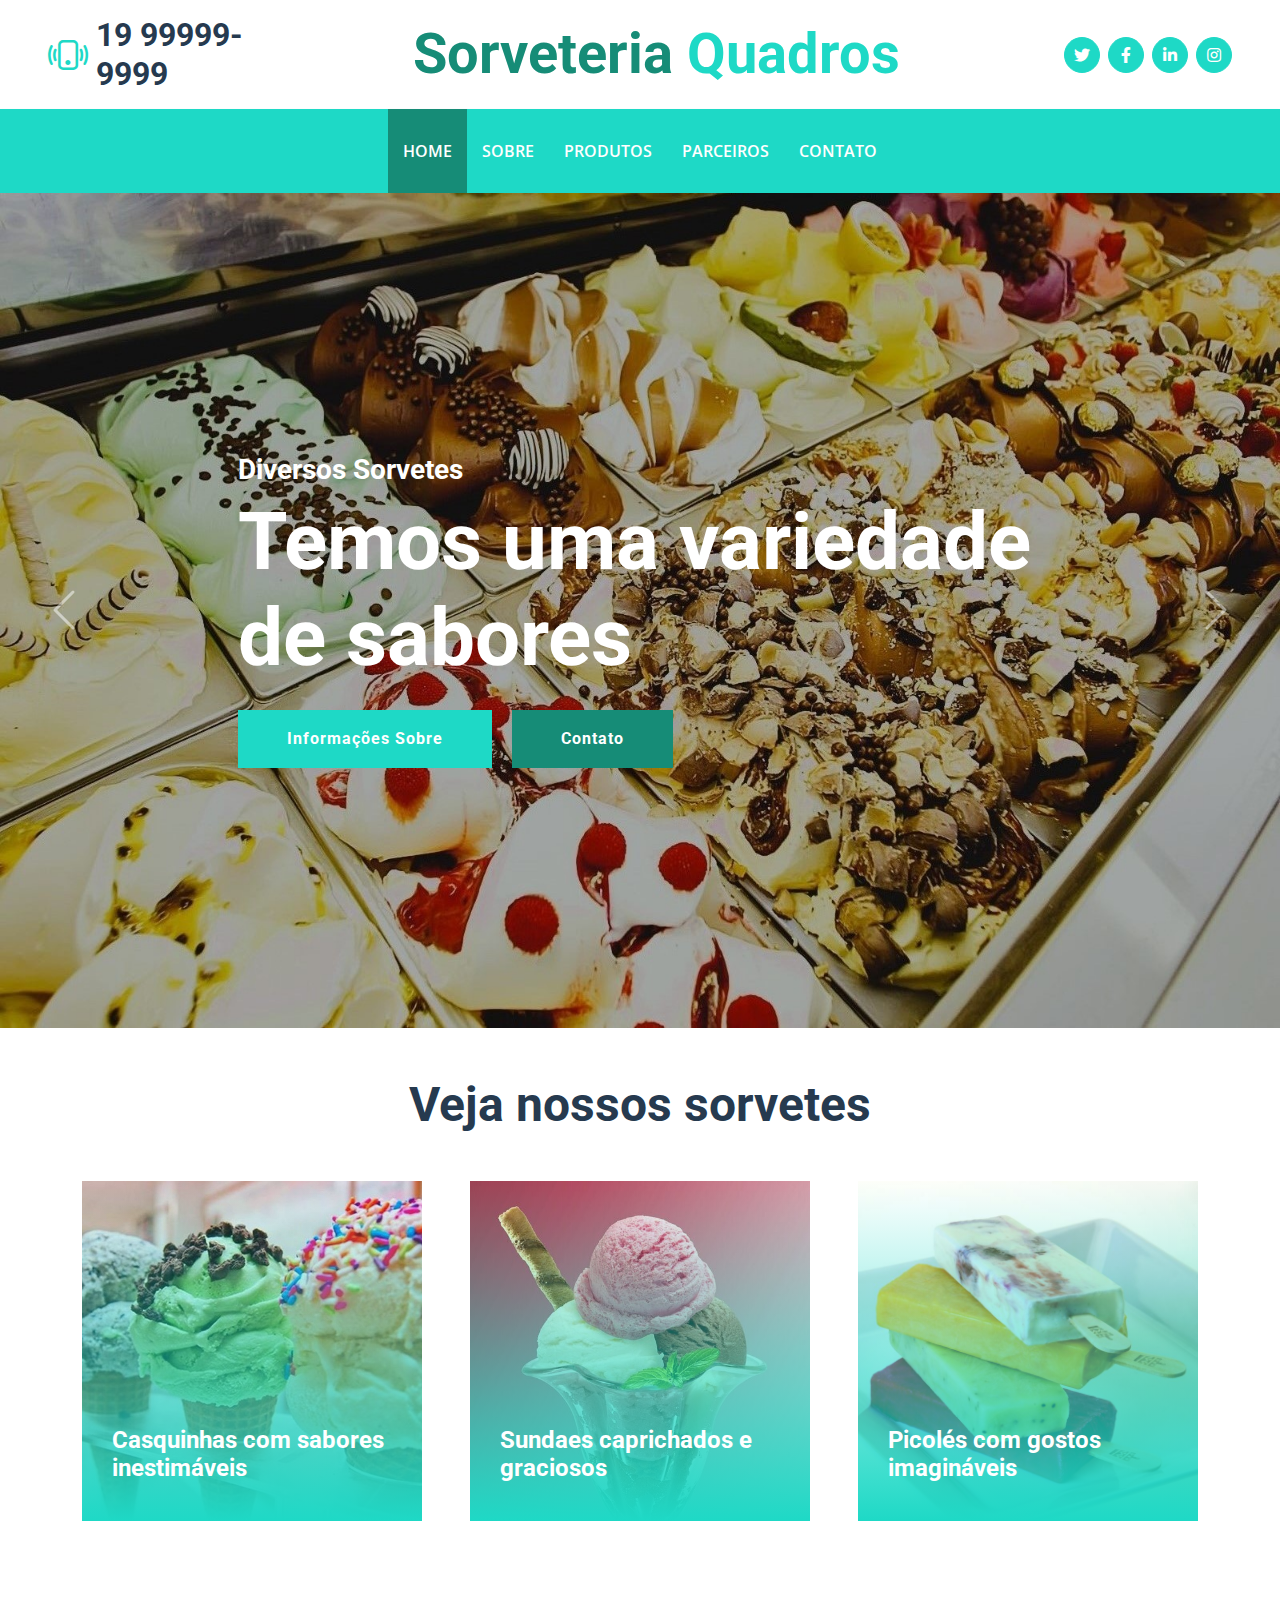
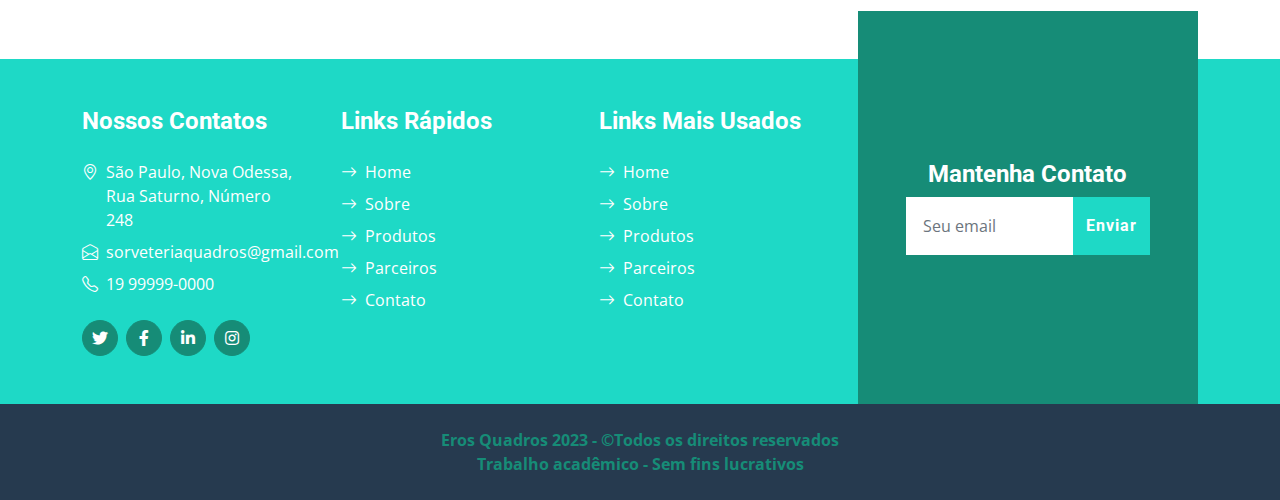
<file: index.html>
<!DOCTYPE html>
<html lang="pt-br">

<head>
    <meta charset="utf-8">
    <title>Sorveteria  Quadros</title>
    <meta content="width=device-width, initial-scale=1.0" name="viewport">
    <meta content="Free HTML Templates" name="keywords">
    <meta content="Free HTML Templates" name="description">

    <!-- Favicon -->
    <link href="img/logo.png" rel="icon">

    <!-- Google Web Fonts -->
    <link rel="preconnect" href="https://fonts.gstatic.com">
    <link href="https://fonts.googleapis.com/css2?family=Open+Sans:wght@400;600&family=Roboto:wght@500;700&display=swap" rel="stylesheet">

    <!-- Icon Font Stylesheet -->
    <link href="https://cdnjs.cloudflare.com/ajax/libs/font-awesome/5.15.0/css/all.min.css" rel="stylesheet">
    <link href="https://cdn.jsdelivr.net/npm/bootstrap-icons@1.4.1/font/bootstrap-icons.css" rel="stylesheet">

    <!-- Libraries Stylesheet -->
    <link href="lib/owlcarousel/assets/owl.carousel.min.css" rel="stylesheet">

    <!-- Customized Bootstrap Stylesheet -->
    <link href="css/bootstrap.min.css" rel="stylesheet">

    <!-- Template Stylesheet -->
    <link href="css/style.css" rel="stylesheet">
</head>

<body>
    <!-- Topbar Start -->
    <div class="container-fluid px-5 d-none d-lg-block">
        <div class="row gx-5 py-3 align-items-center">
            <div class="col-lg-3">
                <div class="d-flex align-items-center justify-content-start">
                    <i class="bi bi-phone-vibrate fs-1 text-primary me-2"></i>
                    <h2 class="mb-0">19 99999-9999</h2>
                </div>
            </div>
            <div class="col-lg-6">
                <div class="d-flex align-items-center justify-content-center">
                    <a href="index.html" class="navbar-brand ms-lg-5">
                        <h1 class="m-0 display-4 text-primary"><span class="text-secondary">Sorveteria</span>  Quadros</h1>
                    </a>
                </div>
            </div>
            <div class="col-lg-3">
                <div class="d-flex align-items-center justify-content-end">
                    <a class="btn btn-primary btn-square rounded-circle me-2" href="#"><i class="fab fa-twitter"></i></a>
                    <a class="btn btn-primary btn-square rounded-circle me-2" href="#"><i class="fab fa-facebook-f"></i></a>
                    <a class="btn btn-primary btn-square rounded-circle me-2" href="#"><i class="fab fa-linkedin-in"></i></a>
                    <a class="btn btn-primary btn-square rounded-circle" href="#"><i class="fab fa-instagram"></i></a>
                </div>
            </div>
        </div>
    </div>
    <!-- Topbar End -->


    <!-- Navbar Start -->
    <nav class="navbar navbar-expand-lg bg-primary navbar-dark shadow-sm py-3 py-lg-0 px-3 px-lg-5">
        <a href="index.html" class="navbar-brand d-flex d-lg-none">
            <h1 class="m-0 display-4 text-secondary"><span class="text-white">Sorveteria</span>  Quadros</h1>
        </a>
        <button class="navbar-toggler" type="button" data-bs-toggle="collapse" data-bs-target="#navbarCollapse">
            <span class="navbar-toggler-icon"></span>
        </button>
        <div class="collapse navbar-collapse" id="navbarCollapse">
            <div class="navbar-nav mx-auto py-0">
                <a href="index.html" class="nav-item nav-link active">Home</a>
                <a href="about.html" class="nav-item nav-link">Sobre</a>
                <a href="service.html" class="nav-item nav-link">Produtos</a>
                <a href="product.html" class="nav-item nav-link">Parceiros</a>
                <a href="contact.html" class="nav-item nav-link">Contato</a>
            </div>
        </div>
    </nav>
    <!-- Navbar End -->


    <!-- Carousel Start -->
    <div class="container-fluid p-0">
        <div id="header-carousel" class="carousel slide carousel-fade" data-bs-ride="carousel">
            <div class="carousel-inner">
                <div class="carousel-item active">
                    <img class="w-100" src="img/carousel-1.jpg" alt="Image">
                    <div class="carousel-caption top-0 bottom-0 start-0 end-0 d-flex flex-column align-items-center justify-content-center">
                        <div class="text-start p-5" style="max-width: 900px;">
                            <h3 class="text-white">Diversos Sorvetes</h3>
                            <h1 class="display-1 text-white mb-md-4">Temos uma variedade de sabores</h1>
                            <a href="service.html" class="btn btn-primary py-md-3 px-md-5 me-3">Informações Sobre</a>
                            <a href="contact.html" class="btn btn-secondary py-md-3 px-md-5">Contato</a>
                        </div>
                    </div>
                </div>
                <div class="carousel-item">
                    <img class="w-100" src="img/carousel-2.png" alt="Image">
                    <div class="carousel-caption top-0 bottom-0 start-0 end-0 d-flex flex-column align-items-center justify-content-center">
                        <div class="text-start p-5" style="max-width: 900px;">
                            <h3 class="text-white">Por Que Fazer Sorvetes Artísticos?</h3>
                            <h1 class="display-1 text-white mb-md-4">Para abrir o apetite do cliente</h1>
                            <a href="about.html" class="btn btn-primary py-md-3 px-md-5 me-3">Informações Sobre</a>
                            <a href="contact.html" class="btn btn-secondary py-md-3 px-md-5">Contato</a>
                        </div>
                    </div>
                </div>
            </div>
            <button class="carousel-control-prev" type="button" data-bs-target="#header-carousel"
                data-bs-slide="prev">
                <span class="carousel-control-prev-icon" aria-hidden="true"></span>
                <span class="visually-hidden">Voltar</span>
            </button>
            <button class="carousel-control-next" type="button" data-bs-target="#header-carousel"
                data-bs-slide="next">
                <span class="carousel-control-next-icon" aria-hidden="true"></span>
                <span class="visually-hidden">Ir</span>
            </button>
        </div>
    </div>
    <!-- Carousel End -->

    <!-- Blog Start -->
    <div class="container-fluid py-5">
        <div class="container">
            <div class="mx-auto text-center mb-5" style="max-width: 500px;">
                <h1 class="display-5">Veja nossos sorvetes</h1>
            </div>
            <div class="row g-5">
                <div class="col-lg-4">
                    <div class="blog-item position-relative overflow-hidden">
                        <img class="img-fluid" src="img/blog-1.jpg" alt="">
                        <a class="blog-overlay" href="service.html">
                            <h4 class="text-white">Casquinhas com sabores inestimáveis</h4>    
                        </a>
                    </div>
                </div>
                <div class="col-lg-4">
                    <div class="blog-item position-relative overflow-hidden">
                        <img class="img-fluid" src="img/blog-2.jpg" alt="">
                        <a class="blog-overlay" href="service.html">
                            <h4 class="text-white">Sundaes caprichados e graciosos</h4>
                        </a>
                    </div>
                </div>
                <div class="col-lg-4">
                    <div class="blog-item position-relative overflow-hidden">
                        <img class="img-fluid" src="img/blog-3.jpg" alt="">
                        <a class="blog-overlay" href="service.html">
                            <h4 class="text-white">Picolés com gostos imagináveis</h4>
                        </a>
                    </div>
                </div>
            </div>
        </div>
    </div>
    <!-- Blog End -->
    

    <!-- Footer Start -->
    <div class="container-fluid bg-footer bg-primary text-white mt-5">
        <div class="container">
            <div class="row gx-5">
                <div class="col-lg-8 col-md-6">
                    <div class="row gx-5">
                        <div class="col-lg-4 col-md-12 pt-5 mb-5">
                            <h4 class="text-white mb-4">Nossos Contatos</h4>
                            <div class="d-flex mb-2">
                                <i class="bi bi-geo-alt text-white me-2"></i>
                                <p class="text-white mb-0">São Paulo, Nova Odessa, Rua Saturno, Número 248</p>
                            </div>
                            <div class="d-flex mb-2">
                                <i class="bi bi-envelope-open text-white me-2"></i>
                                <p class="text-white mb-0">sorveteriaquadros@gmail.com</p>
                            </div>
                            <div class="d-flex mb-2">
                                <i class="bi bi-telephone text-white me-2"></i>
                                <p class="text-white mb-0">19 99999-0000</p>
                            </div>
                            <div class="d-flex mt-4">
                                <a class="btn btn-secondary btn-square rounded-circle me-2" href="#"><i class="fab fa-twitter"></i></a>
                                <a class="btn btn-secondary btn-square rounded-circle me-2" href="#"><i class="fab fa-facebook-f"></i></a>
                                <a class="btn btn-secondary btn-square rounded-circle me-2" href="#"><i class="fab fa-linkedin-in"></i></a>
                                <a class="btn btn-secondary btn-square rounded-circle" href="#"><i class="fab fa-instagram"></i></a>
                            </div>
                        </div>
                        <div class="col-lg-4 col-md-12 pt-0 pt-lg-5 mb-5">
                            <h4 class="text-white mb-4">Links Rápidos</h4>
                            <div class="d-flex flex-column justify-content-start">
                                <a class="text-white mb-2" href="#"><i class="bi bi-arrow-right text-white me-2"></i>Home</a>
                                <a class="text-white mb-2" href="about.html"><i class="bi bi-arrow-right text-white me-2"></i>Sobre</a>
                                <a class="text-white mb-2" href="service.html"><i class="bi bi-arrow-right text-white me-2"></i>Produtos</a>
                                <a class="text-white mb-2" href="product.html"><i class="bi bi-arrow-right text-white me-2"></i>Parceiros</a>
                                <a class="text-white" href="contact.html"><i class="bi bi-arrow-right text-white me-2"></i>Contato</a>
                            </div>
                        </div>
                        <div class="col-lg-4 col-md-12 pt-0 pt-lg-5 mb-5">
                            <h4 class="text-white mb-4">Links Mais Usados</h4>
                            <div class="d-flex flex-column justify-content-start">
                                <a class="text-white mb-2" href="#"><i class="bi bi-arrow-right text-white me-2"></i>Home</a>
                                <a class="text-white mb-2" href="about.html"><i class="bi bi-arrow-right text-white me-2"></i>Sobre</a>
                                <a class="text-white mb-2" href="service.html"><i class="bi bi-arrow-right text-white me-2"></i>Produtos</a>
                                <a class="text-white mb-2" href="product.html"><i class="bi bi-arrow-right text-white me-2"></i>Parceiros</a>
                                <a class="text-white" href="contact.html"><i class="bi bi-arrow-right text-white me-2"></i>Contato</a>
                            </div>
                        </div>
                    </div>
                </div>
                <div class="col-lg-4 col-md-6 mt-lg-n5">
                    <div class="d-flex flex-column align-items-center justify-content-center text-center h-100 bg-secondary p-5">
                        <h4 class="text-white">Mantenha Contato</h4>
                        <form action="">
                            <div class="input-group">
                                <input type="text" class="form-control border-white p-3" placeholder="Seu email">
                                <button class="btn btn-primary">Enviar</button>
                            </div>
                        </form>
                    </div>
                </div>
            </div>
        </div>
    </div>
    <div class="container-fluid bg-dark text-white py-4">
        <div class="container text-center">
            <p class="mb-0"><a class="text-secondary fw-bold" href="#"> Eros Quadros 2023 - &copyTodos os direitos reservados  </a>
            <br><a class="text-secondary fw-bold" href="#">Trabalho acadêmico - Sem fins lucrativos</a>
        </div>
    </div>
    <!-- Footer End -->


    <!-- Back to Top -->
    <a href="#" class="btn btn-secondary py-3 fs-4 back-to-top"><i class="bi bi-arrow-up"></i></a>


    <!-- JavaScript Libraries -->
    <script src="https://code.jquery.com/jquery-3.4.1.min.js"></script>
    <script src="https://cdn.jsdelivr.net/npm/bootstrap@5.0.0/dist/js/bootstrap.bundle.min.js"></script>
    <script src="lib/easing/easing.min.js"></script>
    <script src="lib/waypoints/waypoints.min.js"></script>
    <script src="lib/counterup/counterup.min.js"></script>
    <script src="lib/owlcarousel/owl.carousel.min.js"></script>

    <!-- Template Javascript -->
    <script src="js/main.js"></script>
</body>

</html>
</file>
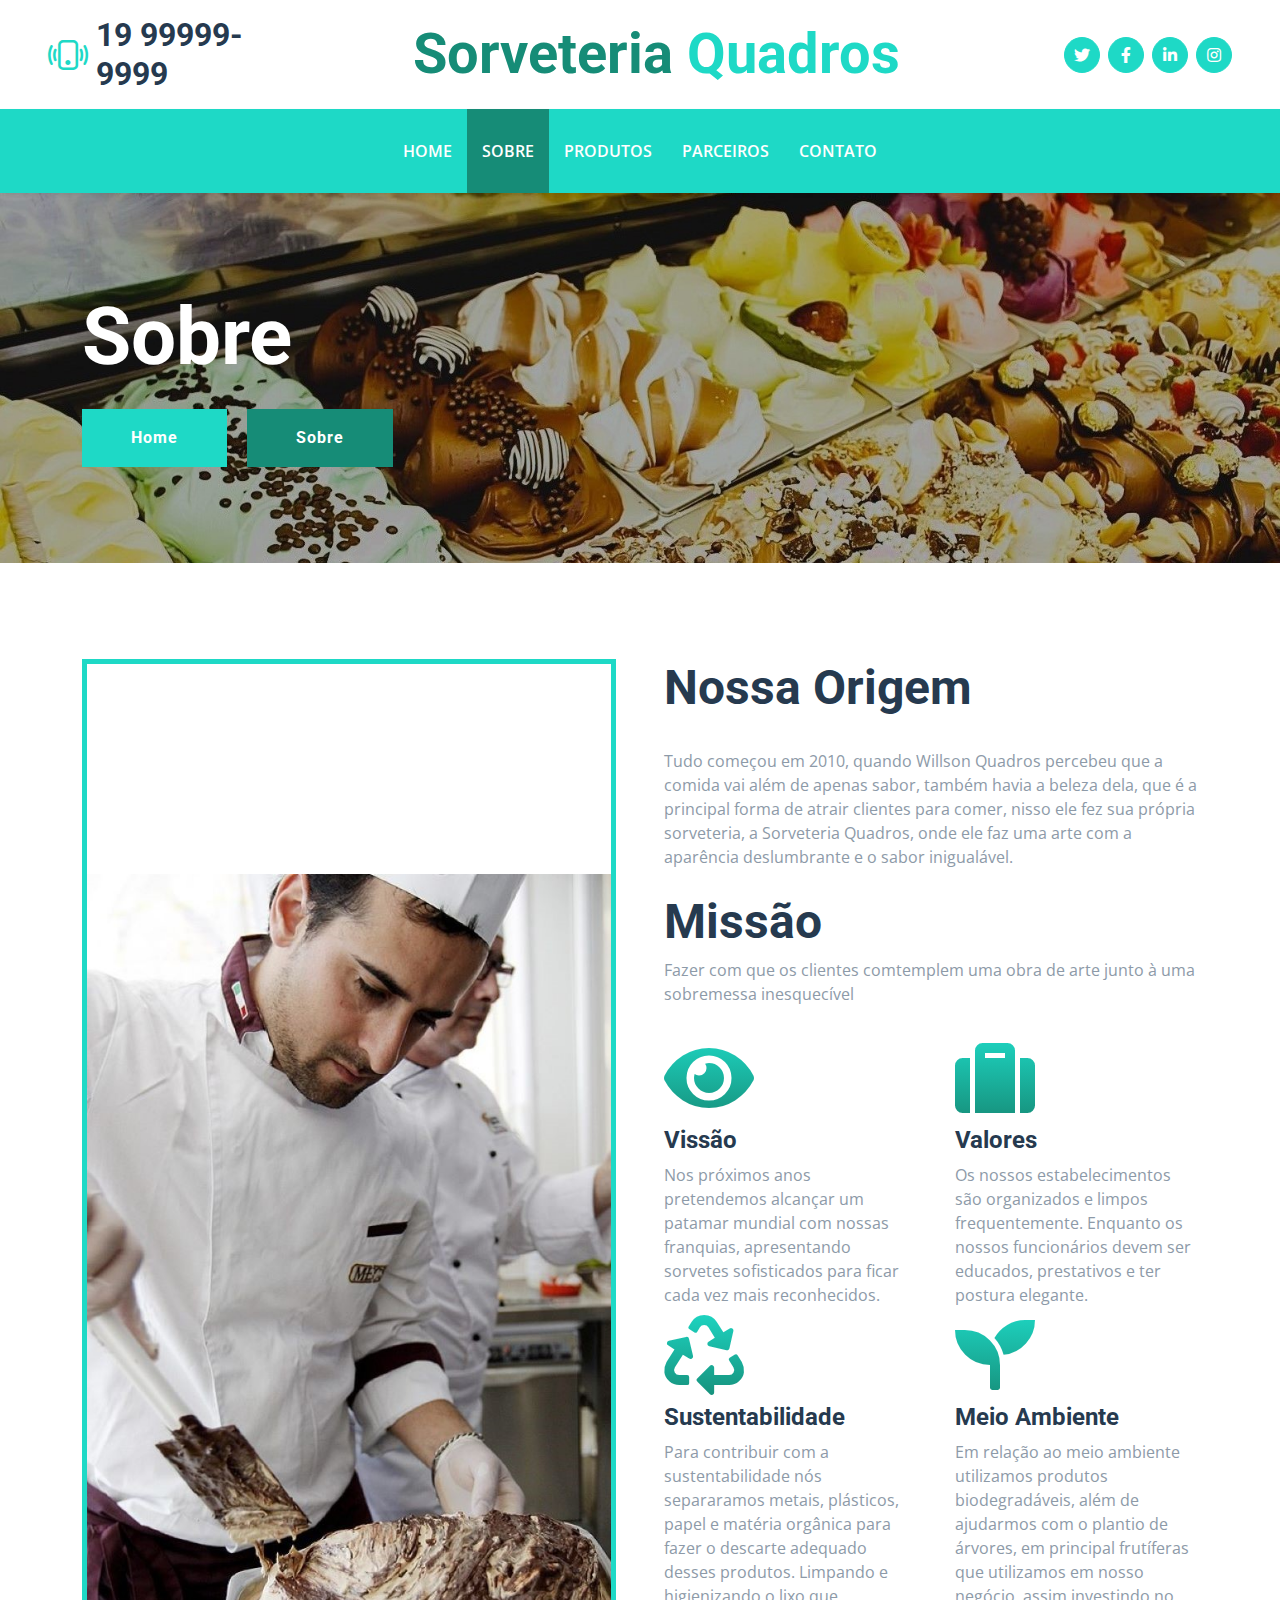
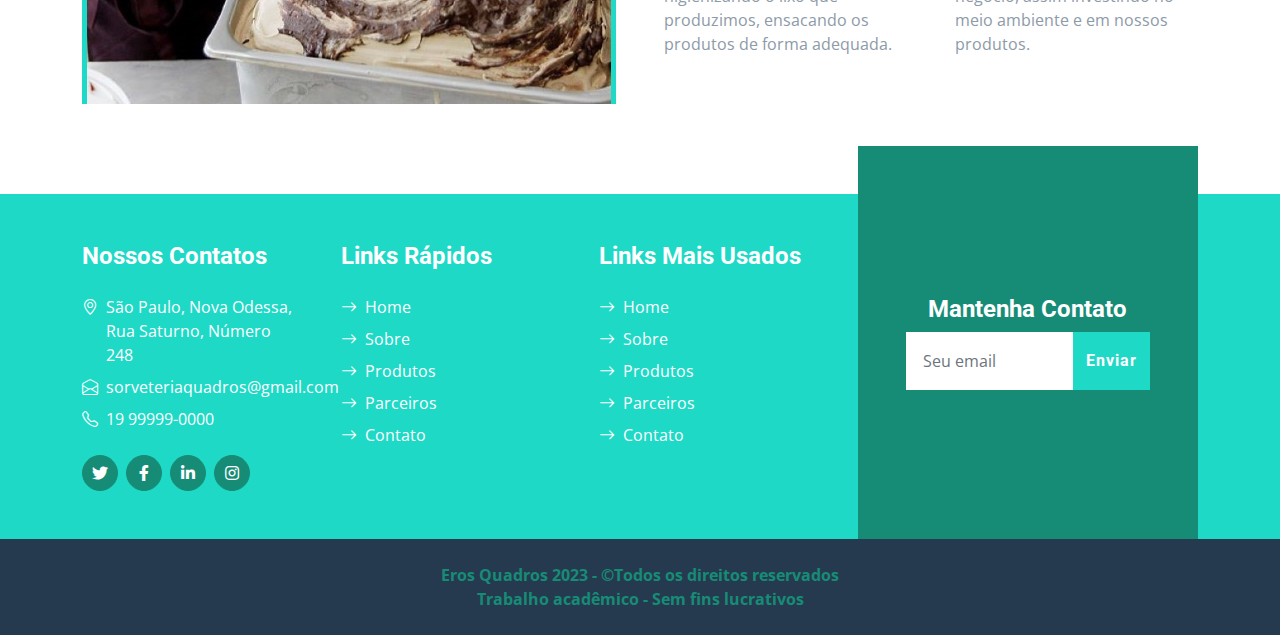
<file: about.html>
<!DOCTYPE html>
<html lang="pt-br">

<head>
    <meta charset="utf-8">
    <title>Sorveteria  Quadros</title>
    <meta content="width=device-width, initial-scale=1.0" name="viewport">
    <meta content="Free HTML Templates" name="keywords">
    <meta content="Free HTML Templates" name="description">

    <!-- Favicon -->
    <link href="img/logo.png" rel="icon">

    <!-- Google Web Fonts -->
    <link rel="preconnect" href="https://fonts.gstatic.com">
    <link href="https://fonts.googleapis.com/css2?family=Open+Sans:wght@400;600&family=Roboto:wght@500;700&display=swap" rel="stylesheet">

    <!-- Icon Font Stylesheet -->
    <link href="https://cdnjs.cloudflare.com/ajax/libs/font-awesome/5.15.0/css/all.min.css" rel="stylesheet">
    <link href="https://cdn.jsdelivr.net/npm/bootstrap-icons@1.4.1/font/bootstrap-icons.css" rel="stylesheet">

    <!-- Libraries Stylesheet -->
    <link href="lib/owlcarousel/assets/owl.carousel.min.css" rel="stylesheet">

    <!-- Customized Bootstrap Stylesheet -->
    <link href="css/bootstrap.min.css" rel="stylesheet">

    <!-- Template Stylesheet -->
    <link href="css/style.css" rel="stylesheet">
</head>

<body>
    <!-- Topbar Start -->
    <div class="container-fluid px-5 d-none d-lg-block">
        <div class="row gx-5 py-3 align-items-center">
            <div class="col-lg-3">
                <div class="d-flex align-items-center justify-content-start">
                    <i class="bi bi-phone-vibrate fs-1 text-primary me-2"></i>
                    <h2 class="mb-0">19 99999-9999</h2>
                </div>
            </div>
            <div class="col-lg-6">
                <div class="d-flex align-items-center justify-content-center">
                    <a href="index.html" class="navbar-brand ms-lg-5">
                        <h1 class="m-0 display-4 text-primary"><span class="text-secondary">Sorveteria</span>  Quadros</h1>
                    </a>
                </div>
            </div>
            <div class="col-lg-3">
                <div class="d-flex align-items-center justify-content-end">
                    <a class="btn btn-primary btn-square rounded-circle me-2" href="#"><i class="fab fa-twitter"></i></a>
                    <a class="btn btn-primary btn-square rounded-circle me-2" href="#"><i class="fab fa-facebook-f"></i></a>
                    <a class="btn btn-primary btn-square rounded-circle me-2" href="#"><i class="fab fa-linkedin-in"></i></a>
                    <a class="btn btn-primary btn-square rounded-circle" href="#"><i class="fab fa-instagram"></i></a>
                </div>
            </div>
        </div>
    </div>
    <!-- Topbar End -->


    <!-- Navbar Start -->
    <nav class="navbar navbar-expand-lg bg-primary navbar-dark shadow-sm py-3 py-lg-0 px-3 px-lg-5">
        <a href="index.html" class="navbar-brand d-flex d-lg-none">
            <h1 class="m-0 display-4 text-secondary"><span class="text-white">Sorveteria</span>  Quadros</h1>
        </a>
        <button class="navbar-toggler" type="button" data-bs-toggle="collapse" data-bs-target="#navbarCollapse">
            <span class="navbar-toggler-icon"></span>
        </button>
        <div class="collapse navbar-collapse" id="navbarCollapse">
            <div class="navbar-nav mx-auto py-0">
                <a href="index.html" class="nav-item nav-link">Home</a>
                <a href="about.html" class="nav-item nav-link active">Sobre</a>
                <a href="service.html" class="nav-item nav-link">Produtos</a>
                <a href="product.html" class="nav-item nav-link">Parceiros</a>
                <a href="contact.html" class="nav-item nav-link">Contato</a>
            </div>
        </div>
    </nav>
    <!-- Navbar End -->


    <!-- Hero Start -->
    <div class="container-fluid bg-primary py-5 bg-hero mb-5">
        <div class="container py-5">
            <div class="row justify-content-start">
                <div class="col-lg-8 text-center text-lg-start">
                    <h1 class="display-1 text-white mb-md-4">Sobre</h1>
                    <a href="index.html" class="btn btn-primary py-md-3 px-md-5 me-3">Home</a>
                    <a href="" class="btn btn-secondary py-md-3 px-md-5">Sobre</a>
                </div>
            </div>
        </div>
    </div>
    <!-- Hero End -->


    <!-- About Start -->
    <div class="container-fluid about pt-5">
        <div class="container">
            <div class="row gx-5">
                <div class="col-lg-6 mb-5 mb-lg-0">
                    <div class="d-flex h-100 border border-5 border-primary border-bottom-0 pt-4">
                        <img class="img-fluid mt-auto mx-auto" src="img/about.jpg">
                    </div>
                </div>
                <div class="col-lg-6 pb-5">
                    <div class="mb-3 pb-2">
                        <h1 class="display-5">Nossa Origem</h1>
                    </div>
                    <p class="mb-4">Tudo começou em 2010, quando Willson Quadros percebeu que a comida vai além de apenas sabor, também havia a beleza dela, que é a principal forma de atrair clientes para comer, nisso ele fez sua própria sorveteria, a Sorveteria Quadros, onde ele faz uma arte com a aparência deslumbrante e o sabor inigualável.</p>
                    <div class="row gx-5 gy-4">
                        <h1 class="display-5">Missão</h1>
                    </div>
                    <p class="mb-4">Fazer com que os clientes comtemplem uma obra de arte junto à uma sobremessa inesquecível</p>
                    <div class="row gx-5 gy-4">
                        <div class="col-sm-6">
                            <i class="fa fa-eye display-1 text-secondary"></i>
                            <h4>Vissão</h4>
                            <p class="mb-0">Nos próximos anos pretendemos alcançar um patamar mundial com nossas franquias, apresentando sorvetes sofisticados para ficar cada vez mais reconhecidos.</p>
                        </div>
                        <div class="col-sm-6">
                            <i class="fa fa-suitcase display-1 text-secondary"></i>
                            <h4>Valores</h4>
                            <p class="mb-0">Os nossos estabelecimentos são organizados e limpos frequentemente. Enquanto os nossos funcionários devem ser educados, prestativos e ter postura elegante.</p>
                        </div>
                    </div>
                    <div class="row gx-5 gy-4">
                        <div class="col-sm-6">
                            <i class="fa fa-recycle display-1 text-secondary"></i>
                            <h4>Sustentabilidade</h4>
                            <p class="mb-0">Para contribuir com a sustentabilidade nós separaramos metais, plásticos, papel e matéria orgânica para fazer o descarte adequado desses produtos. Limpando e higienizando o lixo que produzimos, ensacando os produtos de forma adequada.</p>
                        </div>
                        <div class="col-sm-6">
                            <i class="fa fa-seedling display-1 text-secondary"></i>
                            <h4>Meio Ambiente</h4>
                            <p class="mb-0">Em relação ao meio ambiente utilizamos produtos biodegradáveis, além de ajudarmos com o plantio de árvores, em principal frutíferas que utilizamos em nosso negócio, assim investindo no meio ambiente e em nossos produtos.</p>
                        </div>
                    </div>
                </div>
            </div>
        </div>
    </div>
    <!-- About End -->
    

    <!-- Footer Start -->
    <div class="container-fluid bg-footer bg-primary text-white mt-5">
        <div class="container">
            <div class="row gx-5">
                <div class="col-lg-8 col-md-6">
                    <div class="row gx-5">
                        <div class="col-lg-4 col-md-12 pt-5 mb-5">
                            <h4 class="text-white mb-4">Nossos Contatos</h4>
                            <div class="d-flex mb-2">
                                <i class="bi bi-geo-alt text-white me-2"></i>
                                <p class="text-white mb-0">São Paulo, Nova Odessa, Rua Saturno, Número 248</p>
                            </div>
                            <div class="d-flex mb-2">
                                <i class="bi bi-envelope-open text-white me-2"></i>
                                <p class="text-white mb-0">sorveteriaquadros@gmail.com</p>
                            </div>
                            <div class="d-flex mb-2">
                                <i class="bi bi-telephone text-white me-2"></i>
                                <p class="text-white mb-0">19 99999-0000</p>
                            </div>
                            <div class="d-flex mt-4">
                                <a class="btn btn-secondary btn-square rounded-circle me-2" href="#"><i class="fab fa-twitter"></i></a>
                                <a class="btn btn-secondary btn-square rounded-circle me-2" href="#"><i class="fab fa-facebook-f"></i></a>
                                <a class="btn btn-secondary btn-square rounded-circle me-2" href="#"><i class="fab fa-linkedin-in"></i></a>
                                <a class="btn btn-secondary btn-square rounded-circle" href="#"><i class="fab fa-instagram"></i></a>
                            </div>
                        </div>
                        <div class="col-lg-4 col-md-12 pt-0 pt-lg-5 mb-5">
                            <h4 class="text-white mb-4">Links Rápidos</h4>
                            <div class="d-flex flex-column justify-content-start">
                                <a class="text-white mb-2" href="#"><i class="bi bi-arrow-right text-white me-2"></i>Home</a>
                                <a class="text-white mb-2" href="about.html"><i class="bi bi-arrow-right text-white me-2"></i>Sobre</a>
                                <a class="text-white mb-2" href="service.html"><i class="bi bi-arrow-right text-white me-2"></i>Produtos</a>
                                <a class="text-white mb-2" href="product.html"><i class="bi bi-arrow-right text-white me-2"></i>Parceiros</a>
                                <a class="text-white" href="contact.html"><i class="bi bi-arrow-right text-white me-2"></i>Contato</a>
                            </div>
                        </div>
                        <div class="col-lg-4 col-md-12 pt-0 pt-lg-5 mb-5">
                            <h4 class="text-white mb-4">Links Mais Usados</h4>
                            <div class="d-flex flex-column justify-content-start">
                                <a class="text-white mb-2" href="#"><i class="bi bi-arrow-right text-white me-2"></i>Home</a>
                                <a class="text-white mb-2" href="about.html"><i class="bi bi-arrow-right text-white me-2"></i>Sobre</a>
                                <a class="text-white mb-2" href="service.html"><i class="bi bi-arrow-right text-white me-2"></i>Produtos</a>
                                <a class="text-white mb-2" href="product.html"><i class="bi bi-arrow-right text-white me-2"></i>Parceiros</a>
                                <a class="text-white" href="contact.html"><i class="bi bi-arrow-right text-white me-2"></i>Contato</a>
                            </div>
                        </div>
                    </div>
                </div>
                <div class="col-lg-4 col-md-6 mt-lg-n5">
                    <div class="d-flex flex-column align-items-center justify-content-center text-center h-100 bg-secondary p-5">
                        <h4 class="text-white">Mantenha Contato</h4>
                        <form action="">
                            <div class="input-group">
                                <input type="text" class="form-control border-white p-3" placeholder="Seu email">
                                <button class="btn btn-primary">Enviar</button>
                            </div>
                        </form>
                    </div>
                </div>
            </div>
        </div>
    </div>
    <div class="container-fluid bg-dark text-white py-4">
        <div class="container text-center">
            <p class="mb-0"><a class="text-secondary fw-bold" href="#"> Eros Quadros 2023 - &copyTodos os direitos reservados  </a>
            <br><a class="text-secondary fw-bold" href="#">Trabalho acadêmico - Sem fins lucrativos</a>
        </div>
    </div>
    <!-- Footer End -->


    <!-- Back to Top -->
    <a href="#" class="btn btn-secondary py-3 fs-4 back-to-top"><i class="bi bi-arrow-up"></i></a>


    <!-- JavaScript Libraries -->
    <script src="https://code.jquery.com/jquery-3.4.1.min.js"></script>
    <script src="https://cdn.jsdelivr.net/npm/bootstrap@5.0.0/dist/js/bootstrap.bundle.min.js"></script>
    <script src="lib/easing/easing.min.js"></script>
    <script src="lib/waypoints/waypoints.min.js"></script>
    <script src="lib/counterup/counterup.min.js"></script>
    <script src="lib/owlcarousel/owl.carousel.min.js"></script>

    <!-- Template Javascript -->
    <script src="js/main.js"></script>
</body>

</html>
</file>
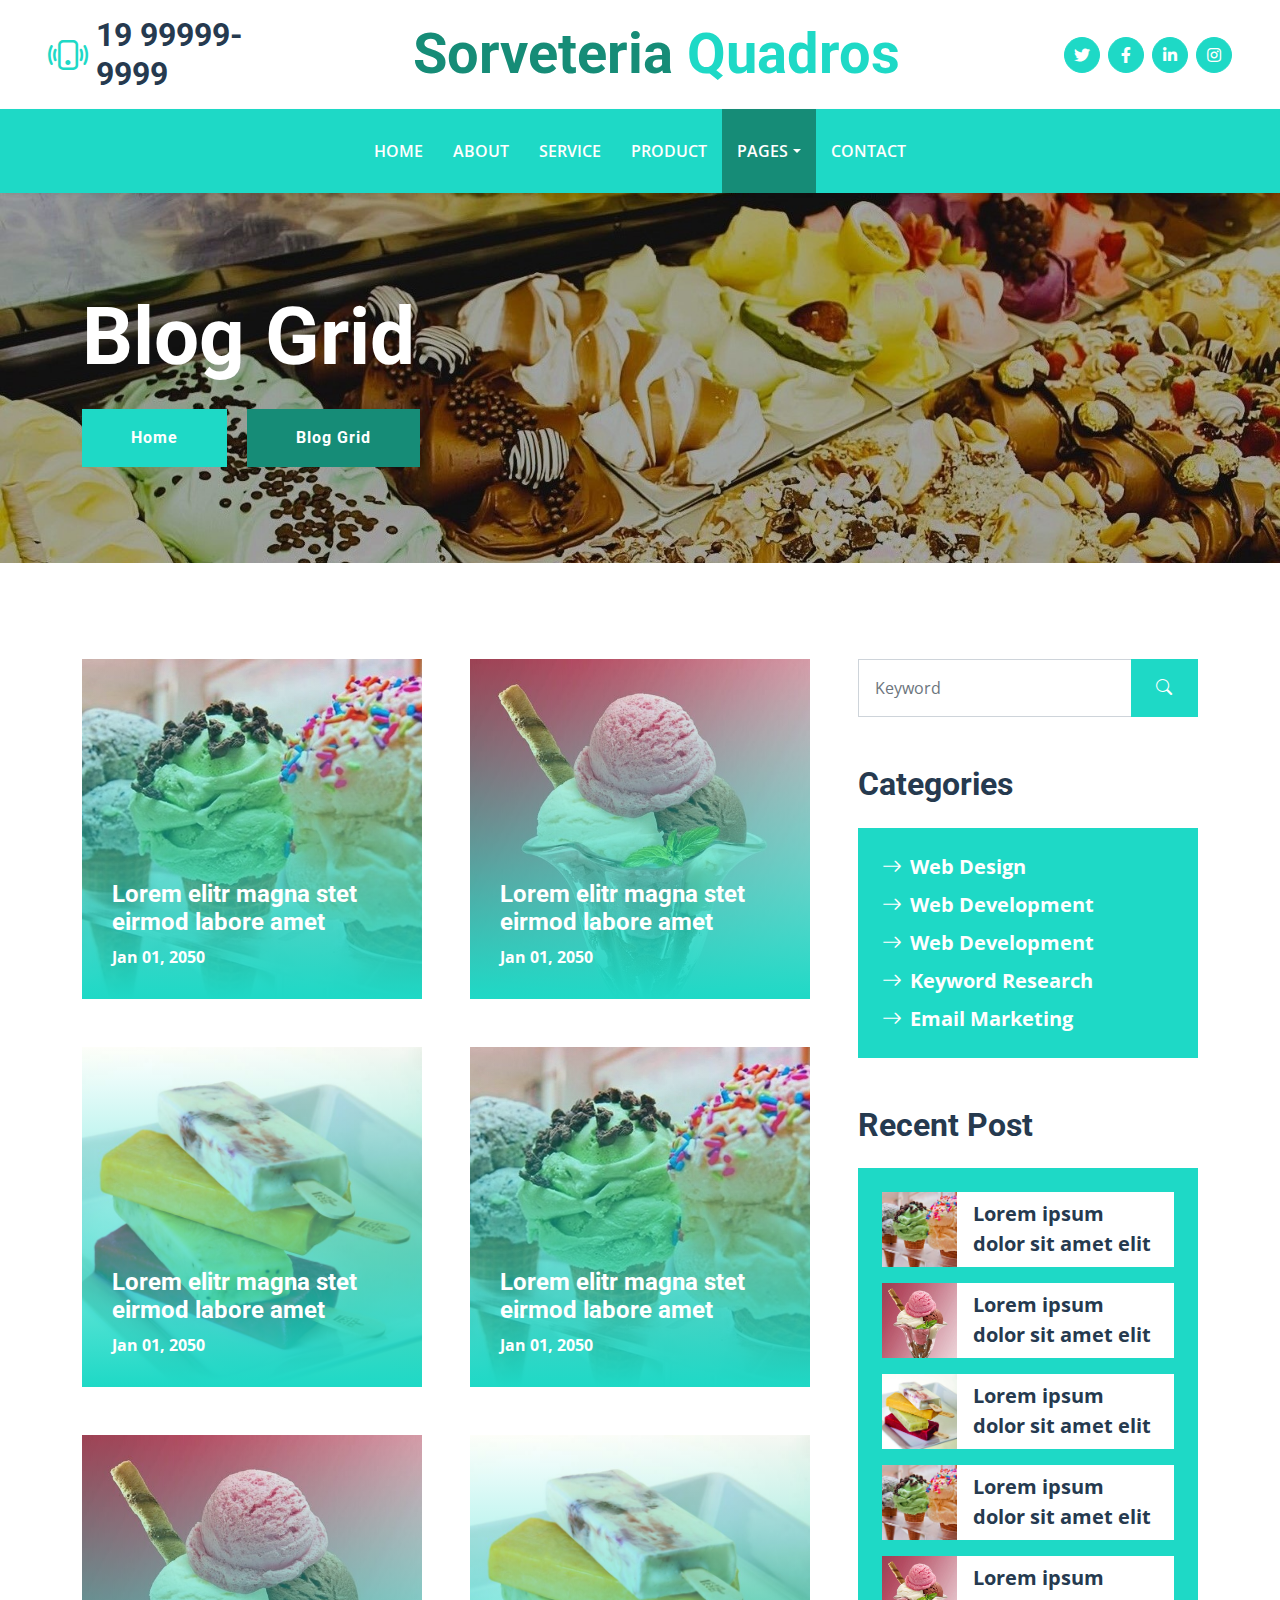
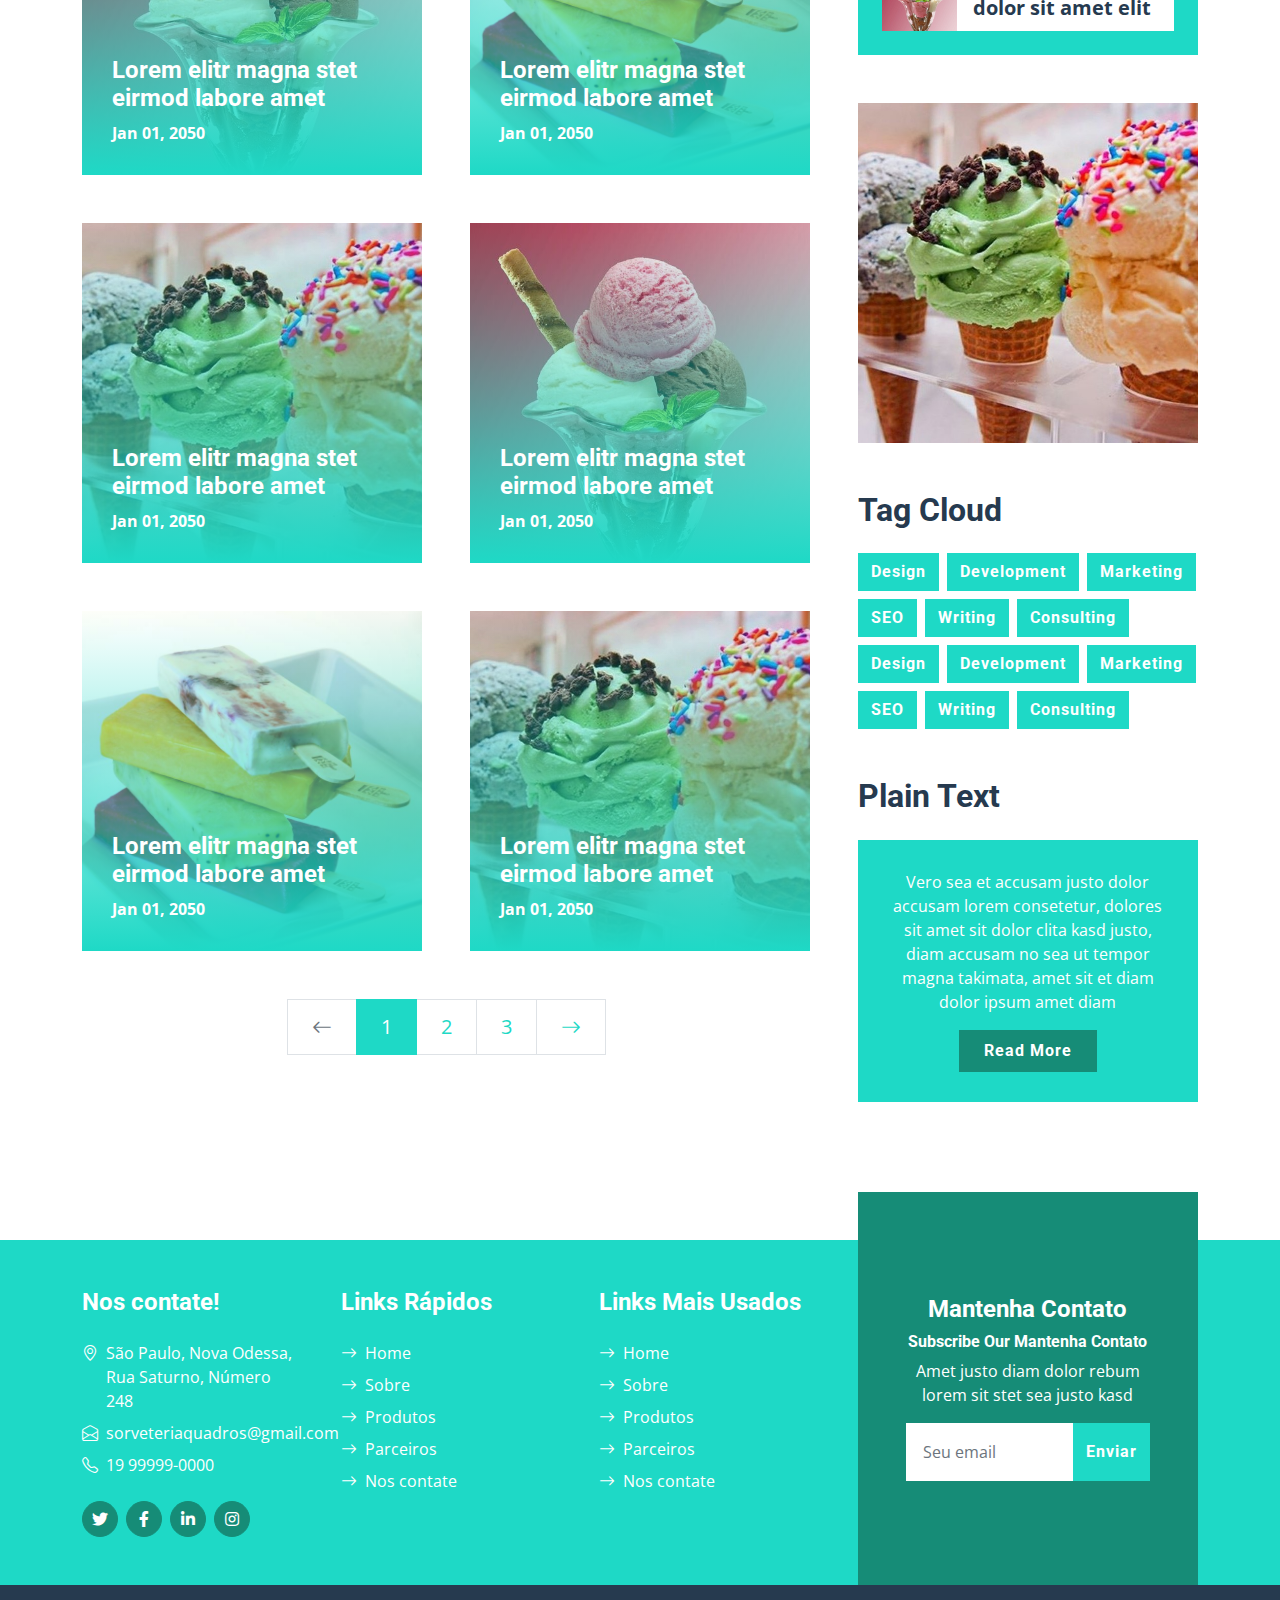
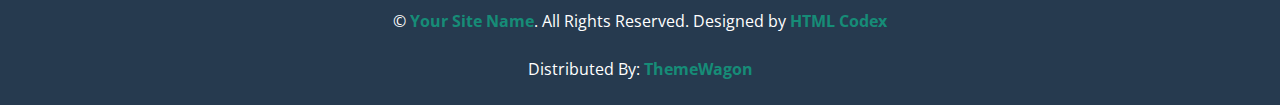
<file: blog.html>
<!DOCTYPE html>
<html lang="en">

<head>
    <meta charset="utf-8">
    <title>Sorveteria  Quadros - Organic Sorveteria Website Template</title>
    <meta content="width=device-width, initial-scale=1.0" name="viewport">
    <meta content="Free HTML Templates" name="keywords">
    <meta content="Free HTML Templates" name="description">

    <!-- Favicon -->
    <link href="img/favicon.ico" rel="icon">

    <!-- Google Web Fonts -->
    <link rel="preconnect" href="https://fonts.gstatic.com">
    <link href="https://fonts.googleapis.com/css2?family=Open+Sans:wght@400;600&family=Roboto:wght@500;700&display=swap" rel="stylesheet">

    <!-- Icon Font Stylesheet -->
    <link href="https://cdnjs.cloudflare.com/ajax/libs/font-awesome/5.15.0/css/all.min.css" rel="stylesheet">
    <link href="https://cdn.jsdelivr.net/npm/bootstrap-icons@1.4.1/font/bootstrap-icons.css" rel="stylesheet">

    <!-- Libraries Stylesheet -->
    <link href="lib/owlcarousel/assets/owl.carousel.min.css" rel="stylesheet">

    <!-- Customized Bootstrap Stylesheet -->
    <link href="css/bootstrap.min.css" rel="stylesheet">

    <!-- Template Stylesheet -->
    <link href="css/style.css" rel="stylesheet">
</head>

<body>
    <!-- Topbar Start -->
    <div class="container-fluid px-5 d-none d-lg-block">
        <div class="row gx-5 py-3 align-items-center">
            <div class="col-lg-3">
                <div class="d-flex align-items-center justify-content-start">
                    <i class="bi bi-phone-vibrate fs-1 text-primary me-2"></i>
                    <h2 class="mb-0">19 99999-9999</h2>
                </div>
            </div>
            <div class="col-lg-6">
                <div class="d-flex align-items-center justify-content-center">
                    <a href="index.html" class="navbar-brand ms-lg-5">
                        <h1 class="m-0 display-4 text-primary"><span class="text-secondary">Sorveteria</span>  Quadros</h1>
                    </a>
                </div>
            </div>
            <div class="col-lg-3">
                <div class="d-flex align-items-center justify-content-end">
                    <a class="btn btn-primary btn-square rounded-circle me-2" href="#"><i class="fab fa-twitter"></i></a>
                    <a class="btn btn-primary btn-square rounded-circle me-2" href="#"><i class="fab fa-facebook-f"></i></a>
                    <a class="btn btn-primary btn-square rounded-circle me-2" href="#"><i class="fab fa-linkedin-in"></i></a>
                    <a class="btn btn-primary btn-square rounded-circle" href="#"><i class="fab fa-instagram"></i></a>
                </div>
            </div>
        </div>
    </div>
    <!-- Topbar End -->


    <!-- Navbar Start -->
    <nav class="navbar navbar-expand-lg bg-primary navbar-dark shadow-sm py-3 py-lg-0 px-3 px-lg-5">
        <a href="index.html" class="navbar-brand d-flex d-lg-none">
            <h1 class="m-0 display-4 text-secondary"><span class="text-white">Sorveteria</span>  Quadros</h1>
        </a>
        <button class="navbar-toggler" type="button" data-bs-toggle="collapse" data-bs-target="#navbarCollapse">
            <span class="navbar-toggler-icon"></span>
        </button>
        <div class="collapse navbar-collapse" id="navbarCollapse">
            <div class="navbar-nav mx-auto py-0">
                <a href="index.html" class="nav-item nav-link">Home</a>
                <a href="about.html" class="nav-item nav-link">About</a>
                <a href="service.html" class="nav-item nav-link">Service</a>
                <a href="product.html" class="nav-item nav-link">Product</a>
                <div class="nav-item dropdown">
                    <a href="#" class="nav-link dropdown-toggle active" data-bs-toggle="dropdown">Pages</a>
                    <div class="dropdown-menu m-0">
                        <a href="blog.html" class="dropdown-item active">Blog Grid</a>
                        <a href="detail.html" class="dropdown-item">Blog Detail</a>
                        <a href="feature.html" class="dropdown-item">Features</a>
                        <a href="team.html" class="dropdown-item">The Team</a>
                        <a href="testimonial.html" class="dropdown-item">Testimonial</a>
                    </div>
                </div>
                <a href="contact.html" class="nav-item nav-link">Contact</a>
            </div>
        </div>
    </nav>
    <!-- Navbar End -->


    <!-- Hero Start -->
    <div class="container-fluid bg-primary py-5 bg-hero mb-5">
        <div class="container py-5">
            <div class="row justify-content-start">
                <div class="col-lg-8 text-center text-lg-start">
                    <h1 class="display-1 text-white mb-md-4">Blog Grid</h1>
                    <a href="" class="btn btn-primary py-md-3 px-md-5 me-3">Home</a>
                    <a href="" class="btn btn-secondary py-md-3 px-md-5">Blog Grid</a>
                </div>
            </div>
        </div>
    </div>
    <!-- Hero End -->


    <!-- Blog Start -->
    <div class="container py-5">
        <div class="row g-5">
            <!-- Blog list Start -->
            <div class="col-lg-8">
                <div class="row g-5">
                    <div class="col-md-6">
                        <div class="blog-item position-relative overflow-hidden">
                            <img class="img-fluid" src="img/blog-1.jpg" alt="">
                            <a class="blog-overlay" href="">
                                <h4 class="text-white">Lorem elitr magna stet eirmod labore amet</h4>
                                <span class="text-white fw-bold">Jan 01, 2050</span>
                            </a>
                        </div>
                    </div>
                    <div class="col-md-6">
                        <div class="blog-item position-relative overflow-hidden">
                            <img class="img-fluid" src="img/blog-2.jpg" alt="">
                            <a class="blog-overlay" href="">
                                <h4 class="text-white">Lorem elitr magna stet eirmod labore amet</h4>
                                <span class="text-white fw-bold">Jan 01, 2050</span>
                            </a>
                        </div>
                    </div>
                    <div class="col-md-6">
                        <div class="blog-item position-relative overflow-hidden">
                            <img class="img-fluid" src="img/blog-3.jpg" alt="">
                            <a class="blog-overlay" href="">
                                <h4 class="text-white">Lorem elitr magna stet eirmod labore amet</h4>
                                <span class="text-white fw-bold">Jan 01, 2050</span>
                            </a>
                        </div>
                    </div>
                    <div class="col-md-6">
                        <div class="blog-item position-relative overflow-hidden">
                            <img class="img-fluid" src="img/blog-1.jpg" alt="">
                            <a class="blog-overlay" href="">
                                <h4 class="text-white">Lorem elitr magna stet eirmod labore amet</h4>
                                <span class="text-white fw-bold">Jan 01, 2050</span>
                            </a>
                        </div>
                    </div>
                    <div class="col-md-6">
                        <div class="blog-item position-relative overflow-hidden">
                            <img class="img-fluid" src="img/blog-2.jpg" alt="">
                            <a class="blog-overlay" href="">
                                <h4 class="text-white">Lorem elitr magna stet eirmod labore amet</h4>
                                <span class="text-white fw-bold">Jan 01, 2050</span>
                            </a>
                        </div>
                    </div>
                    <div class="col-md-6">
                        <div class="blog-item position-relative overflow-hidden">
                            <img class="img-fluid" src="img/blog-3.jpg" alt="">
                            <a class="blog-overlay" href="">
                                <h4 class="text-white">Lorem elitr magna stet eirmod labore amet</h4>
                                <span class="text-white fw-bold">Jan 01, 2050</span>
                            </a>
                        </div>
                    </div>
                    <div class="col-md-6">
                        <div class="blog-item position-relative overflow-hidden">
                            <img class="img-fluid" src="img/blog-1.jpg" alt="">
                            <a class="blog-overlay" href="">
                                <h4 class="text-white">Lorem elitr magna stet eirmod labore amet</h4>
                                <span class="text-white fw-bold">Jan 01, 2050</span>
                            </a>
                        </div>
                    </div>
                    <div class="col-md-6">
                        <div class="blog-item position-relative overflow-hidden">
                            <img class="img-fluid" src="img/blog-2.jpg" alt="">
                            <a class="blog-overlay" href="">
                                <h4 class="text-white">Lorem elitr magna stet eirmod labore amet</h4>
                                <span class="text-white fw-bold">Jan 01, 2050</span>
                            </a>
                        </div>
                    </div>
                    <div class="col-md-6">
                        <div class="blog-item position-relative overflow-hidden">
                            <img class="img-fluid" src="img/blog-3.jpg" alt="">
                            <a class="blog-overlay" href="">
                                <h4 class="text-white">Lorem elitr magna stet eirmod labore amet</h4>
                                <span class="text-white fw-bold">Jan 01, 2050</span>
                            </a>
                        </div>
                    </div>
                    <div class="col-md-6">
                        <div class="blog-item position-relative overflow-hidden">
                            <img class="img-fluid" src="img/blog-1.jpg" alt="">
                            <a class="blog-overlay" href="">
                                <h4 class="text-white">Lorem elitr magna stet eirmod labore amet</h4>
                                <span class="text-white fw-bold">Jan 01, 2050</span>
                            </a>
                        </div>
                    </div>
                    <div class="col-12">
                        <nav aria-label="Page navigation">
                          <ul class="pagination pagination-lg justify-content-center m-0">
                            <li class="page-item disabled">
                              <a class="page-link rounded-0" href="#" aria-label="Previous">
                                <span aria-hidden="true"><i class="bi bi-arrow-left"></i></span>
                              </a>
                            </li>
                            <li class="page-item active"><a class="page-link" href="#">1</a></li>
                            <li class="page-item"><a class="page-link" href="#">2</a></li>
                            <li class="page-item"><a class="page-link" href="#">3</a></li>
                            <li class="page-item">
                              <a class="page-link rounded-0" href="#" aria-label="Next">
                                <span aria-hidden="true"><i class="bi bi-arrow-right"></i></span>
                              </a>
                            </li>
                          </ul>
                        </nav>
                    </div>
                </div>
            </div>
            <!-- Blog list End -->

            <!-- Sidebar Start -->
            <div class="col-lg-4">
                <!-- Search Form Start -->
                <div class="mb-5">
                    <div class="input-group">
                        <input type="text" class="form-control p-3" placeholder="Keyword">
                        <button class="btn btn-primary px-4"><i class="bi bi-search"></i></button>
                    </div>
                </div>
                <!-- Search Form End -->

                <!-- Category Start -->
                <div class="mb-5">
                    <h2 class="mb-4">Categories</h2>
                    <div class="d-flex flex-column justify-content-start bg-primary p-4">
                        <a class="fs-5 fw-bold text-white mb-2" href="#"><i class="bi bi-arrow-right me-2"></i>Web Design</a>
                        <a class="fs-5 fw-bold text-white mb-2" href="#"><i class="bi bi-arrow-right me-2"></i>Web Development</a>
                        <a class="fs-5 fw-bold text-white mb-2" href="#"><i class="bi bi-arrow-right me-2"></i>Web Development</a>
                        <a class="fs-5 fw-bold text-white mb-2" href="#"><i class="bi bi-arrow-right me-2"></i>Keyword Research</a>
                        <a class="fs-5 fw-bold text-white" href="#"><i class="bi bi-arrow-right me-2"></i>Email Marketing</a>
                    </div>
                </div>
                <!-- Category End -->

                <!-- Recent Post Start -->
                <div class="mb-5">
                    <h2 class="mb-4">Recent Post</h2>
                    <div class="bg-primary p-4">
                        <div class="d-flex overflow-hidden mb-3">
                            <img class="img-fluid flex-shrink-0" src="img/blog-1.jpg" style="width: 75px;" alt="">
                            <a href="" class="d-flex align-items-center bg-white text-dark fs-5 fw-bold px-3 mb-0">Lorem ipsum dolor sit amet elit
                            </a>
                        </div>
                        <div class="d-flex overflow-hidden mb-3">
                            <img class="img-fluid flex-shrink-0" src="img/blog-2.jpg" style="width: 75px;" alt="">
                            <a href="" class="d-flex align-items-center bg-white text-dark fs-5 fw-bold px-3 mb-0">Lorem ipsum dolor sit amet elit
                            </a>
                        </div>
                        <div class="d-flex overflow-hidden mb-3">
                            <img class="img-fluid flex-shrink-0" src="img/blog-3.jpg" style="width: 75px;" alt="">
                            <a href="" class="d-flex align-items-center bg-white text-dark fs-5 fw-bold px-3 mb-0">Lorem ipsum dolor sit amet elit
                            </a>
                        </div>
                        <div class="d-flex overflow-hidden mb-3">
                            <img class="img-fluid flex-shrink-0" src="img/blog-1.jpg" style="width: 75px;" alt="">
                            <a href="" class="d-flex align-items-center bg-white text-dark fs-5 fw-bold px-3 mb-0">Lorem ipsum dolor sit amet elit
                            </a>
                        </div>
                        <div class="d-flex overflow-hidden">
                            <img class="img-fluid flex-shrink-0" src="img/blog-2.jpg" style="width: 75px;" alt="">
                            <a href="" class="d-flex align-items-center bg-white text-dark fs-5 fw-bold px-3 mb-0">Lorem ipsum dolor sit amet elit
                            </a>
                        </div>
                    </div>
                </div>
                <!-- Recent Post End -->

                <!-- Image Start -->
                <div class="mb-5">
                    <img src="img/blog-1.jpg" alt="" class="img-fluid rounded">
                </div>
                <!-- Image End -->

                <!-- Tags Start -->
                <div class="mb-5">
                    <h2 class="mb-4">Tag Cloud</h2>
                    <div class="d-flex flex-wrap m-n1">
                        <a href="" class="btn btn-primary m-1">Design</a>
                        <a href="" class="btn btn-primary m-1">Development</a>
                        <a href="" class="btn btn-primary m-1">Marketing</a>
                        <a href="" class="btn btn-primary m-1">SEO</a>
                        <a href="" class="btn btn-primary m-1">Writing</a>
                        <a href="" class="btn btn-primary m-1">Consulting</a>
                        <a href="" class="btn btn-primary m-1">Design</a>
                        <a href="" class="btn btn-primary m-1">Development</a>
                        <a href="" class="btn btn-primary m-1">Marketing</a>
                        <a href="" class="btn btn-primary m-1">SEO</a>
                        <a href="" class="btn btn-primary m-1">Writing</a>
                        <a href="" class="btn btn-primary m-1">Consulting</a>
                    </div>
                </div>
                <!-- Tags End -->

                <!-- Plain Text Start -->
                <div>
                    <h2 class="mb-4">Plain Text</h2>
                    <div class="bg-primary text-center text-white" style="padding: 30px;">
                        <p>Vero sea et accusam justo dolor accusam lorem consetetur, dolores sit amet sit dolor clita kasd justo, diam accusam no sea ut tempor magna takimata, amet sit et diam dolor ipsum amet diam</p>
                        <a href="" class="btn btn-secondary py-2 px-4">Read More</a>
                    </div>
                </div>
                <!-- Plain Text End -->
            </div>
            <!-- Sidebar End -->
        </div>
    </div>
    <!-- Blog End -->


    <!-- Footer Start -->
    <div class="container-fluid bg-footer bg-primary text-white mt-5">
        <div class="container">
            <div class="row gx-5">
                <div class="col-lg-8 col-md-6">
                    <div class="row gx-5">
                        <div class="col-lg-4 col-md-12 pt-5 mb-5">
                            <h4 class="text-white mb-4">Nos contate!</h4>
                            <div class="d-flex mb-2">
                                <i class="bi bi-geo-alt text-white me-2"></i>
                                <p class="text-white mb-0">São Paulo, Nova Odessa, Rua Saturno, Número 248</p>
                            </div>
                            <div class="d-flex mb-2">
                                <i class="bi bi-envelope-open text-white me-2"></i>
                                <p class="text-white mb-0">sorveteriaquadros@gmail.com</p>
                            </div>
                            <div class="d-flex mb-2">
                                <i class="bi bi-telephone text-white me-2"></i>
                                <p class="text-white mb-0">19 99999-0000</p>
                            </div>
                            <div class="d-flex mt-4">
                                <a class="btn btn-secondary btn-square rounded-circle me-2" href="#"><i class="fab fa-twitter"></i></a>
                                <a class="btn btn-secondary btn-square rounded-circle me-2" href="#"><i class="fab fa-facebook-f"></i></a>
                                <a class="btn btn-secondary btn-square rounded-circle me-2" href="#"><i class="fab fa-linkedin-in"></i></a>
                                <a class="btn btn-secondary btn-square rounded-circle" href="#"><i class="fab fa-instagram"></i></a>
                            </div>
                        </div>
                        <div class="col-lg-4 col-md-12 pt-0 pt-lg-5 mb-5">
                            <h4 class="text-white mb-4">Links Rápidos</h4>
                            <div class="d-flex flex-column justify-content-start">
                                <a class="text-white mb-2" href="#"><i class="bi bi-arrow-right text-white me-2"></i>Home</a>
                                <a class="text-white mb-2" href="#"><i class="bi bi-arrow-right text-white me-2"></i>Sobre</a>
                                <a class="text-white mb-2" href="#"><i class="bi bi-arrow-right text-white me-2"></i>Produtos</a>
                                <a class="text-white mb-2" href="#"><i class="bi bi-arrow-right text-white me-2"></i>Parceiros</a>

                                <a class="text-white" href="#"><i class="bi bi-arrow-right text-white me-2"></i>Nos contate</a>
                            </div>
                        </div>
                        <div class="col-lg-4 col-md-12 pt-0 pt-lg-5 mb-5">
                            <h4 class="text-white mb-4">Links Mais Usados</h4>
                            <div class="d-flex flex-column justify-content-start">
                                <a class="text-white mb-2" href="#"><i class="bi bi-arrow-right text-white me-2"></i>Home</a>
                                <a class="text-white mb-2" href="#"><i class="bi bi-arrow-right text-white me-2"></i>Sobre</a>
                                <a class="text-white mb-2" href="#"><i class="bi bi-arrow-right text-white me-2"></i>Produtos</a>
                                <a class="text-white mb-2" href="#"><i class="bi bi-arrow-right text-white me-2"></i>Parceiros</a>

                                <a class="text-white" href="#"><i class="bi bi-arrow-right text-white me-2"></i>Nos contate</a>
                            </div>
                        </div>
                    </div>
                </div>
                <div class="col-lg-4 col-md-6 mt-lg-n5">
                    <div class="d-flex flex-column align-items-center justify-content-center text-center h-100 bg-secondary p-5">
                        <h4 class="text-white">Mantenha Contato</h4>
                        <h6 class="text-white">Subscribe Our Mantenha Contato</h6>
                        <p>Amet justo diam dolor rebum lorem sit stet sea justo kasd</p>
                        <form action="">
                            <div class="input-group">
                                <input type="text" class="form-control border-white p-3" placeholder="Seu email">
                                <button class="btn btn-primary">Enviar</button>
                            </div>
                        </form>
                    </div>
                </div>
            </div>
        </div>
    </div>
    <div class="container-fluid bg-dark text-white py-4">
        <div class="container text-center">
            <p class="mb-0">&copy; <a class="text-secondary fw-bold" href="#">Your Site Name</a>. All Rights Reserved. Designed by <a class="text-secondary fw-bold" href="https://htmlcodex.com">HTML Codex</a></p>
            <br>Distributed By: <a class="text-secondary fw-bold" href="https://themewagon.com" target="_blank">ThemeWagon</a>
        </div>
    </div>
    <!-- Footer End -->


    <!-- Back to Top -->
    <a href="#" class="btn btn-secondary py-3 fs-4 back-to-top"><i class="bi bi-arrow-up"></i></a>


    <!-- JavaScript Libraries -->
    <script src="https://code.jquery.com/jquery-3.4.1.min.js"></script>
    <script src="https://cdn.jsdelivr.net/npm/bootstrap@5.0.0/dist/js/bootstrap.bundle.min.js"></script>
    <script src="lib/easing/easing.min.js"></script>
    <script src="lib/waypoints/waypoints.min.js"></script>
    <script src="lib/counterup/counterup.min.js"></script>
    <script src="lib/owlcarousel/owl.carousel.min.js"></script>

    <!-- Template Javascript -->
    <script src="js/main.js"></script>
</body>

</html>
</file>
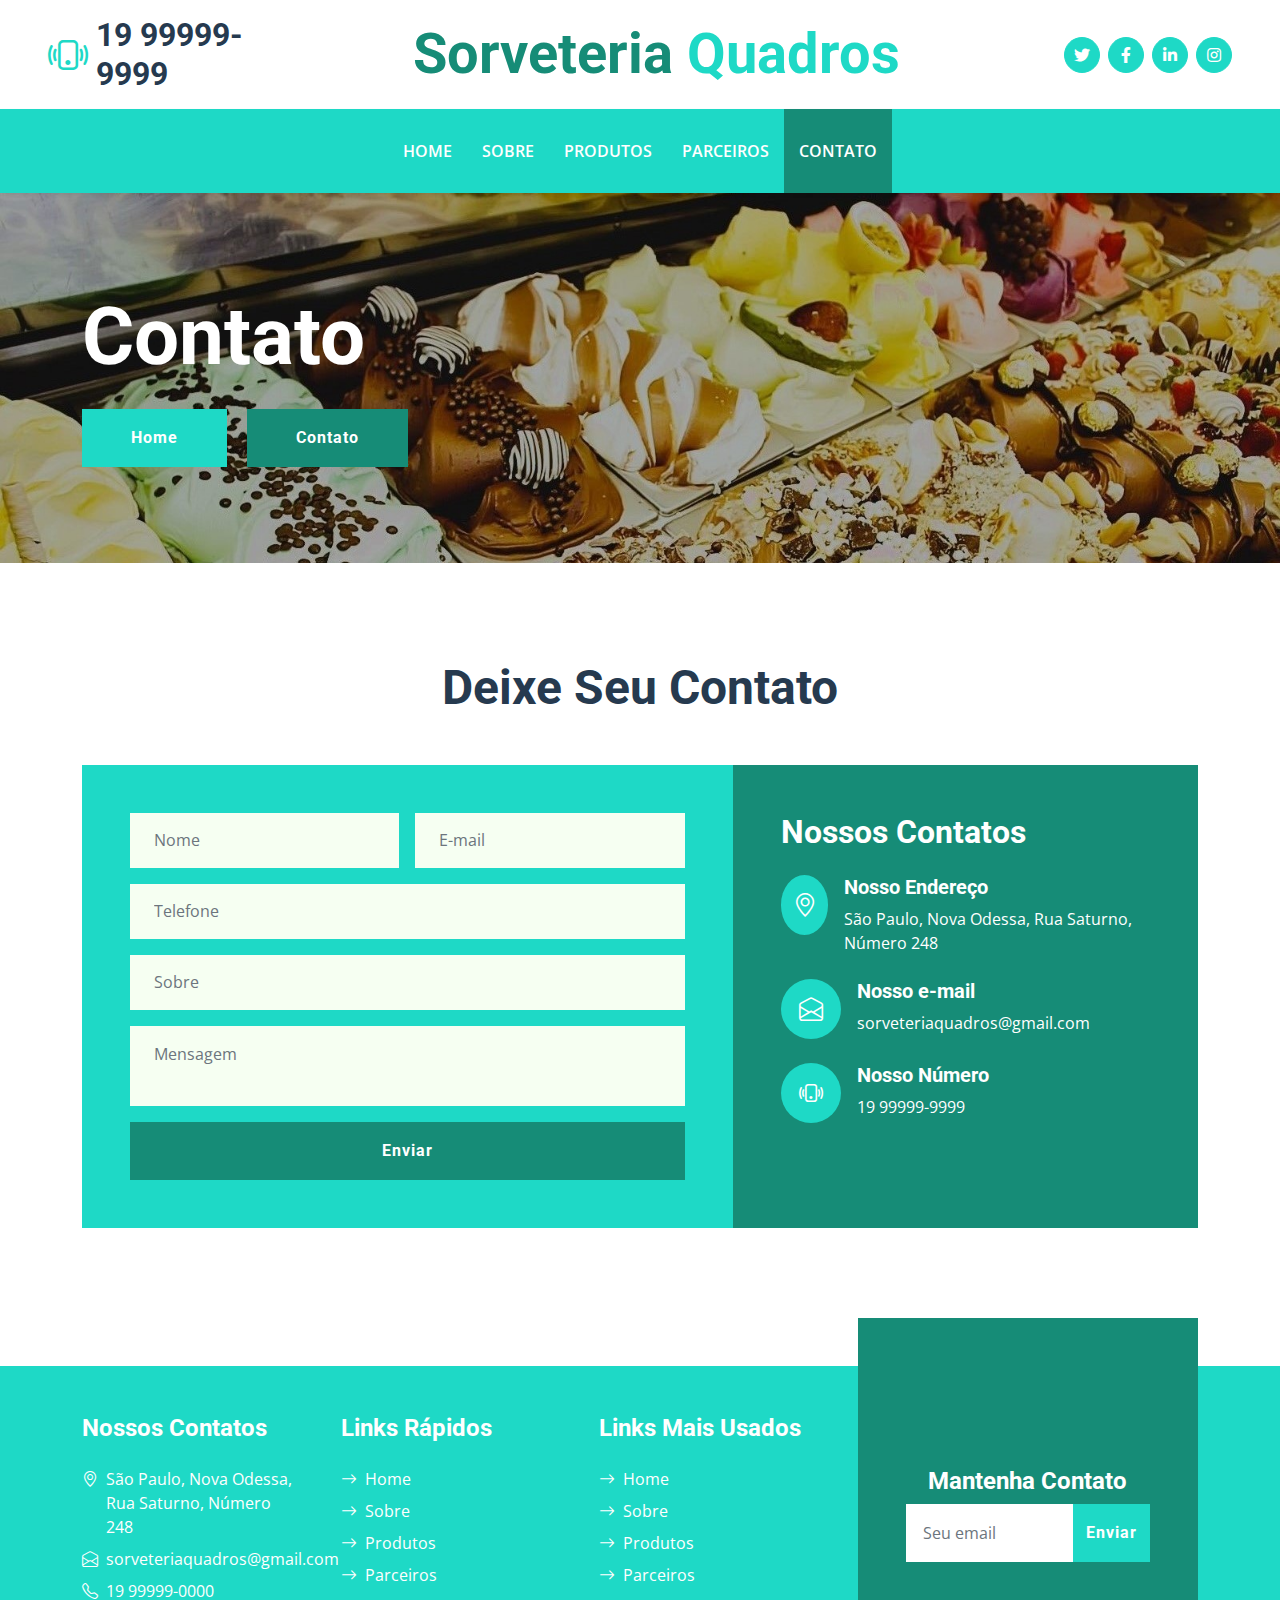
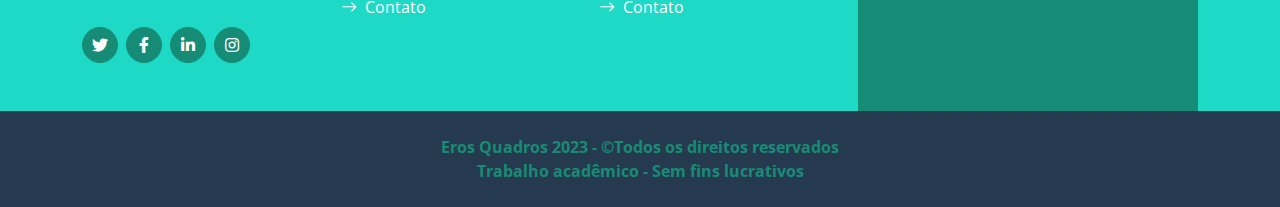
<file: contact.html>
<!DOCTYPE html>
<html lang="pt-br">

<head>
    <meta charset="utf-8">
    <title>Sorveteria  Quadros</title>
    <meta content="width=device-width, initial-scale=1.0" name="viewport">
    <meta content="Free HTML Templates" name="keywords">
    <meta content="Free HTML Templates" name="description">

    <!-- Favicon -->
    <link href="img/logo.png" rel="icon">

    <!-- Google Web Fonts -->
    <link rel="preconnect" href="https://fonts.gstatic.com">
    <link href="https://fonts.googleapis.com/css2?family=Open+Sans:wght@400;600&family=Roboto:wght@500;700&display=swap" rel="stylesheet">

    <!-- Icon Font Stylesheet -->
    <link href="https://cdnjs.cloudflare.com/ajax/libs/font-awesome/5.15.0/css/all.min.css" rel="stylesheet">
    <link href="https://cdn.jsdelivr.net/npm/bootstrap-icons@1.4.1/font/bootstrap-icons.css" rel="stylesheet">

    <!-- Libraries Stylesheet -->
    <link href="lib/owlcarousel/assets/owl.carousel.min.css" rel="stylesheet">

    <!-- Customized Bootstrap Stylesheet -->
    <link href="css/bootstrap.min.css" rel="stylesheet">

    <!-- Template Stylesheet -->
    <link href="css/style.css" rel="stylesheet">
</head>

<body>
    <!-- Topbar Start -->
    <div class="container-fluid px-5 d-none d-lg-block">
        <div class="row gx-5 py-3 align-items-center">
            <div class="col-lg-3">
                <div class="d-flex align-items-center justify-content-start">
                    <i class="bi bi-phone-vibrate fs-1 text-primary me-2"></i>
                    <h2 class="mb-0">19 99999-9999</h2>
                </div>
            </div>
            <div class="col-lg-6">
                <div class="d-flex align-items-center justify-content-center">
                    <a href="index.html" class="navbar-brand ms-lg-5">
                        <h1 class="m-0 display-4 text-primary"><span class="text-secondary">Sorveteria</span>  Quadros</h1>
                    </a>
                </div>
            </div>
            <div class="col-lg-3">
                <div class="d-flex align-items-center justify-content-end">
                    <a class="btn btn-primary btn-square rounded-circle me-2" href="#"><i class="fab fa-twitter"></i></a>
                    <a class="btn btn-primary btn-square rounded-circle me-2" href="#"><i class="fab fa-facebook-f"></i></a>
                    <a class="btn btn-primary btn-square rounded-circle me-2" href="#"><i class="fab fa-linkedin-in"></i></a>
                    <a class="btn btn-primary btn-square rounded-circle" href="#"><i class="fab fa-instagram"></i></a>
                </div>
            </div>
        </div>
    </div>
    <!-- Topbar End -->


    <!-- Navbar Start -->
    <nav class="navbar navbar-expand-lg bg-primary navbar-dark shadow-sm py-3 py-lg-0 px-3 px-lg-5">
        <a href="index.html" class="navbar-brand d-flex d-lg-none">
            <h1 class="m-0 display-4 text-secondary"><span class="text-white">Sorveteria</span>  Quadros</h1>
        </a>
        <button class="navbar-toggler" type="button" data-bs-toggle="collapse" data-bs-target="#navbarCollapse">
            <span class="navbar-toggler-icon"></span>
        </button>
        <div class="collapse navbar-collapse" id="navbarCollapse">
            <div class="navbar-nav mx-auto py-0">
                <a href="index.html" class="nav-item nav-link">Home</a>
                <a href="about.html" class="nav-item nav-link">Sobre</a>
                <a href="service.html" class="nav-item nav-link">Produtos</a>
                <a href="product.html" class="nav-item nav-link">Parceiros</a>
                <a href="contact.html" class="nav-item nav-link active">Contato</a>
            </div>
        </div>
    </nav>
    <!-- Navbar End -->


    <!-- Hero Start -->
    <div class="container-fluid bg-primary py-5 bg-hero mb-5">
        <div class="container py-5">
            <div class="row justify-content-start">
                <div class="col-lg-8 text-center text-lg-start">
                    <h1 class="display-1 text-white mb-md-4">Contato</h1>
                    <a href="index.html" class="btn btn-primary py-md-3 px-md-5 me-3">Home</a>
                    <a href="" class="btn btn-secondary py-md-3 px-md-5">Contato</a>
                </div>
            </div>
        </div>
    </div>
    <!-- Hero End -->


    <!-- Contact Start -->
    <div class="container-fluid py-5">
        <div class="container">
            <div class="mx-auto text-center mb-5" style="max-width: 500px;">
                <h1 class="display-5">Deixe Seu Contato</h1>
            </div>
            <div class="row g-0">
                <div class="col-lg-7">
                    <div class="bg-primary h-100 p-5">
                        <form>
                            <div class="row g-3">
                                <div class="col-6">
                                    <input type="text" class="form-control bg-light border-0 px-4" required="required" placeholder="Nome" style="height: 55px;">
                                </div>
                                <div class="col-6">
                                    <input type="email" class="form-control bg-light border-0 px-4" required="required" placeholder="E-mail" style="height: 55px;">
                                </div>
                                <div class="col-12">
                                    <input type="tel" class="form-control bg-light border-0 px-4" required="required" placeholder="Telefone" style="height: 55px;">
                                </div>
                                <div class="col-12">
                                    <input type="text" class="form-control bg-light border-0 px-4" placeholder="Sobre" style="height: 55px;">
                                </div>
                                <div class="col-12">
                                    <textarea class="form-control bg-light border-0 px-4 py-3" rows="2" style="resize: none" placeholder="Mensagem"></textarea>
                                </div>
                                <div class="col-12">
                                    <button class="btn btn-secondary w-100 py-3" type="submit">Enviar</button>
                                </div>
                            </div>
                        </form>
                    </div>
                </div>
                <div class="col-lg-5">
                    <div class="bg-secondary h-100 p-5">
                        <h2 class="text-white mb-4">Nossos Contatos</h2>
                        <div class="d-flex mb-4">
                            <div class="bg-primary rounded-circle d-flex align-items-center justify-content-center" style="width: 60px; height: 60px;">
                                <i class="bi bi-geo-alt fs-4 text-white"></i>
                            </div>
                            <div class="ps-3">
                                <h5 class="text-white">Nosso Endereço</h5>
                                <span class="text-white">São Paulo, Nova Odessa, Rua Saturno, Número 248</span>
                            </div>
                        </div>
                        <div class="d-flex mb-4">
                            <div class="bg-primary rounded-circle d-flex align-items-center justify-content-center" style="width: 60px; height: 60px;">
                                <i class="bi bi-envelope-open fs-4 text-white"></i>
                            </div>
                            <div class="ps-3">
                                <h5 class="text-white">Nosso e-mail</h5>
                                <span class="text-white">sorveteriaquadros@gmail.com</span>
                            </div>
                        </div>
                        <div class="d-flex">
                            <div class="bg-primary rounded-circle d-flex align-items-center justify-content-center" style="width: 60px; height: 60px;">
                                <i class="bi bi-phone-vibrate fs-4 text-white"></i>
                            </div>
                            <div class="ps-3">
                                <h5 class="text-white">Nosso Número</h5>
                                <span class="text-white">19 99999-9999</span>
                            </div>
                        </div>
                    </div>
                </div>
            </div>
        </div>
    </div>
    <!-- Contact End -->


    <!-- Footer Start -->
    <div class="container-fluid bg-footer bg-primary text-white mt-5">
        <div class="container">
            <div class="row gx-5">
                <div class="col-lg-8 col-md-6">
                    <div class="row gx-5">
                        <div class="col-lg-4 col-md-12 pt-5 mb-5">
                            <h4 class="text-white mb-4">Nossos Contatos</h4>
                            <div class="d-flex mb-2">
                                <i class="bi bi-geo-alt text-white me-2"></i>
                                <p class="text-white mb-0">São Paulo, Nova Odessa, Rua Saturno, Número 248</p>
                            </div>
                            <div class="d-flex mb-2">
                                <i class="bi bi-envelope-open text-white me-2"></i>
                                <p class="text-white mb-0">sorveteriaquadros@gmail.com</p>
                            </div>
                            <div class="d-flex mb-2">
                                <i class="bi bi-telephone text-white me-2"></i>
                                <p class="text-white mb-0">19 99999-0000</p>
                            </div>
                            <div class="d-flex mt-4">
                                <a class="btn btn-secondary btn-square rounded-circle me-2" href="#"><i class="fab fa-twitter"></i></a>
                                <a class="btn btn-secondary btn-square rounded-circle me-2" href="#"><i class="fab fa-facebook-f"></i></a>
                                <a class="btn btn-secondary btn-square rounded-circle me-2" href="#"><i class="fab fa-linkedin-in"></i></a>
                                <a class="btn btn-secondary btn-square rounded-circle" href="#"><i class="fab fa-instagram"></i></a>
                            </div>
                        </div>
                        <div class="col-lg-4 col-md-12 pt-0 pt-lg-5 mb-5">
                            <h4 class="text-white mb-4">Links Rápidos</h4>
                            <div class="d-flex flex-column justify-content-start">
                                <a class="text-white mb-2" href="#"><i class="bi bi-arrow-right text-white me-2"></i>Home</a>
                                <a class="text-white mb-2" href="about.html"><i class="bi bi-arrow-right text-white me-2"></i>Sobre</a>
                                <a class="text-white mb-2" href="service.html"><i class="bi bi-arrow-right text-white me-2"></i>Produtos</a>
                                <a class="text-white mb-2" href="product.html"><i class="bi bi-arrow-right text-white me-2"></i>Parceiros</a>
                                <a class="text-white" href="contact.html"><i class="bi bi-arrow-right text-white me-2"></i>Contato</a>
                            </div>
                        </div>
                        <div class="col-lg-4 col-md-12 pt-0 pt-lg-5 mb-5">
                            <h4 class="text-white mb-4">Links Mais Usados</h4>
                            <div class="d-flex flex-column justify-content-start">
                                <a class="text-white mb-2" href="#"><i class="bi bi-arrow-right text-white me-2"></i>Home</a>
                                <a class="text-white mb-2" href="about.html"><i class="bi bi-arrow-right text-white me-2"></i>Sobre</a>
                                <a class="text-white mb-2" href="service.html"><i class="bi bi-arrow-right text-white me-2"></i>Produtos</a>
                                <a class="text-white mb-2" href="product.html"><i class="bi bi-arrow-right text-white me-2"></i>Parceiros</a>
                                <a class="text-white" href="contact.html"><i class="bi bi-arrow-right text-white me-2"></i>Contato</a>
                            </div>
                        </div>
                    </div>
                </div>
                <div class="col-lg-4 col-md-6 mt-lg-n5">
                    <div class="d-flex flex-column align-items-center justify-content-center text-center h-100 bg-secondary p-5">
                        <h4 class="text-white">Mantenha Contato</h4>
                        <form action="">
                            <div class="input-group">
                                <input type="text" class="form-control border-white p-3" placeholder="Seu email">
                                <button class="btn btn-primary">Enviar</button>
                            </div>
                        </form>
                    </div>
                </div>
            </div>
        </div>
    </div>
    <div class="container-fluid bg-dark text-white py-4">
        <div class="container text-center">
            <p class="mb-0"><a class="text-secondary fw-bold" href="#"> Eros Quadros 2023 - &copyTodos os direitos reservados  </a>
            <br><a class="text-secondary fw-bold" href="#">Trabalho acadêmico - Sem fins lucrativos</a>
        </div>
    </div>
    <!-- Footer End -->


    <!-- Back to Top -->
    <a href="#" class="btn btn-secondary py-3 fs-4 back-to-top"><i class="bi bi-arrow-up"></i></a>


    <!-- JavaScript Libraries -->
    <script src="https://code.jquery.com/jquery-3.4.1.min.js"></script>
    <script src="https://cdn.jsdelivr.net/npm/bootstrap@5.0.0/dist/js/bootstrap.bundle.min.js"></script>
    <script src="lib/easing/easing.min.js"></script>
    <script src="lib/waypoints/waypoints.min.js"></script>
    <script src="lib/counterup/counterup.min.js"></script>
    <script src="lib/owlcarousel/owl.carousel.min.js"></script>

    <!-- Template Javascript -->
    <script src="js/main.js"></script>
</body>

</html>
</file>
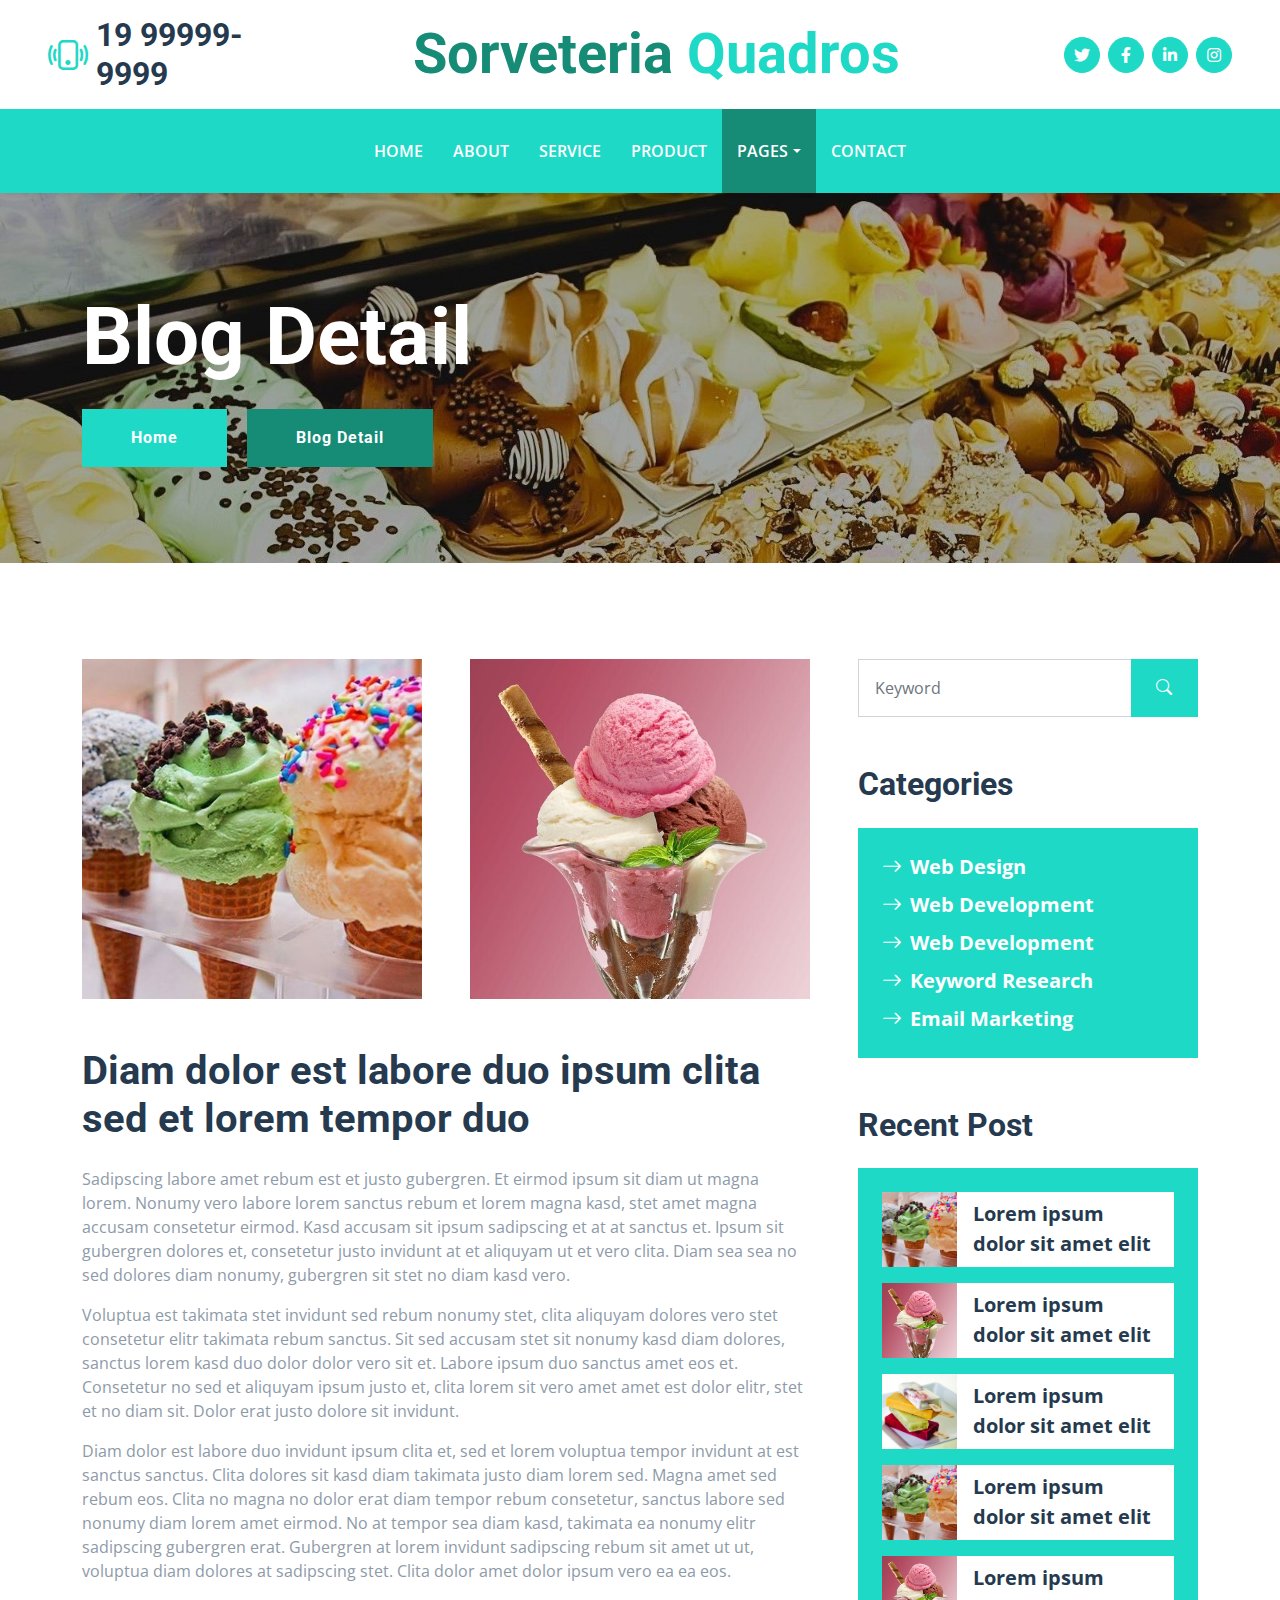
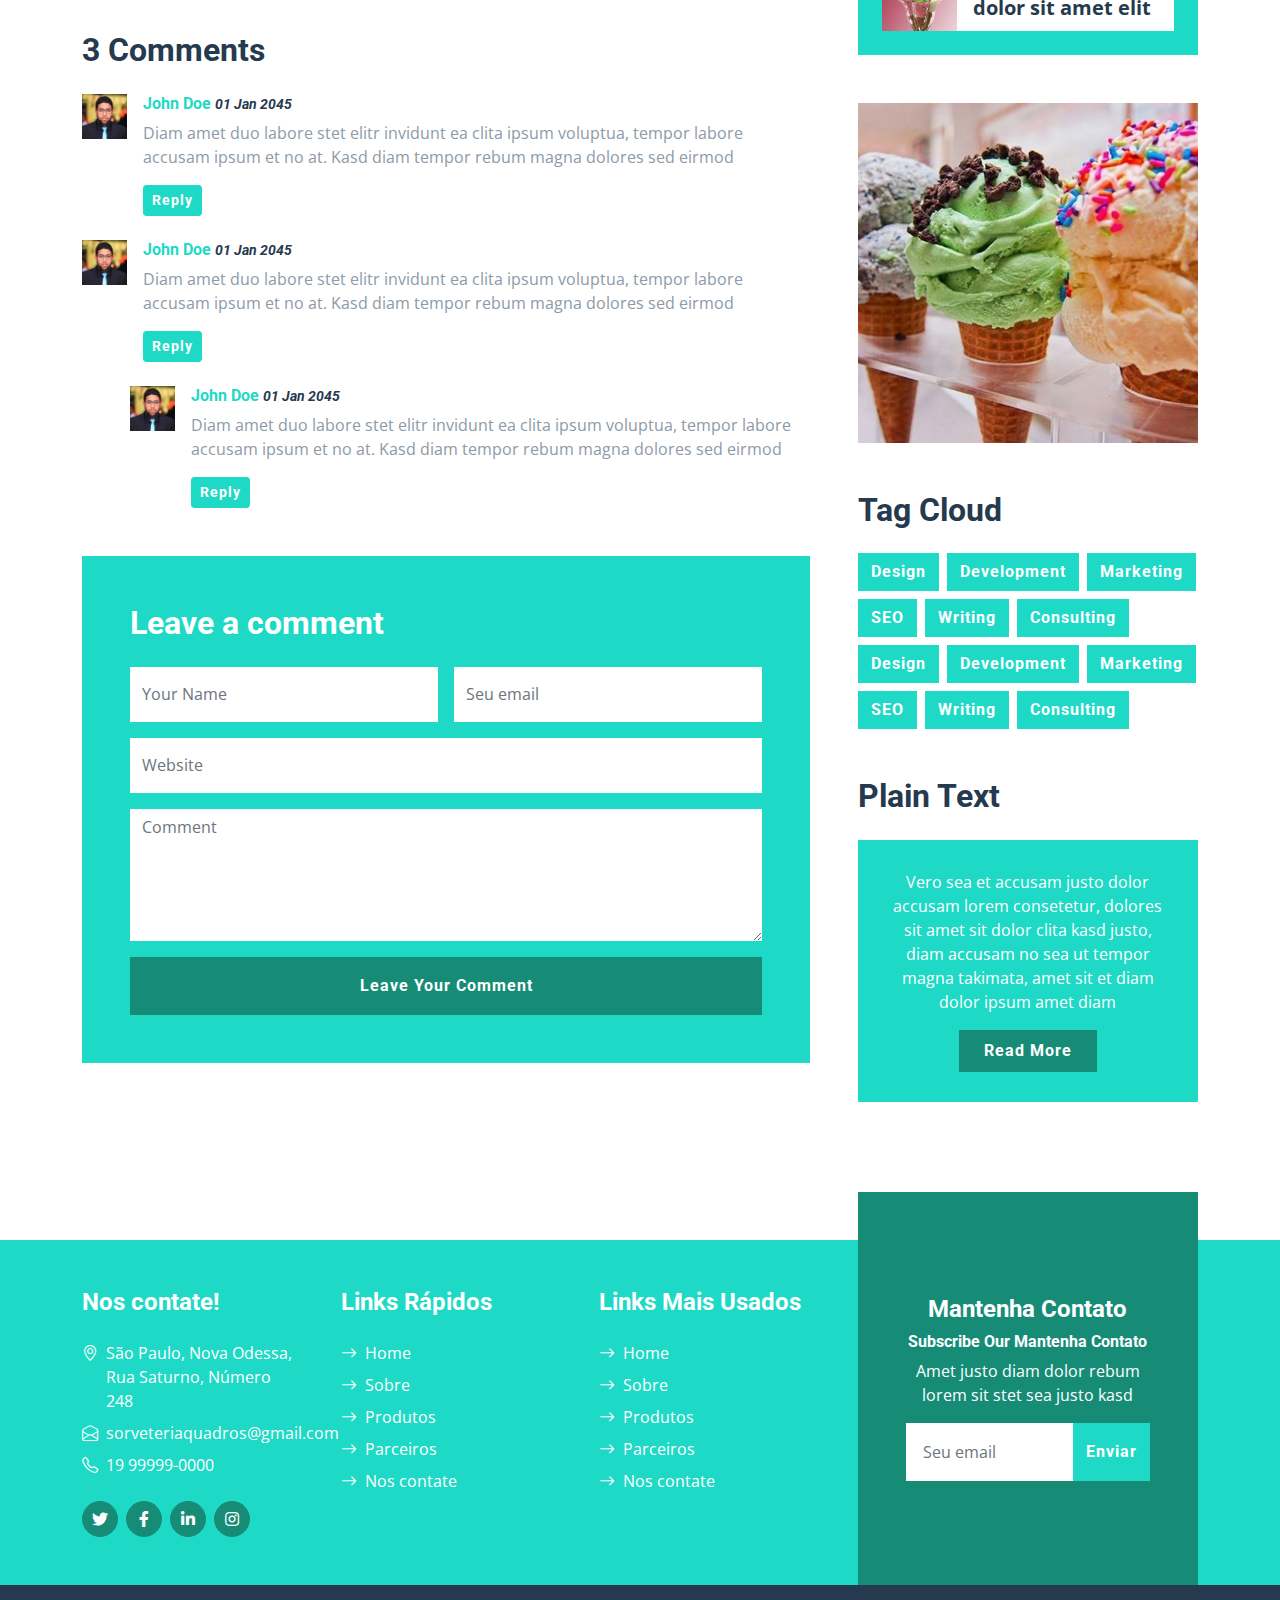
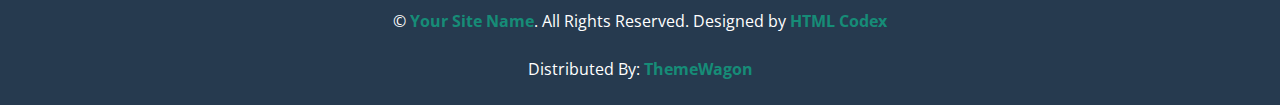
<file: detail.html>
<!DOCTYPE html>
<html lang="en">

<head>
    <meta charset="utf-8">
    <title>Sorveteria  Quadros - Organic Sorveteria Website Template</title>
    <meta content="width=device-width, initial-scale=1.0" name="viewport">
    <meta content="Free HTML Templates" name="keywords">
    <meta content="Free HTML Templates" name="description">

    <!-- Favicon -->
    <link href="img/favicon.ico" rel="icon">

    <!-- Google Web Fonts -->
    <link rel="preconnect" href="https://fonts.gstatic.com">
    <link href="https://fonts.googleapis.com/css2?family=Open+Sans:wght@400;600&family=Roboto:wght@500;700&display=swap" rel="stylesheet">

    <!-- Icon Font Stylesheet -->
    <link href="https://cdnjs.cloudflare.com/ajax/libs/font-awesome/5.15.0/css/all.min.css" rel="stylesheet">
    <link href="https://cdn.jsdelivr.net/npm/bootstrap-icons@1.4.1/font/bootstrap-icons.css" rel="stylesheet">

    <!-- Libraries Stylesheet -->
    <link href="lib/owlcarousel/assets/owl.carousel.min.css" rel="stylesheet">

    <!-- Customized Bootstrap Stylesheet -->
    <link href="css/bootstrap.min.css" rel="stylesheet">

    <!-- Template Stylesheet -->
    <link href="css/style.css" rel="stylesheet">
</head>

<body>
    <!-- Topbar Start -->
    <div class="container-fluid px-5 d-none d-lg-block">
        <div class="row gx-5 py-3 align-items-center">
            <div class="col-lg-3">
                <div class="d-flex align-items-center justify-content-start">
                    <i class="bi bi-phone-vibrate fs-1 text-primary me-2"></i>
                    <h2 class="mb-0">19 99999-9999</h2>
                </div>
            </div>
            <div class="col-lg-6">
                <div class="d-flex align-items-center justify-content-center">
                    <a href="index.html" class="navbar-brand ms-lg-5">
                        <h1 class="m-0 display-4 text-primary"><span class="text-secondary">Sorveteria</span>  Quadros</h1>
                    </a>
                </div>
            </div>
            <div class="col-lg-3">
                <div class="d-flex align-items-center justify-content-end">
                    <a class="btn btn-primary btn-square rounded-circle me-2" href="#"><i class="fab fa-twitter"></i></a>
                    <a class="btn btn-primary btn-square rounded-circle me-2" href="#"><i class="fab fa-facebook-f"></i></a>
                    <a class="btn btn-primary btn-square rounded-circle me-2" href="#"><i class="fab fa-linkedin-in"></i></a>
                    <a class="btn btn-primary btn-square rounded-circle" href="#"><i class="fab fa-instagram"></i></a>
                </div>
            </div>
        </div>
    </div>
    <!-- Topbar End -->


    <!-- Navbar Start -->
    <nav class="navbar navbar-expand-lg bg-primary navbar-dark shadow-sm py-3 py-lg-0 px-3 px-lg-5">
        <a href="index.html" class="navbar-brand d-flex d-lg-none">
            <h1 class="m-0 display-4 text-secondary"><span class="text-white">Sorveteria</span>  Quadros</h1>
        </a>
        <button class="navbar-toggler" type="button" data-bs-toggle="collapse" data-bs-target="#navbarCollapse">
            <span class="navbar-toggler-icon"></span>
        </button>
        <div class="collapse navbar-collapse" id="navbarCollapse">
            <div class="navbar-nav mx-auto py-0">
                <a href="index.html" class="nav-item nav-link">Home</a>
                <a href="about.html" class="nav-item nav-link">About</a>
                <a href="service.html" class="nav-item nav-link">Service</a>
                <a href="product.html" class="nav-item nav-link">Product</a>
                <div class="nav-item dropdown">
                    <a href="#" class="nav-link dropdown-toggle active" data-bs-toggle="dropdown">Pages</a>
                    <div class="dropdown-menu m-0">
                        <a href="blog.html" class="dropdown-item">Blog Grid</a>
                        <a href="detail.html" class="dropdown-item active">Blog Detail</a>
                        <a href="feature.html" class="dropdown-item">Features</a>
                        <a href="team.html" class="dropdown-item">The Team</a>
                        <a href="testimonial.html" class="dropdown-item">Testimonial</a>
                    </div>
                </div>
                <a href="contact.html" class="nav-item nav-link">Contact</a>
            </div>
        </div>
    </nav>
    <!-- Navbar End -->


    <!-- Hero Start -->
    <div class="container-fluid bg-primary py-5 bg-hero mb-5">
        <div class="container py-5">
            <div class="row justify-content-start">
                <div class="col-lg-8 text-center text-lg-start">
                    <h1 class="display-1 text-white mb-md-4">Blog Detail</h1>
                    <a href="" class="btn btn-primary py-md-3 px-md-5 me-3">Home</a>
                    <a href="" class="btn btn-secondary py-md-3 px-md-5">Blog Detail</a>
                </div>
            </div>
        </div>
    </div>
    <!-- Hero End -->


    <!-- Blog Start -->
    <div class="container py-5">
        <div class="row g-5">
            <div class="col-lg-8">
                <!-- Blog Detail Start -->
                <div class="mb-5">
                    <div class="row g-5 mb-5">
                        <div class="col-md-6">
                            <img class="img-fluid w-100" src="img/blog-1.jpg" alt="">
                        </div>
                        <div class="col-md-6">
                            <img class="img-fluid w-100" src="img/blog-2.jpg" alt="">
                        </div>
                    </div>
                    <h1 class="mb-4">Diam dolor est labore duo ipsum clita sed et lorem tempor duo</h1>
                    <p>Sadipscing labore amet rebum est et justo gubergren. Et eirmod ipsum sit diam ut
                        magna lorem. Nonumy vero labore lorem sanctus rebum et lorem magna kasd, stet
                        amet magna accusam consetetur eirmod. Kasd accusam sit ipsum sadipscing et at at
                        sanctus et. Ipsum sit gubergren dolores et, consetetur justo invidunt at et
                        aliquyam ut et vero clita. Diam sea sea no sed dolores diam nonumy, gubergren
                        sit stet no diam kasd vero.</p>
                    <p>Voluptua est takimata stet invidunt sed rebum nonumy stet, clita aliquyam dolores
                        vero stet consetetur elitr takimata rebum sanctus. Sit sed accusam stet sit
                        nonumy kasd diam dolores, sanctus lorem kasd duo dolor dolor vero sit et. Labore
                        ipsum duo sanctus amet eos et. Consetetur no sed et aliquyam ipsum justo et,
                        clita lorem sit vero amet amet est dolor elitr, stet et no diam sit. Dolor erat
                        justo dolore sit invidunt.</p>
                    <p>Diam dolor est labore duo invidunt ipsum clita et, sed et lorem voluptua tempor
                        invidunt at est sanctus sanctus. Clita dolores sit kasd diam takimata justo diam
                        lorem sed. Magna amet sed rebum eos. Clita no magna no dolor erat diam tempor
                        rebum consetetur, sanctus labore sed nonumy diam lorem amet eirmod. No at tempor
                        sea diam kasd, takimata ea nonumy elitr sadipscing gubergren erat. Gubergren at
                        lorem invidunt sadipscing rebum sit amet ut ut, voluptua diam dolores at
                        sadipscing stet. Clita dolor amet dolor ipsum vero ea ea eos.</p>
                </div>
                <!-- Blog Detail End -->

                <!-- Comment List Start -->
                <div class="mb-5">
                    <h2 class="mb-4">3 Comments</h2>
                    <div class="d-flex mb-4">
                        <img src="img/user.jpg" class="img-fluid" style="width: 45px; height: 45px;">
                        <div class="ps-3">
                            <h6><a href="">John Doe</a> <small><i>01 Jan 2045</i></small></h6>
                            <p>Diam amet duo labore stet elitr invidunt ea clita ipsum voluptua, tempor labore
                                accusam ipsum et no at. Kasd diam tempor rebum magna dolores sed eirmod</p>
                            <button class="btn btn-sm btn-primary">Reply</button>
                        </div>
                    </div>
                    <div class="d-flex mb-4">
                        <img src="img/user.jpg" class="img-fluid" style="width: 45px; height: 45px;">
                        <div class="ps-3">
                            <h6><a href="">John Doe</a> <small><i>01 Jan 2045</i></small></h6>
                            <p>Diam amet duo labore stet elitr invidunt ea clita ipsum voluptua, tempor labore
                                accusam ipsum et no at. Kasd diam tempor rebum magna dolores sed eirmod</p>
                            <button class="btn btn-sm btn-primary">Reply</button>
                        </div>
                    </div>
                    <div class="d-flex ms-5 mb-4">
                        <img src="img/user.jpg" class="img-fluid" style="width: 45px; height: 45px;">
                        <div class="ps-3">
                            <h6><a href="">John Doe</a> <small><i>01 Jan 2045</i></small></h6>
                            <p>Diam amet duo labore stet elitr invidunt ea clita ipsum voluptua, tempor labore
                                accusam ipsum et no at. Kasd diam tempor rebum magna dolores sed eirmod</p>
                            <button class="btn btn-sm btn-primary">Reply</button>
                        </div>
                    </div>
                </div>
                <!-- Comment List End -->

                <!-- Comment Form Start -->
                <div class="bg-primary p-5">
                    <h2 class="text-white mb-4">Leave a comment</h2>
                    <form>
                        <div class="row g-3">
                            <div class="col-12 col-sm-6">
                                <input type="text" class="form-control bg-white border-0" placeholder="Your Name" style="height: 55px;">
                            </div>
                            <div class="col-12 col-sm-6">
                                <input type="email" class="form-control bg-white border-0" placeholder="Seu email" style="height: 55px;">
                            </div>
                            <div class="col-12">
                                <input type="text" class="form-control bg-white border-0" placeholder="Website" style="height: 55px;">
                            </div>
                            <div class="col-12">
                                <textarea class="form-control bg-white border-0" rows="5" placeholder="Comment"></textarea>
                            </div>
                            <div class="col-12">
                                <button class="btn btn-secondary w-100 py-3" type="submit">Leave Your Comment</button>
                            </div>
                        </div>
                    </form>
                </div>
                <!-- Comment Form End -->
            </div>

            <!-- Sidebar Start -->
            <div class="col-lg-4">
                <!-- Search Form Start -->
                <div class="mb-5">
                    <div class="input-group">
                        <input type="text" class="form-control p-3" placeholder="Keyword">
                        <button class="btn btn-primary px-4"><i class="bi bi-search"></i></button>
                    </div>
                </div>
                <!-- Search Form End -->

                <!-- Category Start -->
                <div class="mb-5">
                    <h2 class="mb-4">Categories</h2>
                    <div class="d-flex flex-column justify-content-start bg-primary p-4">
                        <a class="fs-5 fw-bold text-white mb-2" href="#"><i class="bi bi-arrow-right me-2"></i>Web Design</a>
                        <a class="fs-5 fw-bold text-white mb-2" href="#"><i class="bi bi-arrow-right me-2"></i>Web Development</a>
                        <a class="fs-5 fw-bold text-white mb-2" href="#"><i class="bi bi-arrow-right me-2"></i>Web Development</a>
                        <a class="fs-5 fw-bold text-white mb-2" href="#"><i class="bi bi-arrow-right me-2"></i>Keyword Research</a>
                        <a class="fs-5 fw-bold text-white" href="#"><i class="bi bi-arrow-right me-2"></i>Email Marketing</a>
                    </div>
                </div>
                <!-- Category End -->

                <!-- Recent Post Start -->
                <div class="mb-5">
                    <h2 class="mb-4">Recent Post</h2>
                    <div class="bg-primary p-4">
                        <div class="d-flex overflow-hidden mb-3">
                            <img class="img-fluid flex-shrink-0" src="img/blog-1.jpg" style="width: 75px;" alt="">
                            <a href="" class="d-flex align-items-center bg-white text-dark fs-5 fw-bold px-3 mb-0">Lorem ipsum dolor sit amet elit
                            </a>
                        </div>
                        <div class="d-flex overflow-hidden mb-3">
                            <img class="img-fluid flex-shrink-0" src="img/blog-2.jpg" style="width: 75px;" alt="">
                            <a href="" class="d-flex align-items-center bg-white text-dark fs-5 fw-bold px-3 mb-0">Lorem ipsum dolor sit amet elit
                            </a>
                        </div>
                        <div class="d-flex overflow-hidden mb-3">
                            <img class="img-fluid flex-shrink-0" src="img/blog-3.jpg" style="width: 75px;" alt="">
                            <a href="" class="d-flex align-items-center bg-white text-dark fs-5 fw-bold px-3 mb-0">Lorem ipsum dolor sit amet elit
                            </a>
                        </div>
                        <div class="d-flex overflow-hidden mb-3">
                            <img class="img-fluid flex-shrink-0" src="img/blog-1.jpg" style="width: 75px;" alt="">
                            <a href="" class="d-flex align-items-center bg-white text-dark fs-5 fw-bold px-3 mb-0">Lorem ipsum dolor sit amet elit
                            </a>
                        </div>
                        <div class="d-flex overflow-hidden">
                            <img class="img-fluid flex-shrink-0" src="img/blog-2.jpg" style="width: 75px;" alt="">
                            <a href="" class="d-flex align-items-center bg-white text-dark fs-5 fw-bold px-3 mb-0">Lorem ipsum dolor sit amet elit
                            </a>
                        </div>
                    </div>
                </div>
                <!-- Recent Post End -->

                <!-- Image Start -->
                <div class="mb-5">
                    <img src="img/blog-1.jpg" alt="" class="img-fluid rounded">
                </div>
                <!-- Image End -->

                <!-- Tags Start -->
                <div class="mb-5">
                    <h2 class="mb-4">Tag Cloud</h2>
                    <div class="d-flex flex-wrap m-n1">
                        <a href="" class="btn btn-primary m-1">Design</a>
                        <a href="" class="btn btn-primary m-1">Development</a>
                        <a href="" class="btn btn-primary m-1">Marketing</a>
                        <a href="" class="btn btn-primary m-1">SEO</a>
                        <a href="" class="btn btn-primary m-1">Writing</a>
                        <a href="" class="btn btn-primary m-1">Consulting</a>
                        <a href="" class="btn btn-primary m-1">Design</a>
                        <a href="" class="btn btn-primary m-1">Development</a>
                        <a href="" class="btn btn-primary m-1">Marketing</a>
                        <a href="" class="btn btn-primary m-1">SEO</a>
                        <a href="" class="btn btn-primary m-1">Writing</a>
                        <a href="" class="btn btn-primary m-1">Consulting</a>
                    </div>
                </div>
                <!-- Tags End -->

                <!-- Plain Text Start -->
                <div>
                    <h2 class="mb-4">Plain Text</h2>
                    <div class="bg-primary text-center text-white" style="padding: 30px;">
                        <p>Vero sea et accusam justo dolor accusam lorem consetetur, dolores sit amet sit dolor clita kasd justo, diam accusam no sea ut tempor magna takimata, amet sit et diam dolor ipsum amet diam</p>
                        <a href="" class="btn btn-secondary py-2 px-4">Read More</a>
                    </div>
                </div>
                <!-- Plain Text End -->
            </div>
            <!-- Sidebar End -->
        </div>
    </div>
    <!-- Blog End -->


    <!-- Footer Start -->
    <div class="container-fluid bg-footer bg-primary text-white mt-5">
        <div class="container">
            <div class="row gx-5">
                <div class="col-lg-8 col-md-6">
                    <div class="row gx-5">
                        <div class="col-lg-4 col-md-12 pt-5 mb-5">
                            <h4 class="text-white mb-4">Nos contate!</h4>
                            <div class="d-flex mb-2">
                                <i class="bi bi-geo-alt text-white me-2"></i>
                                <p class="text-white mb-0">São Paulo, Nova Odessa, Rua Saturno, Número 248</p>
                            </div>
                            <div class="d-flex mb-2">
                                <i class="bi bi-envelope-open text-white me-2"></i>
                                <p class="text-white mb-0">sorveteriaquadros@gmail.com</p>
                            </div>
                            <div class="d-flex mb-2">
                                <i class="bi bi-telephone text-white me-2"></i>
                                <p class="text-white mb-0">19 99999-0000</p>
                            </div>
                            <div class="d-flex mt-4">
                                <a class="btn btn-secondary btn-square rounded-circle me-2" href="#"><i class="fab fa-twitter"></i></a>
                                <a class="btn btn-secondary btn-square rounded-circle me-2" href="#"><i class="fab fa-facebook-f"></i></a>
                                <a class="btn btn-secondary btn-square rounded-circle me-2" href="#"><i class="fab fa-linkedin-in"></i></a>
                                <a class="btn btn-secondary btn-square rounded-circle" href="#"><i class="fab fa-instagram"></i></a>
                            </div>
                        </div>
                        <div class="col-lg-4 col-md-12 pt-0 pt-lg-5 mb-5">
                            <h4 class="text-white mb-4">Links Rápidos</h4>
                            <div class="d-flex flex-column justify-content-start">
                                <a class="text-white mb-2" href="#"><i class="bi bi-arrow-right text-white me-2"></i>Home</a>
                                <a class="text-white mb-2" href="#"><i class="bi bi-arrow-right text-white me-2"></i>Sobre</a>
                                <a class="text-white mb-2" href="#"><i class="bi bi-arrow-right text-white me-2"></i>Produtos</a>
                                <a class="text-white mb-2" href="#"><i class="bi bi-arrow-right text-white me-2"></i>Parceiros</a>

                                <a class="text-white" href="#"><i class="bi bi-arrow-right text-white me-2"></i>Nos contate</a>
                            </div>
                        </div>
                        <div class="col-lg-4 col-md-12 pt-0 pt-lg-5 mb-5">
                            <h4 class="text-white mb-4">Links Mais Usados</h4>
                            <div class="d-flex flex-column justify-content-start">
                                <a class="text-white mb-2" href="#"><i class="bi bi-arrow-right text-white me-2"></i>Home</a>
                                <a class="text-white mb-2" href="#"><i class="bi bi-arrow-right text-white me-2"></i>Sobre</a>
                                <a class="text-white mb-2" href="#"><i class="bi bi-arrow-right text-white me-2"></i>Produtos</a>
                                <a class="text-white mb-2" href="#"><i class="bi bi-arrow-right text-white me-2"></i>Parceiros</a>

                                <a class="text-white" href="#"><i class="bi bi-arrow-right text-white me-2"></i>Nos contate</a>
                            </div>
                        </div>
                    </div>
                </div>
                <div class="col-lg-4 col-md-6 mt-lg-n5">
                    <div class="d-flex flex-column align-items-center justify-content-center text-center h-100 bg-secondary p-5">
                        <h4 class="text-white">Mantenha Contato</h4>
                        <h6 class="text-white">Subscribe Our Mantenha Contato</h6>
                        <p>Amet justo diam dolor rebum lorem sit stet sea justo kasd</p>
                        <form action="">
                            <div class="input-group">
                                <input type="text" class="form-control border-white p-3" placeholder="Seu email">
                                <button class="btn btn-primary">Enviar</button>
                            </div>
                        </form>
                    </div>
                </div>
            </div>
        </div>
    </div>
    <div class="container-fluid bg-dark text-white py-4">
        <div class="container text-center">
            <p class="mb-0">&copy; <a class="text-secondary fw-bold" href="#">Your Site Name</a>. All Rights Reserved. Designed by <a class="text-secondary fw-bold" href="https://htmlcodex.com">HTML Codex</a></p>
            <br>Distributed By: <a class="text-secondary fw-bold" href="https://themewagon.com" target="_blank">ThemeWagon</a>
        </div>
    </div>
    <!-- Footer End -->


    <!-- Back to Top -->
    <a href="#" class="btn btn-secondary py-3 fs-4 back-to-top"><i class="bi bi-arrow-up"></i></a>


    <!-- JavaScript Libraries -->
    <script src="https://code.jquery.com/jquery-3.4.1.min.js"></script>
    <script src="https://cdn.jsdelivr.net/npm/bootstrap@5.0.0/dist/js/bootstrap.bundle.min.js"></script>
    <script src="lib/easing/easing.min.js"></script>
    <script src="lib/waypoints/waypoints.min.js"></script>
    <script src="lib/counterup/counterup.min.js"></script>
    <script src="lib/owlcarousel/owl.carousel.min.js"></script>

    <!-- Template Javascript -->
    <script src="js/main.js"></script>
</body>

</html>
</file>
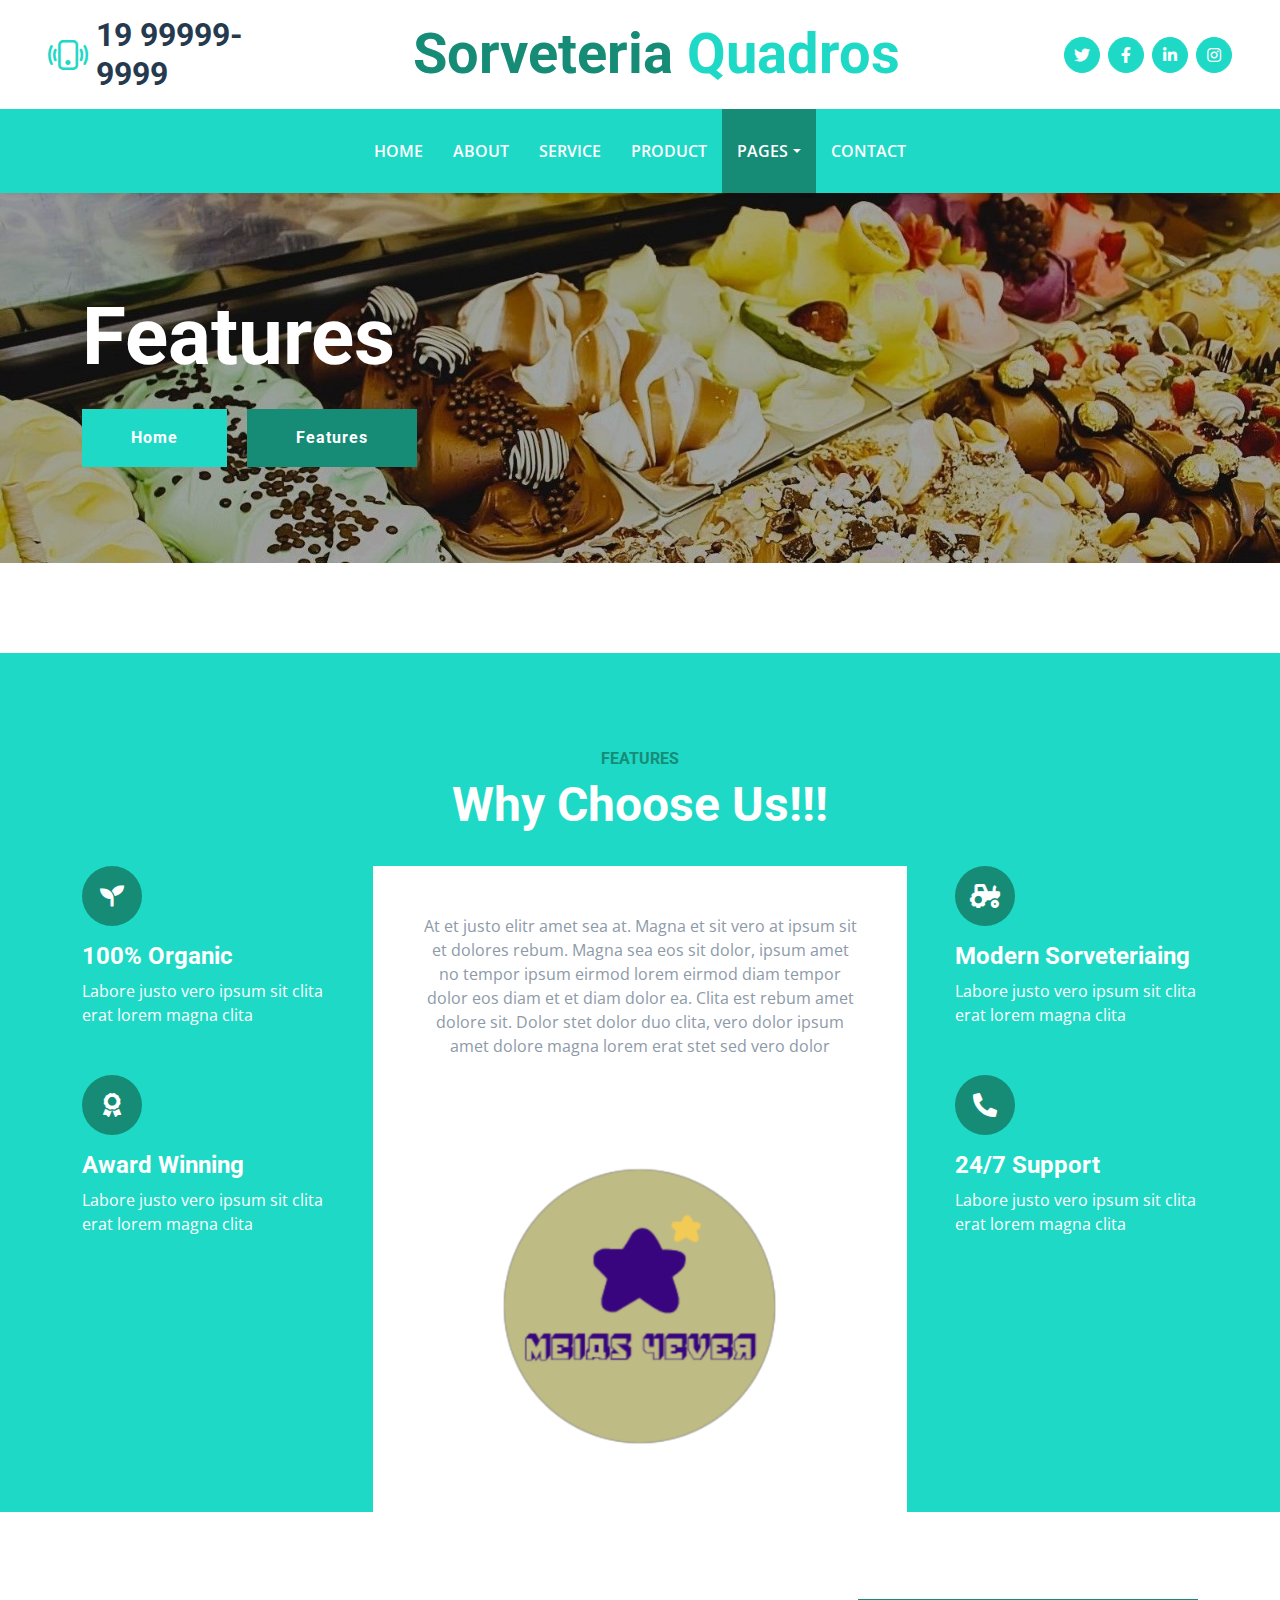
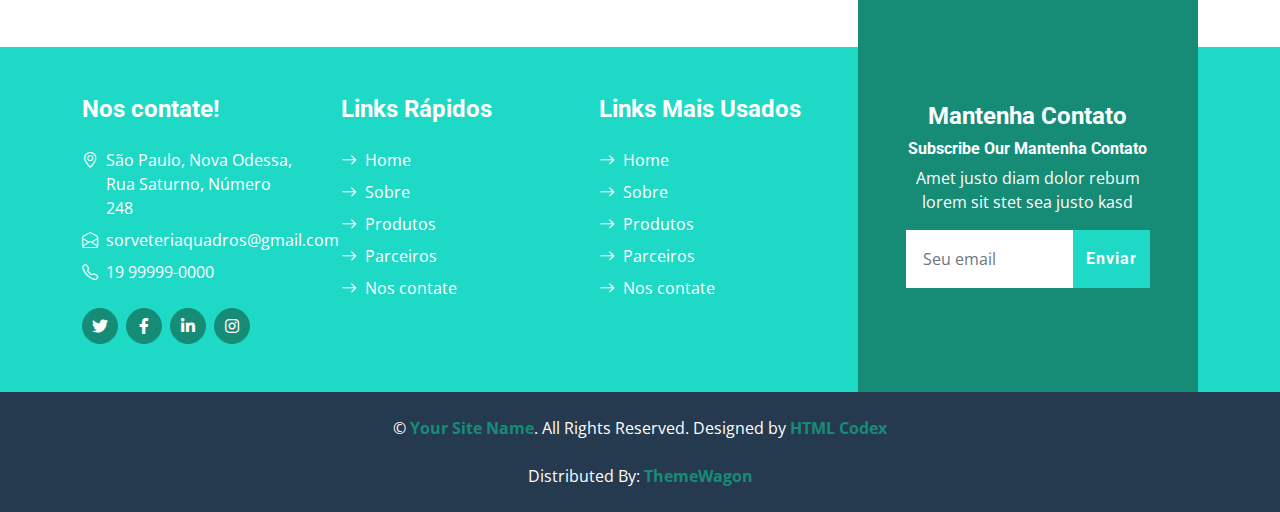
<file: feature.html>
<!DOCTYPE html>
<html lang="en">

<head>
    <meta charset="utf-8">
    <title>Sorveteria  Quadros - Organic Sorveteria Website Template</title>
    <meta content="width=device-width, initial-scale=1.0" name="viewport">
    <meta content="Free HTML Templates" name="keywords">
    <meta content="Free HTML Templates" name="description">

    <!-- Favicon -->
    <link href="img/favicon.ico" rel="icon">

    <!-- Google Web Fonts -->
    <link rel="preconnect" href="https://fonts.gstatic.com">
    <link href="https://fonts.googleapis.com/css2?family=Open+Sans:wght@400;600&family=Roboto:wght@500;700&display=swap" rel="stylesheet">

    <!-- Icon Font Stylesheet -->
    <link href="https://cdnjs.cloudflare.com/ajax/libs/font-awesome/5.15.0/css/all.min.css" rel="stylesheet">
    <link href="https://cdn.jsdelivr.net/npm/bootstrap-icons@1.4.1/font/bootstrap-icons.css" rel="stylesheet">

    <!-- Libraries Stylesheet -->
    <link href="lib/owlcarousel/assets/owl.carousel.min.css" rel="stylesheet">

    <!-- Customized Bootstrap Stylesheet -->
    <link href="css/bootstrap.min.css" rel="stylesheet">

    <!-- Template Stylesheet -->
    <link href="css/style.css" rel="stylesheet">
</head>

<body>
    <!-- Topbar Start -->
    <div class="container-fluid px-5 d-none d-lg-block">
        <div class="row gx-5 py-3 align-items-center">
            <div class="col-lg-3">
                <div class="d-flex align-items-center justify-content-start">
                    <i class="bi bi-phone-vibrate fs-1 text-primary me-2"></i>
                    <h2 class="mb-0">19 99999-9999</h2>
                </div>
            </div>
            <div class="col-lg-6">
                <div class="d-flex align-items-center justify-content-center">
                    <a href="index.html" class="navbar-brand ms-lg-5">
                        <h1 class="m-0 display-4 text-primary"><span class="text-secondary">Sorveteria</span>  Quadros</h1>
                    </a>
                </div>
            </div>
            <div class="col-lg-3">
                <div class="d-flex align-items-center justify-content-end">
                    <a class="btn btn-primary btn-square rounded-circle me-2" href="#"><i class="fab fa-twitter"></i></a>
                    <a class="btn btn-primary btn-square rounded-circle me-2" href="#"><i class="fab fa-facebook-f"></i></a>
                    <a class="btn btn-primary btn-square rounded-circle me-2" href="#"><i class="fab fa-linkedin-in"></i></a>
                    <a class="btn btn-primary btn-square rounded-circle" href="#"><i class="fab fa-instagram"></i></a>
                </div>
            </div>
        </div>
    </div>
    <!-- Topbar End -->


    <!-- Navbar Start -->
    <nav class="navbar navbar-expand-lg bg-primary navbar-dark shadow-sm py-3 py-lg-0 px-3 px-lg-5">
        <a href="index.html" class="navbar-brand d-flex d-lg-none">
            <h1 class="m-0 display-4 text-secondary"><span class="text-white">Sorveteria</span>  Quadros</h1>
        </a>
        <button class="navbar-toggler" type="button" data-bs-toggle="collapse" data-bs-target="#navbarCollapse">
            <span class="navbar-toggler-icon"></span>
        </button>
        <div class="collapse navbar-collapse" id="navbarCollapse">
            <div class="navbar-nav mx-auto py-0">
                <a href="index.html" class="nav-item nav-link">Home</a>
                <a href="about.html" class="nav-item nav-link">About</a>
                <a href="service.html" class="nav-item nav-link">Service</a>
                <a href="product.html" class="nav-item nav-link">Product</a>
                <div class="nav-item dropdown">
                    <a href="#" class="nav-link dropdown-toggle active" data-bs-toggle="dropdown">Pages</a>
                    <div class="dropdown-menu m-0">
                        <a href="blog.html" class="dropdown-item">Blog Grid</a>
                        <a href="detail.html" class="dropdown-item">Blog Detail</a>
                        <a href="feature.html" class="dropdown-item active">Features</a>
                        <a href="team.html" class="dropdown-item">The Team</a>
                        <a href="testimonial.html" class="dropdown-item">Testimonial</a>
                    </div>
                </div>
                <a href="contact.html" class="nav-item nav-link">Contact</a>
            </div>
        </div>
    </nav>
    <!-- Navbar End -->


    <!-- Hero Start -->
    <div class="container-fluid bg-primary py-5 bg-hero mb-5">
        <div class="container py-5">
            <div class="row justify-content-start">
                <div class="col-lg-8 text-center text-lg-start">
                    <h1 class="display-1 text-white mb-md-4">Features</h1>
                    <a href="" class="btn btn-primary py-md-3 px-md-5 me-3">Home</a>
                    <a href="" class="btn btn-secondary py-md-3 px-md-5">Features</a>
                </div>
            </div>
        </div>
    </div>
    <!-- Hero End -->


    <!-- Features Start -->
    <div class="container-fluid bg-primary feature py-5 pb-lg-0" style="margin: 90px 0 135px 0;">
        <div class="container py-5 pb-lg-0">
            <div class="mx-auto text-center mb-3 pb-2" style="max-width: 500px;">
                <h6 class="text-uppercase text-secondary">Features</h6>
                <h1 class="display-5 text-white">Why Choose Us!!!</h1>
            </div>
            <div class="row g-5">
                <div class="col-lg-3">
                    <div class="text-white mb-5">
                        <div class="bg-secondary rounded-pill d-flex align-items-center justify-content-center mb-3" style="width: 60px; height: 60px;">
                            <i class="fa fa-seedling fs-4 text-white"></i>
                        </div>
                        <h4 class="text-white">100% Organic</h4>
                        <p class="mb-0">Labore justo vero ipsum sit clita erat lorem magna clita</p>
                    </div>
                    <div class="text-white">
                        <div class="bg-secondary rounded-pill d-flex align-items-center justify-content-center mb-3" style="width: 60px; height: 60px;">
                            <i class="fa fa-award fs-4 text-white"></i>
                        </div>
                        <h4 class="text-white">Award Winning</h4>
                        <p class="mb-0">Labore justo vero ipsum sit clita erat lorem magna clita</p>
                    </div>
                </div>
                <div class="col-lg-6">
                    <div class="d-block bg-white h-100 text-center p-5 pb-lg-0">
                        <p>At et justo elitr amet sea at. Magna et sit vero at ipsum sit et dolores rebum. Magna sea eos sit dolor, ipsum amet no tempor ipsum eirmod lorem eirmod diam tempor dolor eos diam et et diam dolor ea. Clita est rebum amet dolore sit. Dolor stet dolor duo clita, vero dolor ipsum amet dolore magna lorem erat stet sed vero dolor</p>
                        <img class="img-fluid" src="img/feature.png" alt="">
                    </div>
                </div>
                <div class="col-lg-3">
                    <div class="text-white mb-5">
                        <div class="bg-secondary rounded-pill d-flex align-items-center justify-content-center mb-3" style="width: 60px; height: 60px;">
                            <i class="fa fa-tractor fs-4 text-white"></i>
                        </div>
                        <h4 class="text-white">Modern Sorveteriaing</h4>
                        <p class="mb-0">Labore justo vero ipsum sit clita erat lorem magna clita</p>
                    </div>
                    <div class="text-white">
                        <div class="bg-secondary rounded-pill d-flex align-items-center justify-content-center mb-3" style="width: 60px; height: 60px;">
                            <i class="fa fa-phone-alt fs-4 text-white"></i>
                        </div>
                        <h4 class="text-white">24/7 Support</h4>
                        <p class="mb-0">Labore justo vero ipsum sit clita erat lorem magna clita</p>
                    </div>
                </div>
            </div>
        </div>
    </div>
    <!-- Features Start -->
    

    <!-- Footer Start -->
    <div class="container-fluid bg-footer bg-primary text-white mt-5">
        <div class="container">
            <div class="row gx-5">
                <div class="col-lg-8 col-md-6">
                    <div class="row gx-5">
                        <div class="col-lg-4 col-md-12 pt-5 mb-5">
                            <h4 class="text-white mb-4">Nos contate!</h4>
                            <div class="d-flex mb-2">
                                <i class="bi bi-geo-alt text-white me-2"></i>
                                <p class="text-white mb-0">São Paulo, Nova Odessa, Rua Saturno, Número 248</p>
                            </div>
                            <div class="d-flex mb-2">
                                <i class="bi bi-envelope-open text-white me-2"></i>
                                <p class="text-white mb-0">sorveteriaquadros@gmail.com</p>
                            </div>
                            <div class="d-flex mb-2">
                                <i class="bi bi-telephone text-white me-2"></i>
                                <p class="text-white mb-0">19 99999-0000</p>
                            </div>
                            <div class="d-flex mt-4">
                                <a class="btn btn-secondary btn-square rounded-circle me-2" href="#"><i class="fab fa-twitter"></i></a>
                                <a class="btn btn-secondary btn-square rounded-circle me-2" href="#"><i class="fab fa-facebook-f"></i></a>
                                <a class="btn btn-secondary btn-square rounded-circle me-2" href="#"><i class="fab fa-linkedin-in"></i></a>
                                <a class="btn btn-secondary btn-square rounded-circle" href="#"><i class="fab fa-instagram"></i></a>
                            </div>
                        </div>
                        <div class="col-lg-4 col-md-12 pt-0 pt-lg-5 mb-5">
                            <h4 class="text-white mb-4">Links Rápidos</h4>
                            <div class="d-flex flex-column justify-content-start">
                                <a class="text-white mb-2" href="#"><i class="bi bi-arrow-right text-white me-2"></i>Home</a>
                                <a class="text-white mb-2" href="#"><i class="bi bi-arrow-right text-white me-2"></i>Sobre</a>
                                <a class="text-white mb-2" href="#"><i class="bi bi-arrow-right text-white me-2"></i>Produtos</a>
                                <a class="text-white mb-2" href="#"><i class="bi bi-arrow-right text-white me-2"></i>Parceiros</a>

                                <a class="text-white" href="#"><i class="bi bi-arrow-right text-white me-2"></i>Nos contate</a>
                            </div>
                        </div>
                        <div class="col-lg-4 col-md-12 pt-0 pt-lg-5 mb-5">
                            <h4 class="text-white mb-4">Links Mais Usados</h4>
                            <div class="d-flex flex-column justify-content-start">
                                <a class="text-white mb-2" href="#"><i class="bi bi-arrow-right text-white me-2"></i>Home</a>
                                <a class="text-white mb-2" href="#"><i class="bi bi-arrow-right text-white me-2"></i>Sobre</a>
                                <a class="text-white mb-2" href="#"><i class="bi bi-arrow-right text-white me-2"></i>Produtos</a>
                                <a class="text-white mb-2" href="#"><i class="bi bi-arrow-right text-white me-2"></i>Parceiros</a>

                                <a class="text-white" href="#"><i class="bi bi-arrow-right text-white me-2"></i>Nos contate</a>
                            </div>
                        </div>
                    </div>
                </div>
                <div class="col-lg-4 col-md-6 mt-lg-n5">
                    <div class="d-flex flex-column align-items-center justify-content-center text-center h-100 bg-secondary p-5">
                        <h4 class="text-white">Mantenha Contato</h4>
                        <h6 class="text-white">Subscribe Our Mantenha Contato</h6>
                        <p>Amet justo diam dolor rebum lorem sit stet sea justo kasd</p>
                        <form action="">
                            <div class="input-group">
                                <input type="text" class="form-control border-white p-3" placeholder="Seu email">
                                <button class="btn btn-primary">Enviar</button>
                            </div>
                        </form>
                    </div>
                </div>
            </div>
        </div>
    </div>
    <div class="container-fluid bg-dark text-white py-4">
        <div class="container text-center">
            <p class="mb-0">&copy; <a class="text-secondary fw-bold" href="#">Your Site Name</a>. All Rights Reserved. Designed by <a class="text-secondary fw-bold" href="https://htmlcodex.com">HTML Codex</a></p>
            <br>Distributed By: <a class="text-secondary fw-bold" href="https://themewagon.com" target="_blank">ThemeWagon</a>
        </div>
    </div>
    <!-- Footer End -->


    <!-- Back to Top -->
    <a href="#" class="btn btn-secondary py-3 fs-4 back-to-top"><i class="bi bi-arrow-up"></i></a>


    <!-- JavaScript Libraries -->
    <script src="https://code.jquery.com/jquery-3.4.1.min.js"></script>
    <script src="https://cdn.jsdelivr.net/npm/bootstrap@5.0.0/dist/js/bootstrap.bundle.min.js"></script>
    <script src="lib/easing/easing.min.js"></script>
    <script src="lib/waypoints/waypoints.min.js"></script>
    <script src="lib/counterup/counterup.min.js"></script>
    <script src="lib/owlcarousel/owl.carousel.min.js"></script>

    <!-- Template Javascript -->
    <script src="js/main.js"></script>
</body>

</html>
</file>
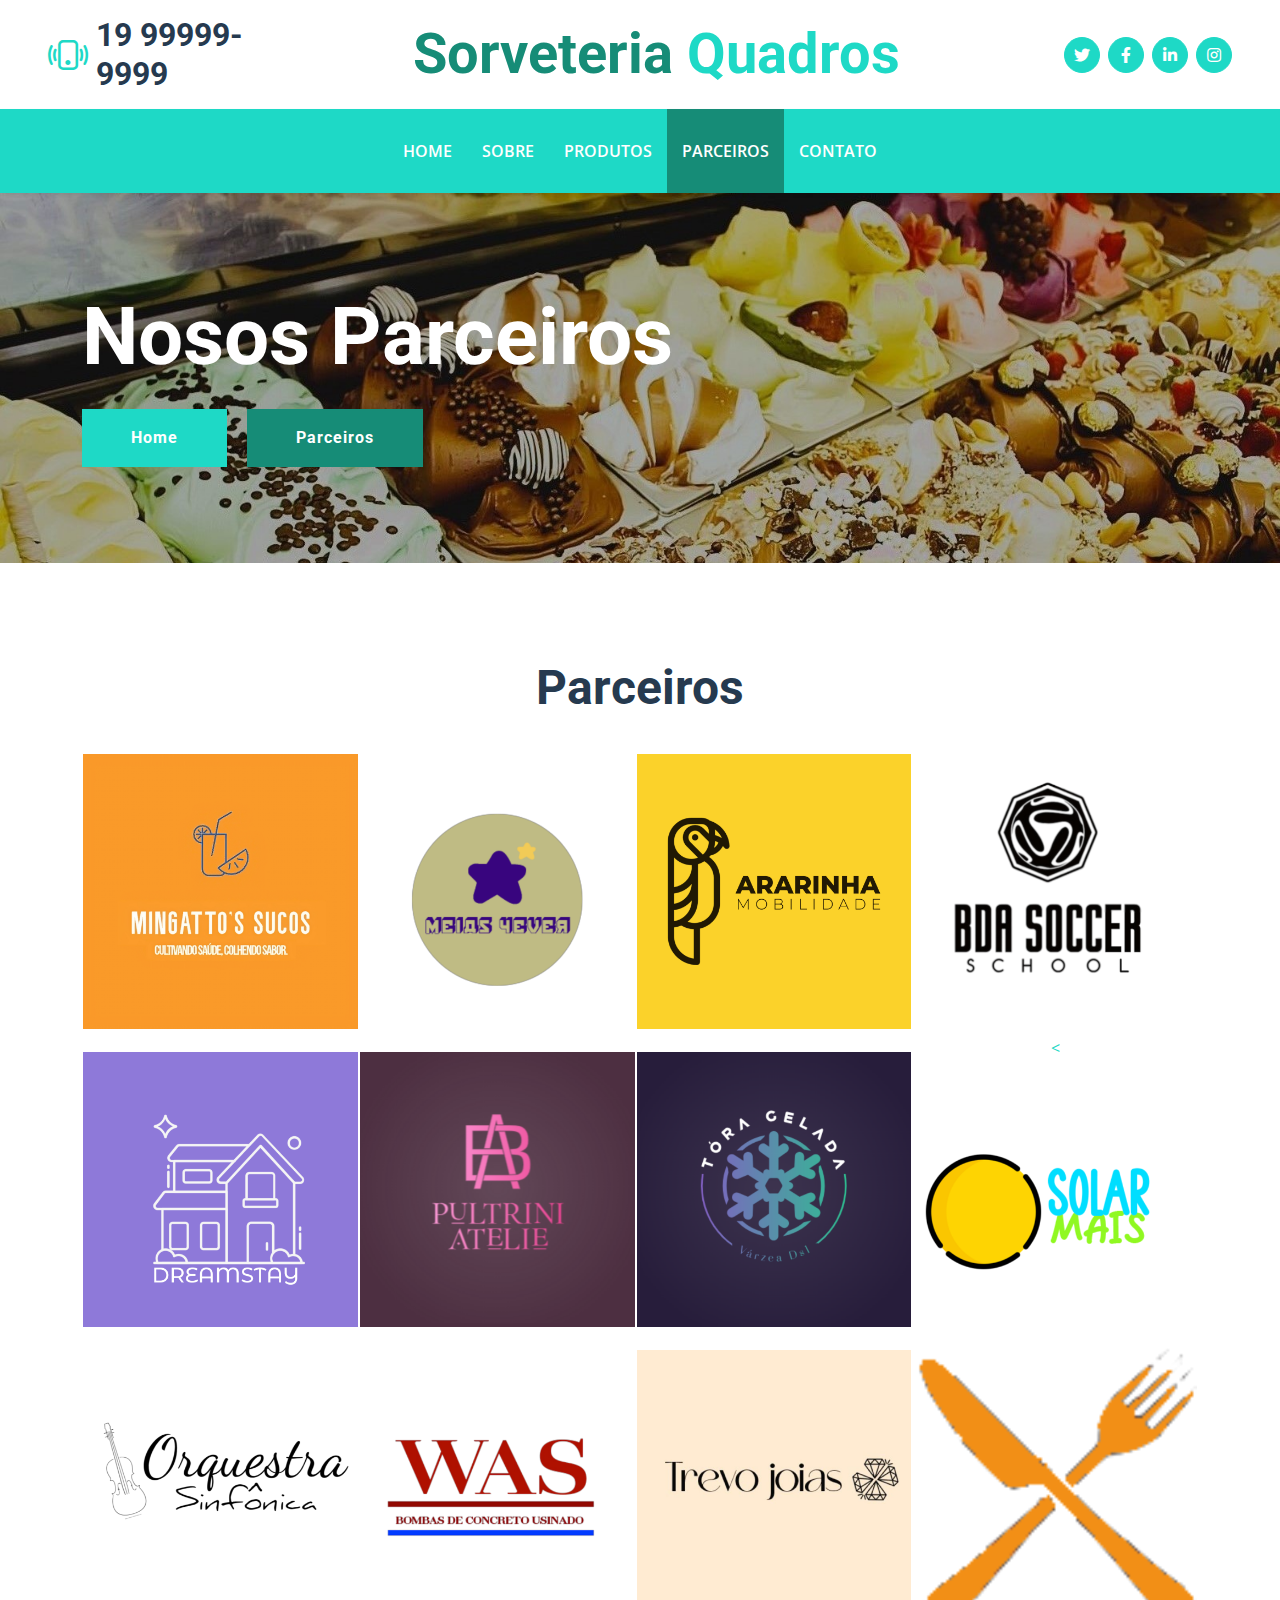
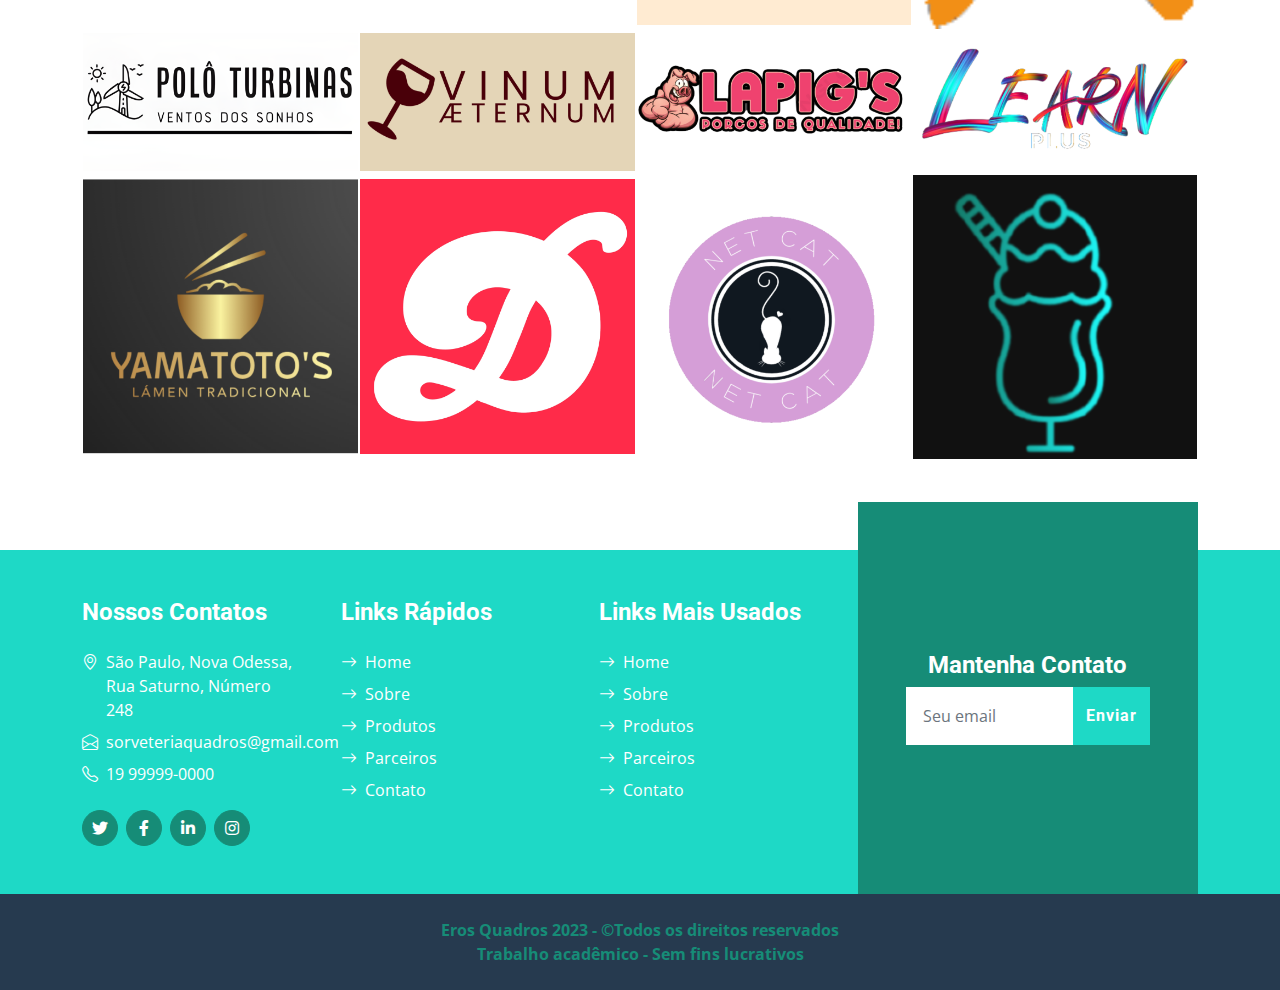
<file: product.html>
<!DOCTYPE html>
<html lang="pt-br">

<head>
    <meta charset="utf-8">
    <title>Sorveteria  Quadros</title>
    <meta content="width=device-width, initial-scale=1.0" name="viewport">
    <meta content="Free HTML Templates" name="keywords">
    <meta content="Free HTML Templates" name="description">

    <!-- Favicon -->
    <link href="img/logo.png" rel="icon">

    <!-- Google Web Fonts -->
    <link rel="preconnect" href="https://fonts.gstatic.com">
    <link href="https://fonts.googleapis.com/css2?family=Open+Sans:wght@400;600&family=Roboto:wght@500;700&display=swap" rel="stylesheet">

    <!-- Icon Font Stylesheet -->
    <link href="https://cdnjs.cloudflare.com/ajax/libs/font-awesome/5.15.0/css/all.min.css" rel="stylesheet">
    <link href="https://cdn.jsdelivr.net/npm/bootstrap-icons@1.4.1/font/bootstrap-icons.css" rel="stylesheet">

    <!-- Libraries Stylesheet -->
    <link href="lib/owlcarousel/assets/owl.carousel.min.css" rel="stylesheet">

    <!-- Customized Bootstrap Stylesheet -->
    <link href="css/bootstrap.min.css" rel="stylesheet">

    <!-- Template Stylesheet -->
    <link href="css/style.css" rel="stylesheet">
</head>

<body>
    <!-- Topbar Start -->
    <div class="container-fluid px-5 d-none d-lg-block">
        <div class="row gx-5 py-3 align-items-center">
            <div class="col-lg-3">
                <div class="d-flex align-items-center justify-content-start">
                    <i class="bi bi-phone-vibrate fs-1 text-primary me-2"></i>
                    <h2 class="mb-0">19 99999-9999</h2>
                </div>
            </div>
            <div class="col-lg-6">
                <div class="d-flex align-items-center justify-content-center">
                    <a href="index.html" class="navbar-brand ms-lg-5">
                        <h1 class="m-0 display-4 text-primary"><span class="text-secondary">Sorveteria</span>  Quadros</h1>
                    </a>
                </div>
            </div>
            <div class="col-lg-3">
                <div class="d-flex align-items-center justify-content-end">
                    <a class="btn btn-primary btn-square rounded-circle me-2" href="#"><i class="fab fa-twitter"></i></a>
                    <a class="btn btn-primary btn-square rounded-circle me-2" href="#"><i class="fab fa-facebook-f"></i></a>
                    <a class="btn btn-primary btn-square rounded-circle me-2" href="#"><i class="fab fa-linkedin-in"></i></a>
                    <a class="btn btn-primary btn-square rounded-circle" href="#"><i class="fab fa-instagram"></i></a>
                </div>
            </div>
        </div>
    </div>
    <!-- Topbar End -->


    <!-- Navbar Start -->
    <nav class="navbar navbar-expand-lg bg-primary navbar-dark shadow-sm py-3 py-lg-0 px-3 px-lg-5">
        <a href="index.html" class="navbar-brand d-flex d-lg-none">
            <h1 class="m-0 display-4 text-secondary"><span class="text-white">Sorveteria</span>  Quadros</h1>
        </a>
        <button class="navbar-toggler" type="button" data-bs-toggle="collapse" data-bs-target="#navbarCollapse">
            <span class="navbar-toggler-icon"></span>
        </button>
        <div class="collapse navbar-collapse" id="navbarCollapse">
            <div class="navbar-nav mx-auto py-0">
                <a href="index.html" class="nav-item nav-link">Home</a>
                <a href="about.html" class="nav-item nav-link">Sobre</a>
                <a href="service.html" class="nav-item nav-link">Produtos</a>
                <a href="product.html" class="nav-item nav-link active">Parceiros</a>
                <a href="contact.html" class="nav-item nav-link">Contato</a>
            </div>
        </div>
    </nav>
    <!-- Navbar End -->


    <!-- Hero Start -->
    <div class="container-fluid bg-primary py-5 bg-hero mb-5">
        <div class="container py-5">
            <div class="row justify-content-start">
                <div class="col-lg-8 text-center text-lg-start">
                    <h1 class="display-1 text-white mb-md-4">Nosos Parceiros</h1>
                    <a href="index.html" class="btn btn-primary py-md-3 px-md-5 me-3">Home</a>
                    <a href="" class="btn btn-secondary py-md-3 px-md-5">Parceiros</a>
                </div>
            </div>
        </div>
    </div>
    <!-- Hero End -->

    <!-- Features Start -->
        <div class="container py-5 pb-lg-0">
            <div class="mx-auto text-center mb-3 pb-2" style="max-width: 500px;">
                <h1 class="display-5 text-blue">Parceiros</h1>
            </div>
            <center><table> 
                <tr>
                    <td align="center"><a href="https://mingatto0o.github.io/sucos"><img class="img-fluid" src="img/suco.png" alt=""></a></td>
                    <td align="center"><a href="https://emanuelecataneo.github.io/meias4ever/"><img class="img-fluid" src="img/feature.png" alt=""></a></td>
                    <td align="center"><a href="https://heizoalencar.github.io/Ararinha/"><img class="img-fluid" src="img/arara.png" alt=""></a></td>
                    <td align="center"><a href="https://enzofreitas-ds1.github.io/bdasoccerschool_enzo/"><img class="img-fluid" src="img/fut.png" alt=""></a></td>
                </tr>
                <tr>
                    <td align="center"><a href="https://a-karoline.github.io/Dreamstay/"><img class="img-fluid" src="img/sonho.png" alt=""></a></td>
                    <td align="center"><a href="https://beapultrini.github.io/pultriniatelie/"><img class="img-fluid" src="img/itali.png" alt=""></a></td>
                    <td align="center"><a href="https://christian-lima.000webhostapp.com"><img class="img-fluid" src="img/gelo.png" alt=""></a></td>
                    <td align="center"><a href="https://eduardooliveira0133.github.io/solarmais/"><<img class="img-fluid" src="img/sol.png" alt=""></a></td>
                </tr>
                <tr>
                    <td align="center"><a href="https://ewersonnascimento.github.io/ewersongabriel/"><img class="img-fluid" src="img/orq.png" alt=""></a></td>
                    <td align="center"><a href="https://swtaninhasilva.github.io/ana.silva"><img class="img-fluid" src="img/japa.png" alt=""></a></td>
                    <td align="center"><a href="https://anadsvieira.github.io/trevojoias/"><img class="img-fluid" src="img/joia.jpg" alt=""></a></td>
                    <td align="center"><a href="https://begio001.github.io/Karda/"><img class="img-fluid" src="img/kar.png" alt=""></a></td>
                </tr>
                    <td align="center"><a href="https://thurzindeix.github.io/ArthurSilva2/"><img class="img-fluid" src="img/corsa.png" alt=""></a></td>
                    <td align="center"><a href="https://elionardodiniz.github.io/"><img class="img-fluid" src="img/num.png" alt=""></a></td>
                    <td align="center"><a href="https://lacerdajunior.github.io/vendadeporcos/"><img class="img-fluid" src="img/porc.png" alt=""></a></td>
                    <td align="center"><a href="https://gabrielpatricioo.github.io/gabrielpatricio/"><img class="img-fluid" src="img/ioga.png" alt=""></a></td>
                </tr>
                <tr>
                    <td align="center"><a href="https://takao2001.github.io/yamatoto-s/"><img class="img-fluid" src="img/yama.png" alt=""></a></td>
                    <td align="center"><a href="https://guilhermedelirio.github.io/"><img class="img-fluid" src="img/art.png" alt=""></a></td>
                    <td align="center"><a href="https://alysson-melo.github.io/netcat/"><img class="img-fluid" src="img/cat.png" alt=""></a></td>
                    <td align="center"><a href="index.html"><img class="img-fluid" src="img/quadros.png" alt=""></a></td>
                </tr>
            </table></center>
        </div>
    <!-- Features Start -->
    

    <!-- Footer Start -->
    <div class="container-fluid bg-footer bg-primary text-white mt-5">
        <div class="container">
            <div class="row gx-5">
                <div class="col-lg-8 col-md-6">
                    <div class="row gx-5">
                        <div class="col-lg-4 col-md-12 pt-5 mb-5">
                            <h4 class="text-white mb-4">Nossos Contatos</h4>
                            <div class="d-flex mb-2">
                                <i class="bi bi-geo-alt text-white me-2"></i>
                                <p class="text-white mb-0">São Paulo, Nova Odessa, Rua Saturno, Número 248</p>
                            </div>
                            <div class="d-flex mb-2">
                                <i class="bi bi-envelope-open text-white me-2"></i>
                                <p class="text-white mb-0">sorveteriaquadros@gmail.com</p>
                            </div>
                            <div class="d-flex mb-2">
                                <i class="bi bi-telephone text-white me-2"></i>
                                <p class="text-white mb-0">19 99999-0000</p>
                            </div>
                            <div class="d-flex mt-4">
                                <a class="btn btn-secondary btn-square rounded-circle me-2" href="#"><i class="fab fa-twitter"></i></a>
                                <a class="btn btn-secondary btn-square rounded-circle me-2" href="#"><i class="fab fa-facebook-f"></i></a>
                                <a class="btn btn-secondary btn-square rounded-circle me-2" href="#"><i class="fab fa-linkedin-in"></i></a>
                                <a class="btn btn-secondary btn-square rounded-circle" href="#"><i class="fab fa-instagram"></i></a>
                            </div>
                        </div>
                        <div class="col-lg-4 col-md-12 pt-0 pt-lg-5 mb-5">
                            <h4 class="text-white mb-4">Links Rápidos</h4>
                            <div class="d-flex flex-column justify-content-start">
                                <a class="text-white mb-2" href="#"><i class="bi bi-arrow-right text-white me-2"></i>Home</a>
                                <a class="text-white mb-2" href="about.html"><i class="bi bi-arrow-right text-white me-2"></i>Sobre</a>
                                <a class="text-white mb-2" href="service.html"><i class="bi bi-arrow-right text-white me-2"></i>Produtos</a>
                                <a class="text-white mb-2" href="product.html"><i class="bi bi-arrow-right text-white me-2"></i>Parceiros</a>
                                <a class="text-white" href="contact.html"><i class="bi bi-arrow-right text-white me-2"></i>Contato</a>
                            </div>
                        </div>
                        <div class="col-lg-4 col-md-12 pt-0 pt-lg-5 mb-5">
                            <h4 class="text-white mb-4">Links Mais Usados</h4>
                            <div class="d-flex flex-column justify-content-start">
                                <a class="text-white mb-2" href="#"><i class="bi bi-arrow-right text-white me-2"></i>Home</a>
                                <a class="text-white mb-2" href="about.html"><i class="bi bi-arrow-right text-white me-2"></i>Sobre</a>
                                <a class="text-white mb-2" href="service.html"><i class="bi bi-arrow-right text-white me-2"></i>Produtos</a>
                                <a class="text-white mb-2" href="product.html"><i class="bi bi-arrow-right text-white me-2"></i>Parceiros</a>
                                <a class="text-white" href="contact.html"><i class="bi bi-arrow-right text-white me-2"></i>Contato</a>
                            </div>
                        </div>
                    </div>
                </div>
                <div class="col-lg-4 col-md-6 mt-lg-n5">
                    <div class="d-flex flex-column align-items-center justify-content-center text-center h-100 bg-secondary p-5">
                        <h4 class="text-white">Mantenha Contato</h4>
                        <form action="">
                            <div class="input-group">
                                <input type="text" class="form-control border-white p-3" placeholder="Seu email">
                                <button class="btn btn-primary">Enviar</button>
                            </div>
                        </form>
                    </div>
                </div>
            </div>
        </div>
    </div>
    <div class="container-fluid bg-dark text-white py-4">
        <div class="container text-center">
            <p class="mb-0"><a class="text-secondary fw-bold" href="#"> Eros Quadros 2023 - &copyTodos os direitos reservados  </a>
            <br><a class="text-secondary fw-bold" href="#">Trabalho acadêmico - Sem fins lucrativos</a>
        </div>
    </div>
    <!-- Footer End -->


    <!-- Back to Top -->
    <a href="#" class="btn btn-secondary py-3 fs-4 back-to-top"><i class="bi bi-arrow-up"></i></a>


    <!-- JavaScript Libraries -->
    <script src="https://code.jquery.com/jquery-3.4.1.min.js"></script>
    <script src="https://cdn.jsdelivr.net/npm/bootstrap@5.0.0/dist/js/bootstrap.bundle.min.js"></script>
    <script src="lib/easing/easing.min.js"></script>
    <script src="lib/waypoints/waypoints.min.js"></script>
    <script src="lib/counterup/counterup.min.js"></script>
    <script src="lib/owlcarousel/owl.carousel.min.js"></script>

    <!-- Template Javascript -->
    <script src="js/main.js"></script>
</body>

</html>
</file>
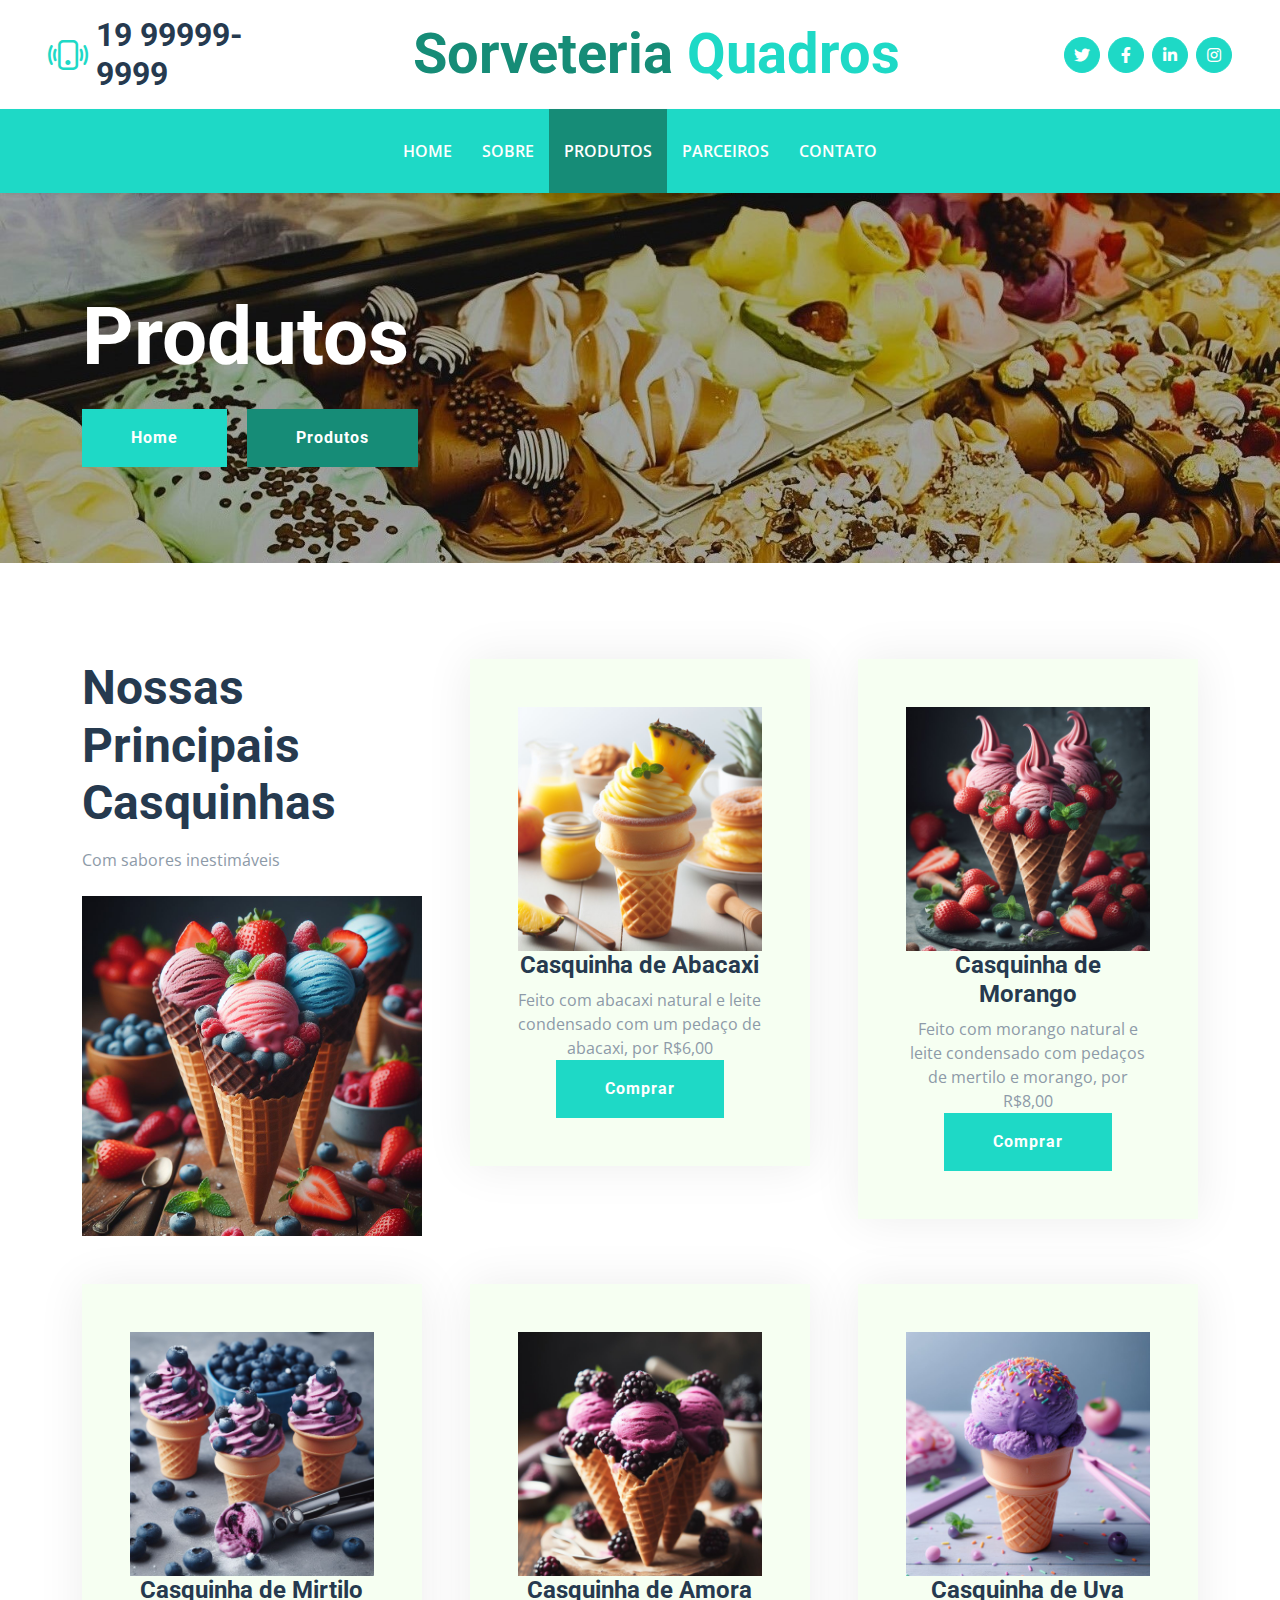
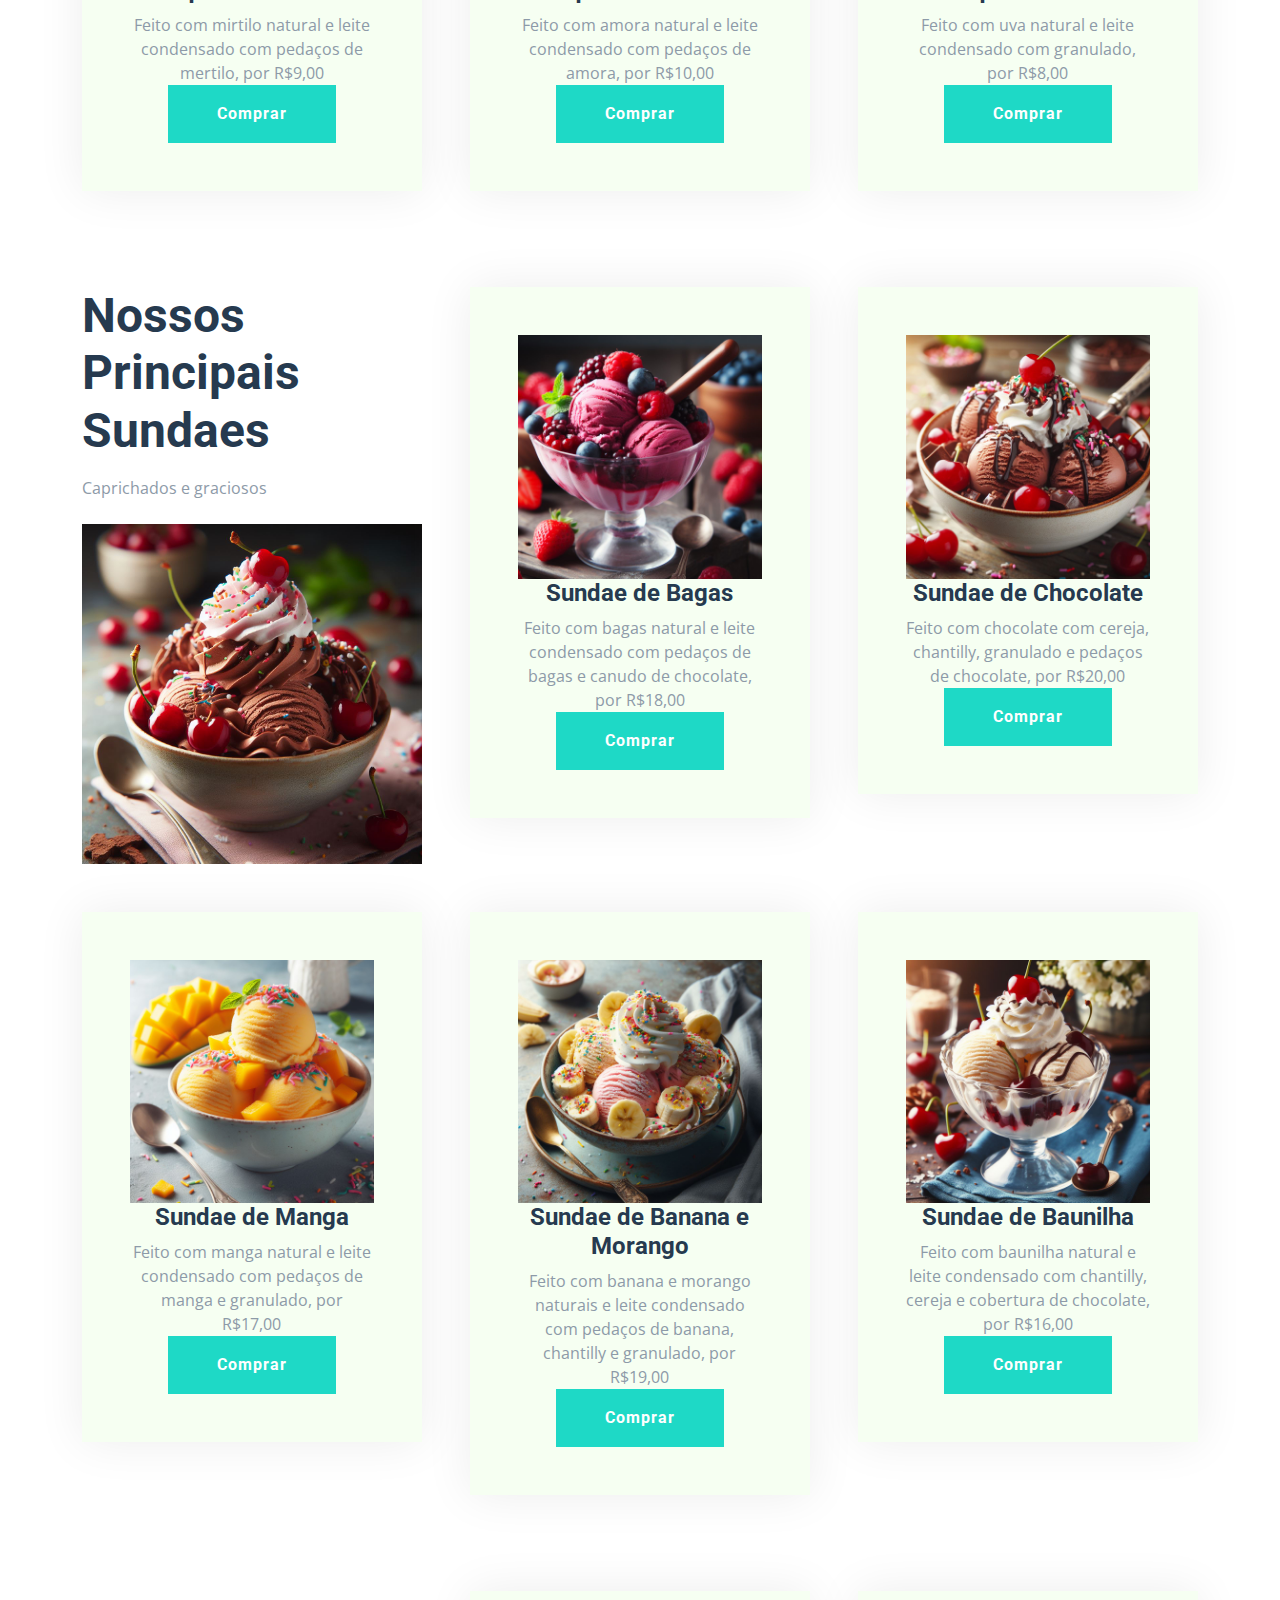
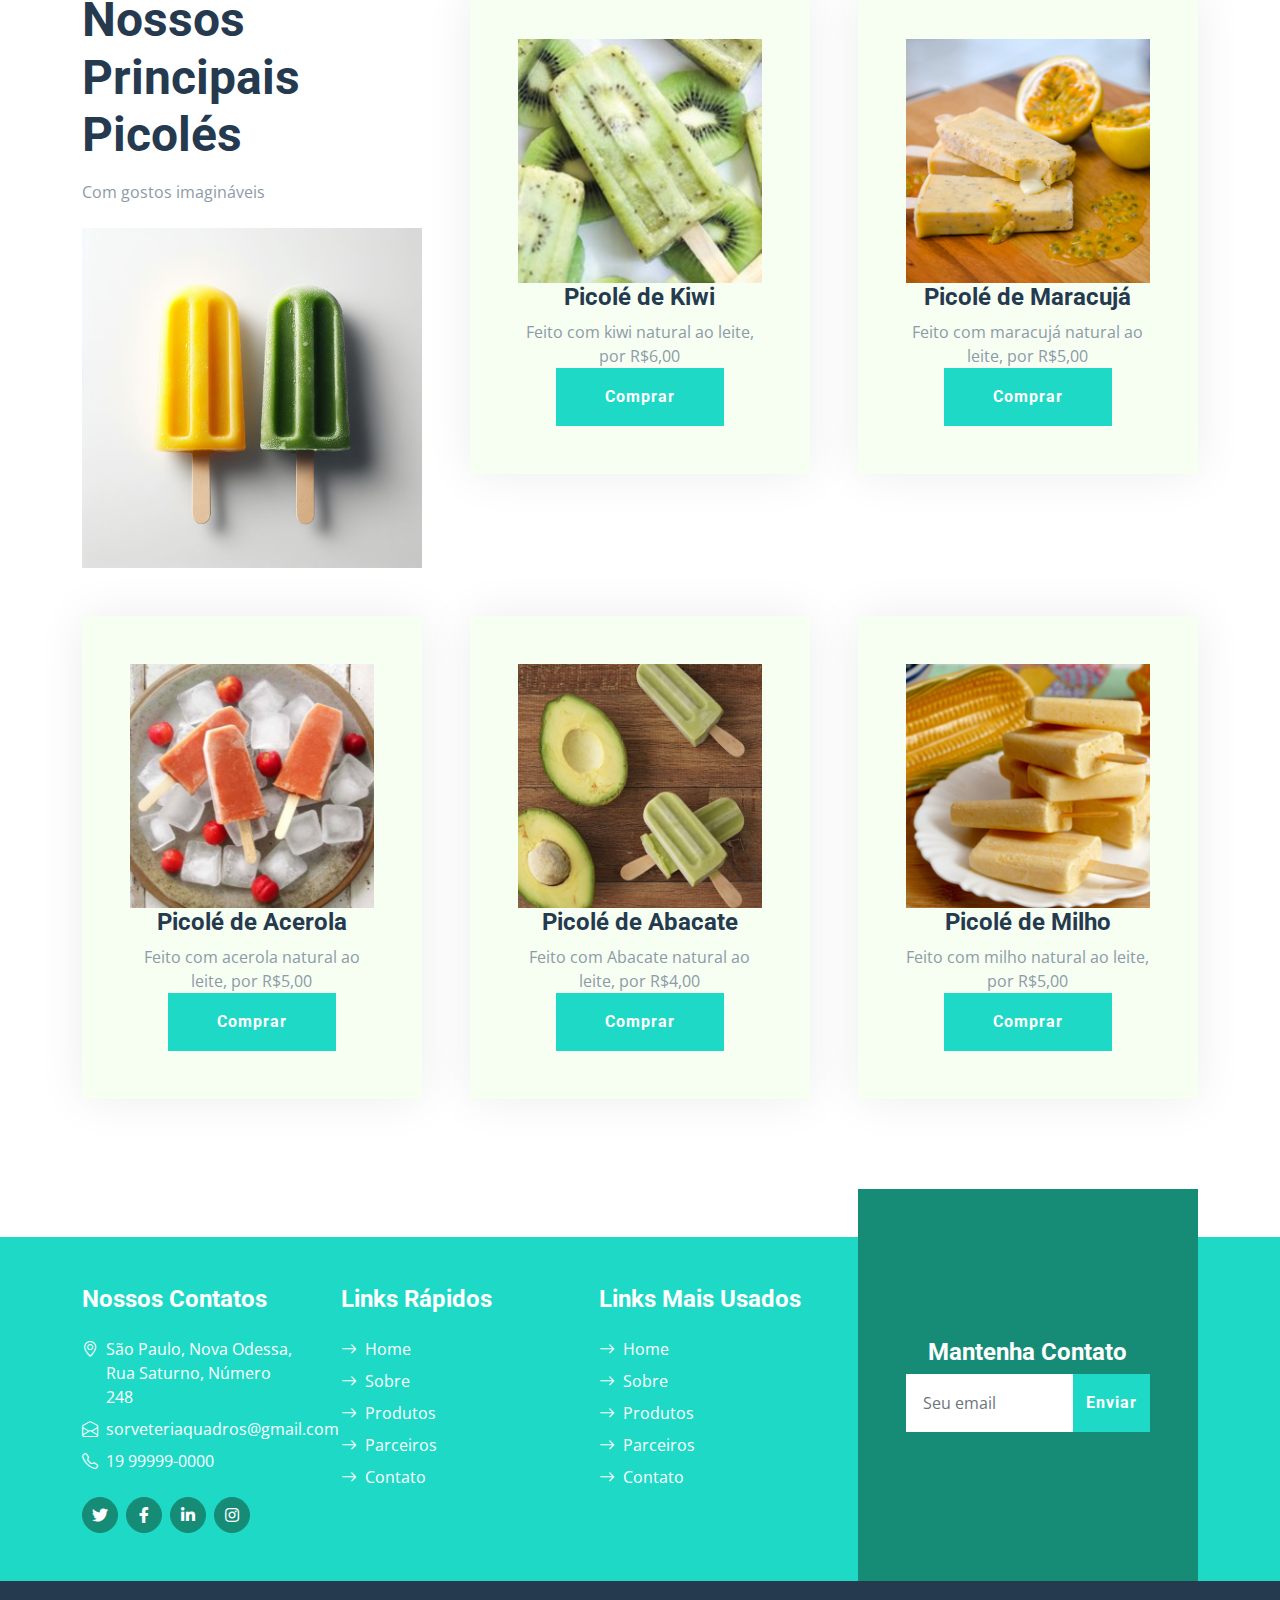
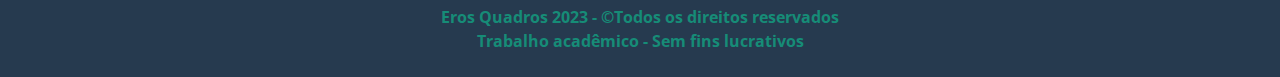
<file: service.html>
<!DOCTYPE html>
<html lang="pt-br">

<head>
    <meta charset="utf-8">
    <title>Sorveteria  Quadros</title>
    <meta content="width=device-width, initial-scale=1.0" name="viewport">
    <meta content="Free HTML Templates" name="keywords">
    <meta content="Free HTML Templates" name="description">

    <!-- Favicon -->
    <link href="img/logo.png" rel="icon">

    <!-- Google Web Fonts -->
    <link rel="preconnect" href="https://fonts.gstatic.com">
    <link href="https://fonts.googleapis.com/css2?family=Open+Sans:wght@400;600&family=Roboto:wght@500;700&display=swap" rel="stylesheet">

    <!-- Icon Font Stylesheet -->
    <link href="https://cdnjs.cloudflare.com/ajax/libs/font-awesome/5.15.0/css/all.min.css" rel="stylesheet">
    <link href="https://cdn.jsdelivr.net/npm/bootstrap-icons@1.4.1/font/bootstrap-icons.css" rel="stylesheet">

    <!-- Libraries Stylesheet -->
    <link href="lib/owlcarousel/assets/owl.carousel.min.css" rel="stylesheet">

    <!-- Customized Bootstrap Stylesheet -->
    <link href="css/bootstrap.min.css" rel="stylesheet">

    <!-- Template Stylesheet -->
    <link href="css/style.css" rel="stylesheet">
</head>

<body>
    <!-- Topbar Start -->
    <div class="container-fluid px-5 d-none d-lg-block">
        <div class="row gx-5 py-3 align-items-center">
            <div class="col-lg-3">
                <div class="d-flex align-items-center justify-content-start">
                    <i class="bi bi-phone-vibrate fs-1 text-primary me-2"></i>
                    <h2 class="mb-0">19 99999-9999</h2>
                </div>
            </div>
            <div class="col-lg-6">
                <div class="d-flex align-items-center justify-content-center">
                    <a href="index.html" class="navbar-brand ms-lg-5">
                        <h1 class="m-0 display-4 text-primary"><span class="text-secondary">Sorveteria</span>  Quadros</h1>
                    </a>
                </div>
            </div>
            <div class="col-lg-3">
                <div class="d-flex align-items-center justify-content-end">
                    <a class="btn btn-primary btn-square rounded-circle me-2" href="#"><i class="fab fa-twitter"></i></a>
                    <a class="btn btn-primary btn-square rounded-circle me-2" href="#"><i class="fab fa-facebook-f"></i></a>
                    <a class="btn btn-primary btn-square rounded-circle me-2" href="#"><i class="fab fa-linkedin-in"></i></a>
                    <a class="btn btn-primary btn-square rounded-circle" href="#"><i class="fab fa-instagram"></i></a>
                </div>
            </div>
        </div>
    </div>
    <!-- Topbar End -->


    <!-- Navbar Start -->
    <nav class="navbar navbar-expand-lg bg-primary navbar-dark shadow-sm py-3 py-lg-0 px-3 px-lg-5">
        <a href="index.html" class="navbar-brand d-flex d-lg-none">
            <h1 class="m-0 display-4 text-secondary"><span class="text-white">Sorveteria</span>  Quadros</h1>
        </a>
        <button class="navbar-toggler" type="button" data-bs-toggle="collapse" data-bs-target="#navbarCollapse">
            <span class="navbar-toggler-icon"></span>
        </button>
        <div class="collapse navbar-collapse" id="navbarCollapse">
            <div class="navbar-nav mx-auto py-0">
                <a href="index.html" class="nav-item nav-link">Home</a>
                <a href="about.html" class="nav-item nav-link">Sobre</a>
                <a href="service.html" class="nav-item nav-link active">Produtos</a>
                <a href="product.html" class="nav-item nav-link">Parceiros</a>
                <a href="contact.html" class="nav-item nav-link">Contato</a>
            </div>
        </div>
    </nav>
    <!-- Navbar End -->


    <!-- Hero Start -->
    <div class="container-fluid bg-primary py-5 bg-hero mb-5">
        <div class="container py-5">
            <div class="row justify-content-start">
                <div class="col-lg-8 text-center text-lg-start">
                    <h1 class="display-1 text-white mb-md-4">Produtos</h1>
                    <a href="index.html" class="btn btn-primary py-md-3 px-md-5 me-3">Home</a>
                    <a href="" class="btn btn-secondary py-md-3 px-md-5">Produtos</a>
                </div>
            </div>
        </div>
    </div>
    <!-- Hero End -->


    <!-- Services Start -->
    <div class="container-fluid py-5">
        <div class="container">
            <div class="row g-5">
                <div class="col-lg-4 col-md-6">
                    <div class="mb-3">
                        <h1 class="display-5">Nossas Principais Casquinhas</h1>
                    </div>
                    <p class="mb-4">Com sabores inestimáveis</p>
                    <img class="img-fluid" src="img/casquinhas.jpg" alt="">
                </div>
                <div class="col-lg-4 col-md-6">
                    <div class="service-item bg-light text-center p-5">
                        <img class="img-fluid" src="img/abacaxi.jpg" alt="">
                        <h4> Casquinha de Abacaxi</h4>
                        <p class="mb-0">Feito com abacaxi natural e leite condensado com um pedaço de abacaxi, por R$6,00</p>
                        <a href="" class="btn btn-primary py-md-3 px-md-5">Comprar</a>
                    </div>
                </div>
                <div class="col-lg-4 col-md-6">
                    <div class="service-item bg-light text-center p-5">
                        <img class="img-fluid" src="img/morango.jpg" alt="">
                        <h4>  Casquinha de Morango</h4>
                        <p class="mb-0">Feito com morango natural e leite condensado com pedaços de mertilo e morango, por R$8,00</p>
                        <a href="" class="btn btn-primary py-md-3 px-md-5">Comprar</a>
                    </div>
                </div>
                <div class="col-lg-4 col-md-6">
                    <div class="service-item bg-light text-center p-5">
                        <img class="img-fluid" src="img/mirtilo.jpg" alt="">
                        <h4> Casquinha de Mirtilo</h4>
                        <p class="mb-0">Feito com mirtilo natural e leite condensado com pedaços de mertilo, por R$9,00</p>
                        <a href="" class="btn btn-primary py-md-3 px-md-5">Comprar</a>
                    </div>
                </div>
                <div class="col-lg-4 col-md-6">
                    <div class="service-item bg-light text-center p-5">
                        <img class="img-fluid" src="img/amora.jpg" alt="">
                        <h4> Casquinha de Amora</h4>
                        <p class="mb-0">Feito com amora natural e leite condensado com pedaços de amora, por R$10,00</p>
                        <a href="" class="btn btn-primary py-md-3 px-md-5">Comprar</a>
                    </div>
                </div>
                <div class="col-lg-4 col-md-6">
                    <div class="service-item bg-light text-center p-5">
                        <img class="img-fluid" src="img/uva.jpg" alt="">
                        <h4> Casquinha de Uva</h4>
                        <p class="mb-0">Feito com uva natural e leite condensado com granulado, por R$8,00</p>
                        <a href="" class="btn btn-primary py-md-3 px-md-5">Comprar</a>
                    </div>
                </div>
            </div>
        </div>
    </div>
    <div class="container-fluid py-5">
        <div class="container">
            <div class="row g-5">
                <div class="col-lg-4 col-md-6">
                    <div class="mb-3">
                        <h1 class="display-5">Nossos Principais Sundaes</h1>
                    </div>
                    <p class="mb-4">Caprichados e graciosos</p>
                    <img class="img-fluid" src="img/sundae.jpg" alt="">
                </div>
                <div class="col-lg-4 col-md-6">
                    <div class="service-item bg-light text-center p-5">
                        <img class="img-fluid" src="img/bagas.jpg" alt="">
                        <h4> Sundae de Bagas</h4>
                        <p class="mb-0">Feito com bagas natural e leite condensado com pedaços de bagas e canudo de chocolate, por R$18,00</p>
                        <a href="" class="btn btn-primary py-md-3 px-md-5">Comprar</a>
                    </div>
                </div>
                <div class="col-lg-4 col-md-6">
                    <div class="service-item bg-light text-center p-5">
                        <img class="img-fluid" src="img/chocolate.jpg" alt="">
                        <h4>  Sundae de Chocolate</h4>
                        <p class="mb-0">Feito com chocolate com cereja, chantilly, granulado e pedaços de chocolate, por R$20,00</p>
                        <a href="" class="btn btn-primary py-md-3 px-md-5">Comprar</a>
                    </div>
                </div>
                <div class="col-lg-4 col-md-6">
                    <div class="service-item bg-light text-center p-5">
                        <img class="img-fluid" src="img/manga.jpg" alt="">
                        <h4> Sundae de Manga</h4>
                        <p class="mb-0">Feito com manga natural e leite condensado com pedaços de manga e granulado, por R$17,00</p>
                        <a href="" class="btn btn-primary py-md-3 px-md-5">Comprar</a>
                    </div>
                </div>
                <div class="col-lg-4 col-md-6">
                    <div class="service-item bg-light text-center p-5">
                        <img class="img-fluid" src="img/banana.jpg" alt="">
                        <h4> Sundae de Banana e Morango</h4>
                        <p class="mb-0">Feito com banana e morango naturais e leite condensado com pedaços de banana, chantilly e granulado, por R$19,00</p>
                        <a href="" class="btn btn-primary py-md-3 px-md-5">Comprar</a>
                    </div>
                </div>
                <div class="col-lg-4 col-md-6">
                    <div class="service-item bg-light text-center p-5">
                        <img class="img-fluid" src="img/baunilha.jpg" alt="">
                        <h4> Sundae de Baunilha</h4>
                        <p class="mb-0">Feito com baunilha natural e leite condensado com chantilly, cereja e cobertura de chocolate, por R$16,00</p>
                        <a href="" class="btn btn-primary py-md-3 px-md-5">Comprar</a>
                    </div>
                </div>
            </div>
        </div>
    </div>
    <div class="container-fluid py-5">
        <div class="container">
            <div class="row g-5">
                <div class="col-lg-4 col-md-6">
                    <div class="mb-3">
                        <h1 class="display-5">Nossos Principais Picolés</h1>
                    </div>
                    <p class="mb-4">Com gostos imagináveis</p>
                    <img class="img-fluid" src="img/picole.jpg" alt="">
                </div>
                <div class="col-lg-4 col-md-6">
                    <div class="service-item bg-light text-center p-5">
                        <img class="img-fluid" src="img/kiwi.png" alt="">
                        <h4> Picolé de Kiwi</h4>
                        <p class="mb-0">Feito com kiwi natural ao leite, por R$6,00</p>
                        <a href="" class="btn btn-primary py-md-3 px-md-5">Comprar</a>
                    </div>
                </div>
                <div class="col-lg-4 col-md-6">
                    <div class="service-item bg-light text-center p-5">
                        <img class="img-fluid" src="img/maracuja.jpg" alt="">
                        <h4>  Picolé de Maracujá</h4>
                        <p class="mb-0">Feito com maracujá natural ao leite, por R$5,00</p>
                        <a href="" class="btn btn-primary py-md-3 px-md-5">Comprar</a>
                    </div>
                </div>
                <div class="col-lg-4 col-md-6">
                    <div class="service-item bg-light text-center p-5">
                        <img class="img-fluid" src="img/acerola.jpg" alt="">
                        <h4> Picolé de Acerola</h4>
                        <p class="mb-0">Feito com acerola natural ao leite, por R$5,00</p>
                        <a href="" class="btn btn-primary py-md-3 px-md-5">Comprar</a>
                    </div>
                </div>
                <div class="col-lg-4 col-md-6">
                    <div class="service-item bg-light text-center p-5">
                        <img class="img-fluid" src="img/abacate.jpg" alt="">
                        <h4> Picolé de Abacate</h4>
                        <p class="mb-0">Feito com Abacate natural ao leite, por R$4,00</p>
                        <a href="" class="btn btn-primary py-md-3 px-md-5">Comprar</a>
                    </div>
                </div>
                <div class="col-lg-4 col-md-6">
                    <div class="service-item bg-light text-center p-5">
                        <img class="img-fluid" src="img/milho.jpg" alt="">
                        <h4> Picolé de Milho</h4>
                        <p class="mb-0">Feito com milho natural ao leite, por R$5,00</p>
                        <a href="" class="btn btn-primary py-md-3 px-md-5">Comprar</a>
                    </div>
                </div>
            </div>
        </div>
    </div>
    <!-- Services End -->

    <!-- Footer Start -->
    <div class="container-fluid bg-footer bg-primary text-white mt-5">
        <div class="container">
            <div class="row gx-5">
                <div class="col-lg-8 col-md-6">
                    <div class="row gx-5">
                        <div class="col-lg-4 col-md-12 pt-5 mb-5">
                            <h4 class="text-white mb-4">Nossos Contatos</h4>
                            <div class="d-flex mb-2">
                                <i class="bi bi-geo-alt text-white me-2"></i>
                                <p class="text-white mb-0">São Paulo, Nova Odessa, Rua Saturno, Número 248</p>
                            </div>
                            <div class="d-flex mb-2">
                                <i class="bi bi-envelope-open text-white me-2"></i>
                                <p class="text-white mb-0">sorveteriaquadros@gmail.com</p>
                            </div>
                            <div class="d-flex mb-2">
                                <i class="bi bi-telephone text-white me-2"></i>
                                <p class="text-white mb-0">19 99999-0000</p>
                            </div>
                            <div class="d-flex mt-4">
                                <a class="btn btn-secondary btn-square rounded-circle me-2" href="#"><i class="fab fa-twitter"></i></a>
                                <a class="btn btn-secondary btn-square rounded-circle me-2" href="#"><i class="fab fa-facebook-f"></i></a>
                                <a class="btn btn-secondary btn-square rounded-circle me-2" href="#"><i class="fab fa-linkedin-in"></i></a>
                                <a class="btn btn-secondary btn-square rounded-circle" href="#"><i class="fab fa-instagram"></i></a>
                            </div>
                        </div>
                        <div class="col-lg-4 col-md-12 pt-0 pt-lg-5 mb-5">
                            <h4 class="text-white mb-4">Links Rápidos</h4>
                            <div class="d-flex flex-column justify-content-start">
                                <a class="text-white mb-2" href="#"><i class="bi bi-arrow-right text-white me-2"></i>Home</a>
                                <a class="text-white mb-2" href="about.html"><i class="bi bi-arrow-right text-white me-2"></i>Sobre</a>
                                <a class="text-white mb-2" href="service.html"><i class="bi bi-arrow-right text-white me-2"></i>Produtos</a>
                                <a class="text-white mb-2" href="product.html"><i class="bi bi-arrow-right text-white me-2"></i>Parceiros</a>
                                <a class="text-white" href="contact.html"><i class="bi bi-arrow-right text-white me-2"></i>Contato</a>
                            </div>
                        </div>
                        <div class="col-lg-4 col-md-12 pt-0 pt-lg-5 mb-5">
                            <h4 class="text-white mb-4">Links Mais Usados</h4>
                            <div class="d-flex flex-column justify-content-start">
                                <a class="text-white mb-2" href="#"><i class="bi bi-arrow-right text-white me-2"></i>Home</a>
                                <a class="text-white mb-2" href="about.html"><i class="bi bi-arrow-right text-white me-2"></i>Sobre</a>
                                <a class="text-white mb-2" href="service.html"><i class="bi bi-arrow-right text-white me-2"></i>Produtos</a>
                                <a class="text-white mb-2" href="product.html"><i class="bi bi-arrow-right text-white me-2"></i>Parceiros</a>
                                <a class="text-white" href="contact.html"><i class="bi bi-arrow-right text-white me-2"></i>Contato</a>
                            </div>
                        </div>
                    </div>
                </div>
                <div class="col-lg-4 col-md-6 mt-lg-n5">
                    <div class="d-flex flex-column align-items-center justify-content-center text-center h-100 bg-secondary p-5">
                        <h4 class="text-white">Mantenha Contato</h4>
                        <form action="">
                            <div class="input-group">
                                <input type="text" class="form-control border-white p-3" placeholder="Seu email">
                                <button class="btn btn-primary">Enviar</button>
                            </div>
                        </form>
                    </div>
                </div>
            </div>
        </div>
    </div>
    <div class="container-fluid bg-dark text-white py-4">
        <div class="container text-center">
            <p class="mb-0"><a class="text-secondary fw-bold" href="#"> Eros Quadros 2023 - &copyTodos os direitos reservados  </a>
            <br><a class="text-secondary fw-bold" href="#">Trabalho acadêmico - Sem fins lucrativos</a>
        </div>
    </div>
    <!-- Footer End -->


    <!-- Back to Top -->
    <a href="#" class="btn btn-secondary py-3 fs-4 back-to-top"><i class="bi bi-arrow-up"></i></a>


    <!-- JavaScript Libraries -->
    <script src="https://code.jquery.com/jquery-3.4.1.min.js"></script>
    <script src="https://cdn.jsdelivr.net/npm/bootstrap@5.0.0/dist/js/bootstrap.bundle.min.js"></script>
    <script src="lib/easing/easing.min.js"></script>
    <script src="lib/waypoints/waypoints.min.js"></script>
    <script src="lib/counterup/counterup.min.js"></script>
    <script src="lib/owlcarousel/owl.carousel.min.js"></script>

    <!-- Template Javascript -->
    <script src="js/main.js"></script>
</body>

</html>
</file>
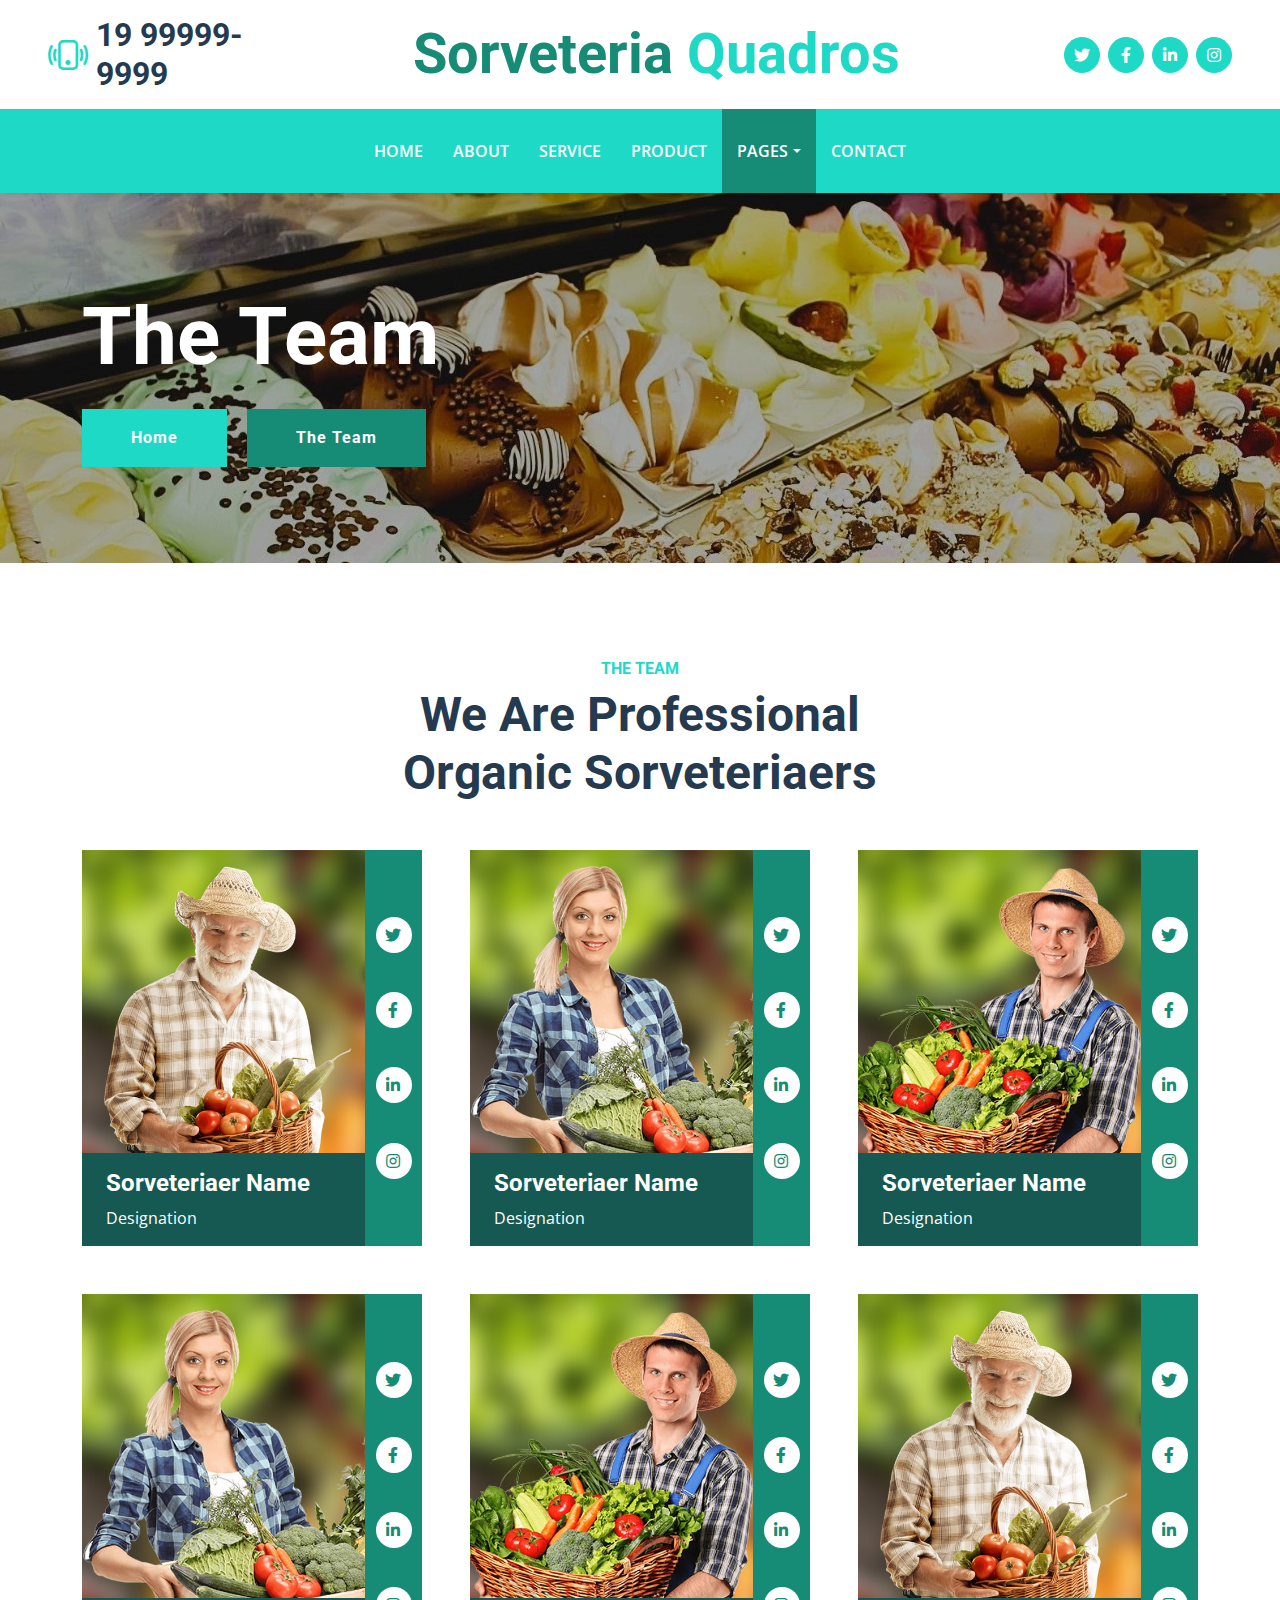
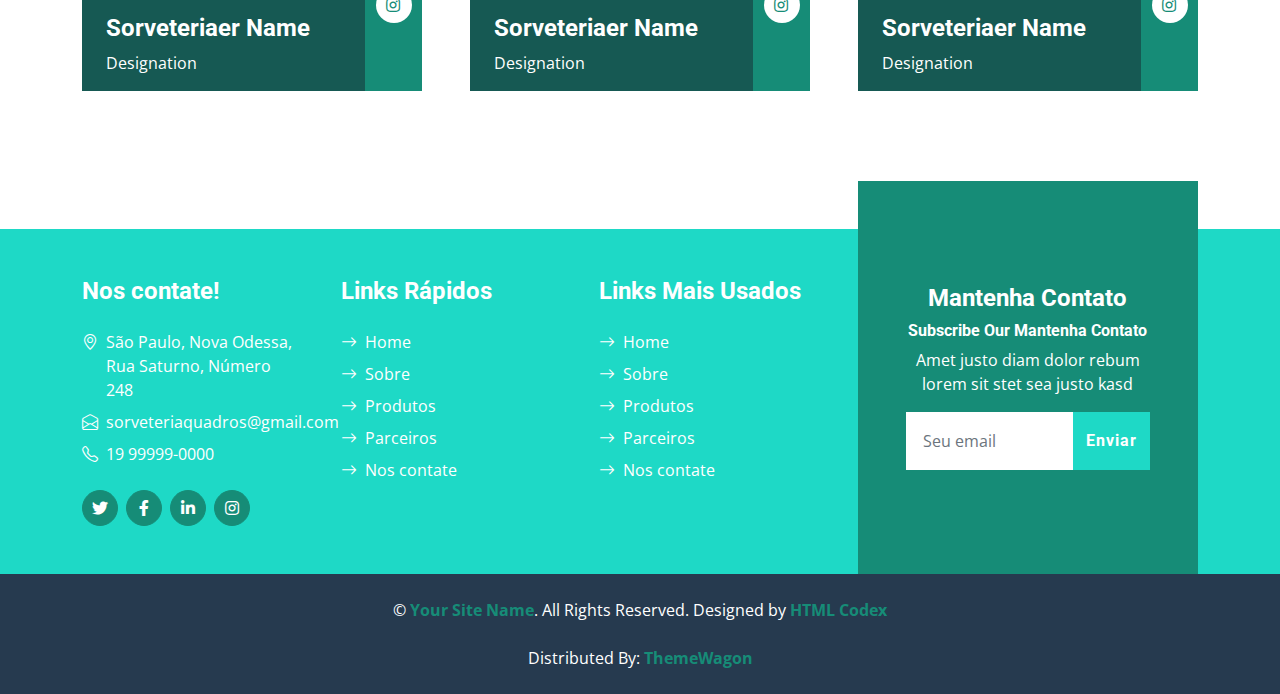
<file: team.html>
<!DOCTYPE html>
<html lang="en">

<head>
    <meta charset="utf-8">
    <title>Sorveteria  Quadros - Organic Sorveteria Website Template</title>
    <meta content="width=device-width, initial-scale=1.0" name="viewport">
    <meta content="Free HTML Templates" name="keywords">
    <meta content="Free HTML Templates" name="description">

    <!-- Favicon -->
    <link href="img/favicon.ico" rel="icon">

    <!-- Google Web Fonts -->
    <link rel="preconnect" href="https://fonts.gstatic.com">
    <link href="https://fonts.googleapis.com/css2?family=Open+Sans:wght@400;600&family=Roboto:wght@500;700&display=swap" rel="stylesheet">

    <!-- Icon Font Stylesheet -->
    <link href="https://cdnjs.cloudflare.com/ajax/libs/font-awesome/5.15.0/css/all.min.css" rel="stylesheet">
    <link href="https://cdn.jsdelivr.net/npm/bootstrap-icons@1.4.1/font/bootstrap-icons.css" rel="stylesheet">

    <!-- Libraries Stylesheet -->
    <link href="lib/owlcarousel/assets/owl.carousel.min.css" rel="stylesheet">

    <!-- Customized Bootstrap Stylesheet -->
    <link href="css/bootstrap.min.css" rel="stylesheet">

    <!-- Template Stylesheet -->
    <link href="css/style.css" rel="stylesheet">
</head>

<body>
    <!-- Topbar Start -->
    <div class="container-fluid px-5 d-none d-lg-block">
        <div class="row gx-5 py-3 align-items-center">
            <div class="col-lg-3">
                <div class="d-flex align-items-center justify-content-start">
                    <i class="bi bi-phone-vibrate fs-1 text-primary me-2"></i>
                    <h2 class="mb-0">19 99999-9999</h2>
                </div>
            </div>
            <div class="col-lg-6">
                <div class="d-flex align-items-center justify-content-center">
                    <a href="index.html" class="navbar-brand ms-lg-5">
                        <h1 class="m-0 display-4 text-primary"><span class="text-secondary">Sorveteria</span>  Quadros</h1>
                    </a>
                </div>
            </div>
            <div class="col-lg-3">
                <div class="d-flex align-items-center justify-content-end">
                    <a class="btn btn-primary btn-square rounded-circle me-2" href="#"><i class="fab fa-twitter"></i></a>
                    <a class="btn btn-primary btn-square rounded-circle me-2" href="#"><i class="fab fa-facebook-f"></i></a>
                    <a class="btn btn-primary btn-square rounded-circle me-2" href="#"><i class="fab fa-linkedin-in"></i></a>
                    <a class="btn btn-primary btn-square rounded-circle" href="#"><i class="fab fa-instagram"></i></a>
                </div>
            </div>
        </div>
    </div>
    <!-- Topbar End -->


    <!-- Navbar Start -->
    <nav class="navbar navbar-expand-lg bg-primary navbar-dark shadow-sm py-3 py-lg-0 px-3 px-lg-5">
        <a href="index.html" class="navbar-brand d-flex d-lg-none">
            <h1 class="m-0 display-4 text-secondary"><span class="text-white">Sorveteria</span>  Quadros</h1>
        </a>
        <button class="navbar-toggler" type="button" data-bs-toggle="collapse" data-bs-target="#navbarCollapse">
            <span class="navbar-toggler-icon"></span>
        </button>
        <div class="collapse navbar-collapse" id="navbarCollapse">
            <div class="navbar-nav mx-auto py-0">
                <a href="index.html" class="nav-item nav-link">Home</a>
                <a href="about.html" class="nav-item nav-link">About</a>
                <a href="service.html" class="nav-item nav-link">Service</a>
                <a href="product.html" class="nav-item nav-link">Product</a>
                <div class="nav-item dropdown">
                    <a href="#" class="nav-link dropdown-toggle active" data-bs-toggle="dropdown">Pages</a>
                    <div class="dropdown-menu m-0">
                        <a href="blog.html" class="dropdown-item">Blog Grid</a>
                        <a href="detail.html" class="dropdown-item">Blog Detail</a>
                        <a href="feature.html" class="dropdown-item">Features</a>
                        <a href="team.html" class="dropdown-item active">The Team</a>
                        <a href="testimonial.html" class="dropdown-item">Testimonial</a>
                    </div>
                </div>
                <a href="contact.html" class="nav-item nav-link">Contact</a>
            </div>
        </div>
    </nav>
    <!-- Navbar End -->


    <!-- Hero Start -->
    <div class="container-fluid bg-primary py-5 bg-hero mb-5">
        <div class="container py-5">
            <div class="row justify-content-start">
                <div class="col-lg-8 text-center text-lg-start">
                    <h1 class="display-1 text-white mb-md-4">The Team</h1>
                    <a href="" class="btn btn-primary py-md-3 px-md-5 me-3">Home</a>
                    <a href="" class="btn btn-secondary py-md-3 px-md-5">The Team</a>
                </div>
            </div>
        </div>
    </div>
    <!-- Hero End -->


    <!-- Team Start -->
    <div class="container-fluid py-5">
        <div class="container">
            <div class="mx-auto text-center mb-5" style="max-width: 500px;">
                <h6 class="text-primary text-uppercase">The Team</h6>
                <h1 class="display-5">We Are Professional Organic Sorveteriaers</h1>
            </div>
            <div class="row g-5">
                <div class="col-lg-4 col-md-6">
                    <div class="row g-0">
                        <div class="col-10">
                            <div class="position-relative">
                                <img class="img-fluid w-100" src="img/team-1.jpg" alt="">
                                <div class="position-absolute start-0 bottom-0 w-100 py-3 px-4" style="background: #165953;">
                                    <h4 class="text-white">Sorveteriaer Name</h4>
                                    <span class="text-white">Designation</span>
                                </div>
                            </div>
                        </div>
                        <div class="col-2">
                            <div class="h-100 d-flex flex-column align-items-center justify-content-around bg-secondary py-5">
                                <a class="btn btn-square rounded-circle bg-white" href="#"><i class="fab fa-twitter text-secondary"></i></a>
                                <a class="btn btn-square rounded-circle bg-white" href="#"><i class="fab fa-facebook-f text-secondary"></i></a>
                                <a class="btn btn-square rounded-circle bg-white" href="#"><i class="fab fa-linkedin-in text-secondary"></i></a>
                                <a class="btn btn-square rounded-circle bg-white" href="#"><i class="fab fa-instagram text-secondary"></i></a>
                            </div>
                        </div>
                    </div>
                </div>
                <div class="col-lg-4 col-md-6">
                    <div class="row g-0">
                        <div class="col-10">
                            <div class="position-relative">
                                <img class="img-fluid w-100" src="img/team-2.jpg" alt="">
                                <div class="position-absolute start-0 bottom-0 w-100 py-3 px-4" style="background: #165953;">
                                    <h4 class="text-white">Sorveteriaer Name</h4>
                                    <span class="text-white">Designation</span>
                                </div>
                            </div>
                        </div>
                        <div class="col-2">
                            <div class="h-100 d-flex flex-column align-items-center justify-content-around bg-secondary py-5">
                                <a class="btn btn-square rounded-circle bg-white" href="#"><i class="fab fa-twitter text-secondary"></i></a>
                                <a class="btn btn-square rounded-circle bg-white" href="#"><i class="fab fa-facebook-f text-secondary"></i></a>
                                <a class="btn btn-square rounded-circle bg-white" href="#"><i class="fab fa-linkedin-in text-secondary"></i></a>
                                <a class="btn btn-square rounded-circle bg-white" href="#"><i class="fab fa-instagram text-secondary"></i></a>
                            </div>
                        </div>
                    </div>
                </div>
                <div class="col-lg-4 col-md-6">
                    <div class="row g-0">
                        <div class="col-10">
                            <div class="position-relative">
                                <img class="img-fluid w-100" src="img/team-3.jpg" alt="">
                                <div class="position-absolute start-0 bottom-0 w-100 py-3 px-4" style="background: #165953;">
                                    <h4 class="text-white">Sorveteriaer Name</h4>
                                    <span class="text-white">Designation</span>
                                </div>
                            </div>
                        </div>
                        <div class="col-2">
                            <div class="h-100 d-flex flex-column align-items-center justify-content-around bg-secondary py-5">
                                <a class="btn btn-square rounded-circle bg-white" href="#"><i class="fab fa-twitter text-secondary"></i></a>
                                <a class="btn btn-square rounded-circle bg-white" href="#"><i class="fab fa-facebook-f text-secondary"></i></a>
                                <a class="btn btn-square rounded-circle bg-white" href="#"><i class="fab fa-linkedin-in text-secondary"></i></a>
                                <a class="btn btn-square rounded-circle bg-white" href="#"><i class="fab fa-instagram text-secondary"></i></a>
                            </div>
                        </div>
                    </div>
                </div>
                <div class="col-lg-4 col-md-6">
                    <div class="row g-0">
                        <div class="col-10">
                            <div class="position-relative">
                                <img class="img-fluid w-100" src="img/team-2.jpg" alt="">
                                <div class="position-absolute start-0 bottom-0 w-100 py-3 px-4" style="background: #165953;">
                                    <h4 class="text-white">Sorveteriaer Name</h4>
                                    <span class="text-white">Designation</span>
                                </div>
                            </div>
                        </div>
                        <div class="col-2">
                            <div class="h-100 d-flex flex-column align-items-center justify-content-around bg-secondary py-5">
                                <a class="btn btn-square rounded-circle bg-white" href="#"><i class="fab fa-twitter text-secondary"></i></a>
                                <a class="btn btn-square rounded-circle bg-white" href="#"><i class="fab fa-facebook-f text-secondary"></i></a>
                                <a class="btn btn-square rounded-circle bg-white" href="#"><i class="fab fa-linkedin-in text-secondary"></i></a>
                                <a class="btn btn-square rounded-circle bg-white" href="#"><i class="fab fa-instagram text-secondary"></i></a>
                            </div>
                        </div>
                    </div>
                </div>
                <div class="col-lg-4 col-md-6">
                    <div class="row g-0">
                        <div class="col-10">
                            <div class="position-relative">
                                <img class="img-fluid w-100" src="img/team-3.jpg" alt="">
                                <div class="position-absolute start-0 bottom-0 w-100 py-3 px-4" style="background: #165953;">
                                    <h4 class="text-white">Sorveteriaer Name</h4>
                                    <span class="text-white">Designation</span>
                                </div>
                            </div>
                        </div>
                        <div class="col-2">
                            <div class="h-100 d-flex flex-column align-items-center justify-content-around bg-secondary py-5">
                                <a class="btn btn-square rounded-circle bg-white" href="#"><i class="fab fa-twitter text-secondary"></i></a>
                                <a class="btn btn-square rounded-circle bg-white" href="#"><i class="fab fa-facebook-f text-secondary"></i></a>
                                <a class="btn btn-square rounded-circle bg-white" href="#"><i class="fab fa-linkedin-in text-secondary"></i></a>
                                <a class="btn btn-square rounded-circle bg-white" href="#"><i class="fab fa-instagram text-secondary"></i></a>
                            </div>
                        </div>
                    </div>
                </div>
                <div class="col-lg-4 col-md-6">
                    <div class="row g-0">
                        <div class="col-10">
                            <div class="position-relative">
                                <img class="img-fluid w-100" src="img/team-1.jpg" alt="">
                                <div class="position-absolute start-0 bottom-0 w-100 py-3 px-4" style="background: #165953;">
                                    <h4 class="text-white">Sorveteriaer Name</h4>
                                    <span class="text-white">Designation</span>
                                </div>
                            </div>
                        </div>
                        <div class="col-2">
                            <div class="h-100 d-flex flex-column align-items-center justify-content-around bg-secondary py-5">
                                <a class="btn btn-square rounded-circle bg-white" href="#"><i class="fab fa-twitter text-secondary"></i></a>
                                <a class="btn btn-square rounded-circle bg-white" href="#"><i class="fab fa-facebook-f text-secondary"></i></a>
                                <a class="btn btn-square rounded-circle bg-white" href="#"><i class="fab fa-linkedin-in text-secondary"></i></a>
                                <a class="btn btn-square rounded-circle bg-white" href="#"><i class="fab fa-instagram text-secondary"></i></a>
                            </div>
                        </div>
                    </div>
                </div>
            </div>
        </div>
    </div>
    <!-- Team End -->
    

    <!-- Footer Start -->
    <div class="container-fluid bg-footer bg-primary text-white mt-5">
        <div class="container">
            <div class="row gx-5">
                <div class="col-lg-8 col-md-6">
                    <div class="row gx-5">
                        <div class="col-lg-4 col-md-12 pt-5 mb-5">
                            <h4 class="text-white mb-4">Nos contate!</h4>
                            <div class="d-flex mb-2">
                                <i class="bi bi-geo-alt text-white me-2"></i>
                                <p class="text-white mb-0">São Paulo, Nova Odessa, Rua Saturno, Número 248</p>
                            </div>
                            <div class="d-flex mb-2">
                                <i class="bi bi-envelope-open text-white me-2"></i>
                                <p class="text-white mb-0">sorveteriaquadros@gmail.com</p>
                            </div>
                            <div class="d-flex mb-2">
                                <i class="bi bi-telephone text-white me-2"></i>
                                <p class="text-white mb-0">19 99999-0000</p>
                            </div>
                            <div class="d-flex mt-4">
                                <a class="btn btn-secondary btn-square rounded-circle me-2" href="#"><i class="fab fa-twitter"></i></a>
                                <a class="btn btn-secondary btn-square rounded-circle me-2" href="#"><i class="fab fa-facebook-f"></i></a>
                                <a class="btn btn-secondary btn-square rounded-circle me-2" href="#"><i class="fab fa-linkedin-in"></i></a>
                                <a class="btn btn-secondary btn-square rounded-circle" href="#"><i class="fab fa-instagram"></i></a>
                            </div>
                        </div>
                        <div class="col-lg-4 col-md-12 pt-0 pt-lg-5 mb-5">
                            <h4 class="text-white mb-4">Links Rápidos</h4>
                            <div class="d-flex flex-column justify-content-start">
                                <a class="text-white mb-2" href="#"><i class="bi bi-arrow-right text-white me-2"></i>Home</a>
                                <a class="text-white mb-2" href="#"><i class="bi bi-arrow-right text-white me-2"></i>Sobre</a>
                                <a class="text-white mb-2" href="#"><i class="bi bi-arrow-right text-white me-2"></i>Produtos</a>
                                <a class="text-white mb-2" href="#"><i class="bi bi-arrow-right text-white me-2"></i>Parceiros</a>

                                <a class="text-white" href="#"><i class="bi bi-arrow-right text-white me-2"></i>Nos contate</a>
                            </div>
                        </div>
                        <div class="col-lg-4 col-md-12 pt-0 pt-lg-5 mb-5">
                            <h4 class="text-white mb-4">Links Mais Usados</h4>
                            <div class="d-flex flex-column justify-content-start">
                                <a class="text-white mb-2" href="#"><i class="bi bi-arrow-right text-white me-2"></i>Home</a>
                                <a class="text-white mb-2" href="#"><i class="bi bi-arrow-right text-white me-2"></i>Sobre</a>
                                <a class="text-white mb-2" href="#"><i class="bi bi-arrow-right text-white me-2"></i>Produtos</a>
                                <a class="text-white mb-2" href="#"><i class="bi bi-arrow-right text-white me-2"></i>Parceiros</a>

                                <a class="text-white" href="#"><i class="bi bi-arrow-right text-white me-2"></i>Nos contate</a>
                            </div>
                        </div>
                    </div>
                </div>
                <div class="col-lg-4 col-md-6 mt-lg-n5">
                    <div class="d-flex flex-column align-items-center justify-content-center text-center h-100 bg-secondary p-5">
                        <h4 class="text-white">Mantenha Contato</h4>
                        <h6 class="text-white">Subscribe Our Mantenha Contato</h6>
                        <p>Amet justo diam dolor rebum lorem sit stet sea justo kasd</p>
                        <form action="">
                            <div class="input-group">
                                <input type="text" class="form-control border-white p-3" placeholder="Seu email">
                                <button class="btn btn-primary">Enviar</button>
                            </div>
                        </form>
                    </div>
                </div>
            </div>
        </div>
    </div>
    <div class="container-fluid bg-dark text-white py-4">
        <div class="container text-center">
            <p class="mb-0">&copy; <a class="text-secondary fw-bold" href="#">Your Site Name</a>. All Rights Reserved. Designed by <a class="text-secondary fw-bold" href="https://htmlcodex.com">HTML Codex</a></p>
            <br>Distributed By: <a class="text-secondary fw-bold" href="https://themewagon.com" target="_blank">ThemeWagon</a>
        </div>
    </div>
    <!-- Footer End -->


    <!-- Back to Top -->
    <a href="#" class="btn btn-secondary py-3 fs-4 back-to-top"><i class="bi bi-arrow-up"></i></a>


    <!-- JavaScript Libraries -->
    <script src="https://code.jquery.com/jquery-3.4.1.min.js"></script>
    <script src="https://cdn.jsdelivr.net/npm/bootstrap@5.0.0/dist/js/bootstrap.bundle.min.js"></script>
    <script src="lib/easing/easing.min.js"></script>
    <script src="lib/waypoints/waypoints.min.js"></script>
    <script src="lib/counterup/counterup.min.js"></script>
    <script src="lib/owlcarousel/owl.carousel.min.js"></script>

    <!-- Template Javascript -->
    <script src="js/main.js"></script>
</body>

</html>
</file>
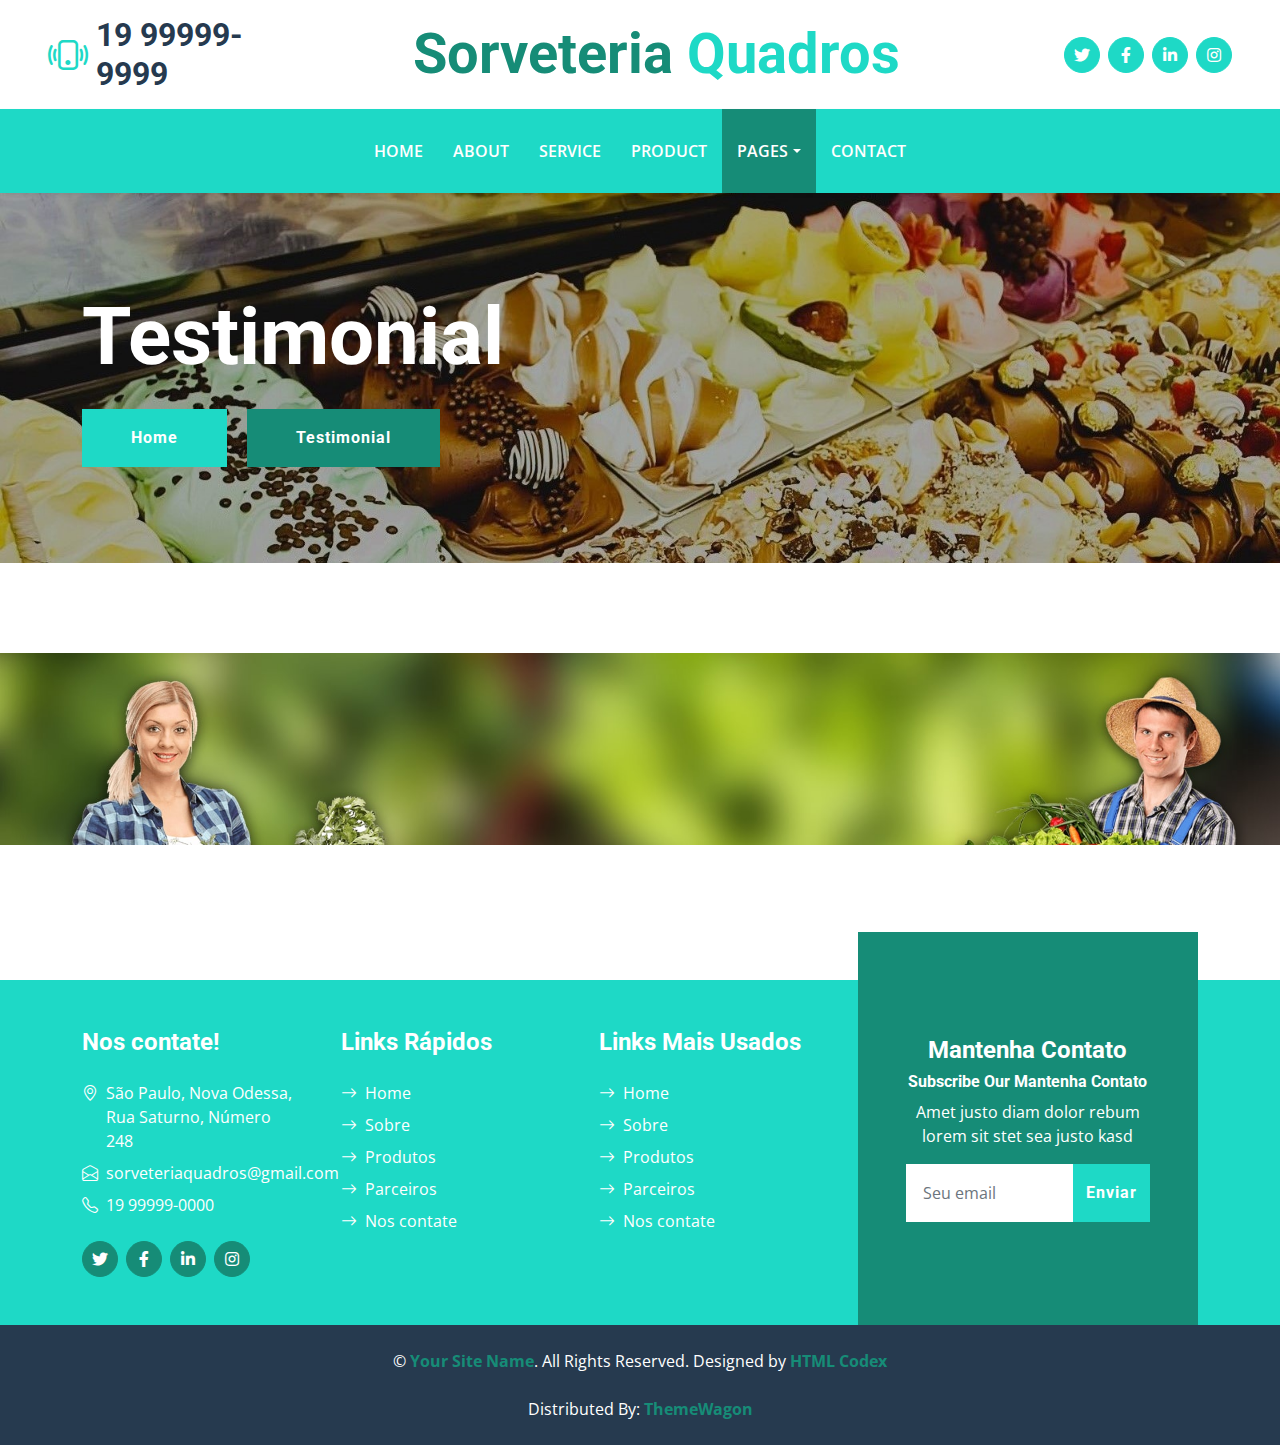
<file: testimonial.html>
<!DOCTYPE html>
<html lang="en">

<head>
    <meta charset="utf-8">
    <title>Sorveteria  Quadros - Organic Sorveteria Website Template</title>
    <meta content="width=device-width, initial-scale=1.0" name="viewport">
    <meta content="Free HTML Templates" name="keywords">
    <meta content="Free HTML Templates" name="description">

    <!-- Favicon -->
    <link href="img/favicon.ico" rel="icon">

    <!-- Google Web Fonts -->
    <link rel="preconnect" href="https://fonts.gstatic.com">
    <link href="https://fonts.googleapis.com/css2?family=Open+Sans:wght@400;600&family=Roboto:wght@500;700&display=swap" rel="stylesheet">

    <!-- Icon Font Stylesheet -->
    <link href="https://cdnjs.cloudflare.com/ajax/libs/font-awesome/5.15.0/css/all.min.css" rel="stylesheet">
    <link href="https://cdn.jsdelivr.net/npm/bootstrap-icons@1.4.1/font/bootstrap-icons.css" rel="stylesheet">

    <!-- Libraries Stylesheet -->
    <link href="lib/owlcarousel/assets/owl.carousel.min.css" rel="stylesheet">

    <!-- Customized Bootstrap Stylesheet -->
    <link href="css/bootstrap.min.css" rel="stylesheet">

    <!-- Template Stylesheet -->
    <link href="css/style.css" rel="stylesheet">
</head>

<body>
    <!-- Topbar Start -->
    <div class="container-fluid px-5 d-none d-lg-block">
        <div class="row gx-5 py-3 align-items-center">
            <div class="col-lg-3">
                <div class="d-flex align-items-center justify-content-start">
                    <i class="bi bi-phone-vibrate fs-1 text-primary me-2"></i>
                    <h2 class="mb-0">19 99999-9999</h2>
                </div>
            </div>
            <div class="col-lg-6">
                <div class="d-flex align-items-center justify-content-center">
                    <a href="index.html" class="navbar-brand ms-lg-5">
                        <h1 class="m-0 display-4 text-primary"><span class="text-secondary">Sorveteria</span>  Quadros</h1>
                    </a>
                </div>
            </div>
            <div class="col-lg-3">
                <div class="d-flex align-items-center justify-content-end">
                    <a class="btn btn-primary btn-square rounded-circle me-2" href="#"><i class="fab fa-twitter"></i></a>
                    <a class="btn btn-primary btn-square rounded-circle me-2" href="#"><i class="fab fa-facebook-f"></i></a>
                    <a class="btn btn-primary btn-square rounded-circle me-2" href="#"><i class="fab fa-linkedin-in"></i></a>
                    <a class="btn btn-primary btn-square rounded-circle" href="#"><i class="fab fa-instagram"></i></a>
                </div>
            </div>
        </div>
    </div>
    <!-- Topbar End -->


    <!-- Navbar Start -->
    <nav class="navbar navbar-expand-lg bg-primary navbar-dark shadow-sm py-3 py-lg-0 px-3 px-lg-5">
        <a href="index.html" class="navbar-brand d-flex d-lg-none">
            <h1 class="m-0 display-4 text-secondary"><span class="text-white">Sorveteria</span>  Quadros</h1>
        </a>
        <button class="navbar-toggler" type="button" data-bs-toggle="collapse" data-bs-target="#navbarCollapse">
            <span class="navbar-toggler-icon"></span>
        </button>
        <div class="collapse navbar-collapse" id="navbarCollapse">
            <div class="navbar-nav mx-auto py-0">
                <a href="index.html" class="nav-item nav-link">Home</a>
                <a href="about.html" class="nav-item nav-link">About</a>
                <a href="service.html" class="nav-item nav-link">Service</a>
                <a href="product.html" class="nav-item nav-link">Product</a>
                <div class="nav-item dropdown">
                    <a href="#" class="nav-link dropdown-toggle active" data-bs-toggle="dropdown">Pages</a>
                    <div class="dropdown-menu m-0">
                        <a href="blog.html" class="dropdown-item">Blog Grid</a>
                        <a href="detail.html" class="dropdown-item">Blog Detail</a>
                        <a href="feature.html" class="dropdown-item">Features</a>
                        <a href="team.html" class="dropdown-item">The Team</a>
                        <a href="testimonial.html" class="dropdown-item active">Testimonial</a>
                    </div>
                </div>
                <a href="contact.html" class="nav-item nav-link">Contact</a>
            </div>
        </div>
    </nav>
    <!-- Navbar End -->


    <!-- Hero Start -->
    <div class="container-fluid bg-primary py-5 bg-hero mb-5">
        <div class="container py-5">
            <div class="row justify-content-start">
                <div class="col-lg-8 text-center text-lg-start">
                    <h1 class="display-1 text-white mb-md-4">Testimonial</h1>
                    <a href="" class="btn btn-primary py-md-3 px-md-5 me-3">Home</a>
                    <a href="" class="btn btn-secondary py-md-3 px-md-5">Testimonial</a>
                </div>
            </div>
        </div>
    </div>
    <!-- Hero End -->


    <!-- Testimonial Start -->
    <div class="container-fluid bg-testimonial py-5" style="margin: 90px 0 135px 0;">
        <div class="container py-5">
            <div class="row justify-content-center">
                <div class="col-lg-7">
                    <div class="owl-carousel testimonial-carousel p-5">
                        <div class="testimonial-item text-center text-white">
                            <img class="img-fluid mx-auto p-2 border border-5 border-secondary rounded-circle mb-4" src="img/testimonial-2.jpg" alt="">
                            <p class="fs-5">Dolores sed duo clita justo dolor et stet lorem kasd dolore lorem ipsum. At lorem lorem magna ut et, nonumy labore diam erat. Erat dolor rebum sit ipsum.</p>
                            <hr class="mx-auto w-25">
                            <h4 class="text-white mb-0">Client Name</h4>
                        </div>
                        <div class="testimonial-item text-center text-white">
                            <img class="img-fluid mx-auto p-2 border border-5 border-secondary rounded-circle mb-4" src="img/testimonial-2.jpg" alt="">
                            <p class="fs-5">Dolores sed duo clita justo dolor et stet lorem kasd dolore lorem ipsum. At lorem lorem magna ut et, nonumy labore diam erat. Erat dolor rebum sit ipsum.</p>
                            <hr class="mx-auto w-25">
                            <h4 class="text-white mb-0">Client Name</h4>
                        </div>
                    </div>
                </div>
            </div>
        </div>
    </div>
    <!-- Testimonial End -->
    

    <!-- Footer Start -->
    <div class="container-fluid bg-footer bg-primary text-white mt-5">
        <div class="container">
            <div class="row gx-5">
                <div class="col-lg-8 col-md-6">
                    <div class="row gx-5">
                        <div class="col-lg-4 col-md-12 pt-5 mb-5">
                            <h4 class="text-white mb-4">Nos contate!</h4>
                            <div class="d-flex mb-2">
                                <i class="bi bi-geo-alt text-white me-2"></i>
                                <p class="text-white mb-0">São Paulo, Nova Odessa, Rua Saturno, Número 248</p>
                            </div>
                            <div class="d-flex mb-2">
                                <i class="bi bi-envelope-open text-white me-2"></i>
                                <p class="text-white mb-0">sorveteriaquadros@gmail.com</p>
                            </div>
                            <div class="d-flex mb-2">
                                <i class="bi bi-telephone text-white me-2"></i>
                                <p class="text-white mb-0">19 99999-0000</p>
                            </div>
                            <div class="d-flex mt-4">
                                <a class="btn btn-secondary btn-square rounded-circle me-2" href="#"><i class="fab fa-twitter"></i></a>
                                <a class="btn btn-secondary btn-square rounded-circle me-2" href="#"><i class="fab fa-facebook-f"></i></a>
                                <a class="btn btn-secondary btn-square rounded-circle me-2" href="#"><i class="fab fa-linkedin-in"></i></a>
                                <a class="btn btn-secondary btn-square rounded-circle" href="#"><i class="fab fa-instagram"></i></a>
                            </div>
                        </div>
                        <div class="col-lg-4 col-md-12 pt-0 pt-lg-5 mb-5">
                            <h4 class="text-white mb-4">Links Rápidos</h4>
                            <div class="d-flex flex-column justify-content-start">
                                <a class="text-white mb-2" href="#"><i class="bi bi-arrow-right text-white me-2"></i>Home</a>
                                <a class="text-white mb-2" href="#"><i class="bi bi-arrow-right text-white me-2"></i>Sobre</a>
                                <a class="text-white mb-2" href="#"><i class="bi bi-arrow-right text-white me-2"></i>Produtos</a>
                                <a class="text-white mb-2" href="#"><i class="bi bi-arrow-right text-white me-2"></i>Parceiros</a>

                                <a class="text-white" href="#"><i class="bi bi-arrow-right text-white me-2"></i>Nos contate</a>
                            </div>
                        </div>
                        <div class="col-lg-4 col-md-12 pt-0 pt-lg-5 mb-5">
                            <h4 class="text-white mb-4">Links Mais Usados</h4>
                            <div class="d-flex flex-column justify-content-start">
                                <a class="text-white mb-2" href="#"><i class="bi bi-arrow-right text-white me-2"></i>Home</a>
                                <a class="text-white mb-2" href="#"><i class="bi bi-arrow-right text-white me-2"></i>Sobre</a>
                                <a class="text-white mb-2" href="#"><i class="bi bi-arrow-right text-white me-2"></i>Produtos</a>
                                <a class="text-white mb-2" href="#"><i class="bi bi-arrow-right text-white me-2"></i>Parceiros</a>

                                <a class="text-white" href="#"><i class="bi bi-arrow-right text-white me-2"></i>Nos contate</a>
                            </div>
                        </div>
                    </div>
                </div>
                <div class="col-lg-4 col-md-6 mt-lg-n5">
                    <div class="d-flex flex-column align-items-center justify-content-center text-center h-100 bg-secondary p-5">
                        <h4 class="text-white">Mantenha Contato</h4>
                        <h6 class="text-white">Subscribe Our Mantenha Contato</h6>
                        <p>Amet justo diam dolor rebum lorem sit stet sea justo kasd</p>
                        <form action="">
                            <div class="input-group">
                                <input type="text" class="form-control border-white p-3" placeholder="Seu email">
                                <button class="btn btn-primary">Enviar</button>
                            </div>
                        </form>
                    </div>
                </div>
            </div>
        </div>
    </div>
    <div class="container-fluid bg-dark text-white py-4">
        <div class="container text-center">
            <p class="mb-0">&copy; <a class="text-secondary fw-bold" href="#">Your Site Name</a>. All Rights Reserved. Designed by <a class="text-secondary fw-bold" href="https://htmlcodex.com">HTML Codex</a></p>
            <br>Distributed By: <a class="text-secondary fw-bold" href="https://themewagon.com" target="_blank">ThemeWagon</a>
        </div>
    </div>
    <!-- Footer End -->


    <!-- Back to Top -->
    <a href="#" class="btn btn-secondary py-3 fs-4 back-to-top"><i class="bi bi-arrow-up"></i></a>


    <!-- JavaScript Libraries -->
    <script src="https://code.jquery.com/jquery-3.4.1.min.js"></script>
    <script src="https://cdn.jsdelivr.net/npm/bootstrap@5.0.0/dist/js/bootstrap.bundle.min.js"></script>
    <script src="lib/easing/easing.min.js"></script>
    <script src="lib/waypoints/waypoints.min.js"></script>
    <script src="lib/counterup/counterup.min.js"></script>
    <script src="lib/owlcarousel/owl.carousel.min.js"></script>

    <!-- Template Javascript -->
    <script src="js/main.js"></script>
</body>

</html>
</file>
<file: css/style.css>
/********** Template CSS **********/
:root {
    --primary: #1ED9C6;
    --secondary: #168C77;
    --light: #F6FFF2;
    --dark: #263A4F;
}

.btn {
    font-family: 'Roboto', sans-serif;
    letter-spacing: 1px;
    font-weight: 700;
    transition: .5s;
}

.btn-primary,
.btn-secondary {
    color: #FFFFFF;
}

.btn-square {
    width: 36px;
    height: 36px;
}

.btn-sm-square {
    width: 28px;
    height: 28px;
}

.btn-lg-square {
    width: 46px;
    height: 46px;
}

.btn-square,
.btn-sm-square,
.btn-lg-square {
    padding-left: 0;
    padding-right: 0;
    text-align: center;
}

.back-to-top {
    position: fixed;
    display: none;
    right: 30px;
    bottom: 0;
    border-radius: 0;
    z-index: 99;
}

.navbar-dark .navbar-nav .nav-link {
    padding: 30px 15px;
    font-size: 16px;
    font-weight: 600;
    color: #FFFFFF;
    text-transform: uppercase;
    transition: .5s;
}

.sticky-top.navbar-dark .navbar-nav .nav-link {
    padding: 20px 15px;
}

.navbar-dark .navbar-nav .nav-link:hover,
.navbar-dark .navbar-nav .nav-link.active {
    background: var(--secondary);
}

@media (max-width: 991.98px) {
    .navbar-dark .navbar-nav .nav-link  {
        padding: 10px;
    }
}

@media (max-width: 576px) {
    .carousel-caption h4 {
        font-size: 18px;
        font-weight: 500 !important;
    }

    .carousel-caption h1 {
        font-size: 30px;
        font-weight: 600 !important;
    }
}

.carousel-control-prev,
.carousel-control-next {
    width: 10%;
}

.carousel-control-prev-icon,
.carousel-control-next-icon {
    width: 3rem;
    height: 3rem;
}

.bg-hero {
    background: url(../img/carousel-1.jpg) top right no-repeat;
    background-size: cover;
}

@media (min-width: 991.98px) {
    .banner {
        position: relative;
        margin-top: -90px;
        z-index: 1;
    }
}

.bg-vegetable {
    background: linear-gradient(rgba(52, 173, 84, .2), rgba(52, 173, 84, .2)), url(../img/vegetable.png) bottom right no-repeat;
    background-size: contain;
}

.bg-fruit {
    background: linear-gradient(rgba(255, 153, 51, .2), rgba(255, 153, 51, .2)), url(../img/fruit.png) bottom right no-repeat;
    background-size: contain;
}

.service-item {
    box-shadow: 0 0 45px #EDEDED;
    transition: .5s;
}

.about i,
.service-item i {
    background-image: linear-gradient(var(--primary), var(--secondary));
    -webkit-background-clip: text;
    -webkit-text-fill-color: transparent;
    transition: .5s;
}

.service-item:hover {
    color: var(--light);
    background: var(--primary) !important;
}

.service-item:hover i {
    background-image: linear-gradient(var(--light), var(--secondary));
}

.service-item:hover h4 {
    transition: .5s;
}

.service-item:hover h4 {
    color: var(--light);
}

.product-item {
    padding: 0 30px 30px 30px;
}

.product-item .btn-action {
    position: absolute;
    width: 100%;
    bottom: -40px;
    left: 0;
    opacity: 0;
    transition: .5s;
}

.product-item:hover .btn-action {
    bottom: 0;
    opacity: 1;
}

.product-item h5 {
    transition: .5s;
}

.product-item:hover h5 {
    opacity: 0;
}

.product-carousel::after {
    position: absolute;
    content: "";
    width: 100%;
    height: 55%;
    bottom: 0;
    left: 0;
    background: url(../img/bg-product-1.png) left bottom no-repeat, url(../img/bg-product-2.png) right bottom no-repeat;
    background-size: contain;
    background-color: var(--primary);
    z-index: -1;
}

.product-carousel .owl-nav {
    width: 100%;
    text-align: center;
    display: flex;
    justify-content: center;
}

.product-carousel .owl-nav .owl-prev,
.product-carousel .owl-nav .owl-next{
    position: relative;
    width: 55px;
    height: 45px;
    display: flex;
    align-items: center;
    justify-content: center;
    color: var(--primary);
    background: #FFFFFF;
    font-size: 22px;
    transition: .5s;
}

.product-carousel .owl-nav .owl-prev:hover,
.product-carousel .owl-nav .owl-next:hover {
    color: var(--secondary);
}

.bg-testimonial {
    background: url(../img/testimonial.jpg) top center no-repeat;
    background-size: cover;
}

.testimonial-carousel {
    background: #1ED9C6;
}

.testimonial-carousel .owl-nav {
    position: absolute;
    width: calc(100% + 46px);
    height: 46px;
    top: calc(50% - 23px);
    left: -23px;
    display: flex;
    justify-content: space-between;
    z-index: 1;
}

.testimonial-carousel .owl-nav .owl-prev,
.testimonial-carousel .owl-nav .owl-next {
    position: relative;
    width: 46px;
    height: 46px;
    display: flex;
    align-items: center;
    justify-content: center;
    color: var(--primary);
    background: #FFFFFF;
    font-size: 22px;
    transition: .5s;
}

.testimonial-carousel .owl-nav .owl-prev:hover,
.testimonial-carousel .owl-nav .owl-next:hover {
    color: var(--secondary);
}

.testimonial-carousel .owl-item img {
    width: 120px;
    height: 120px;
}

.blog-item img {
    transition: .5s;
}

.blog-item:hover img {
    transform: scale(1.2);
}

.blog-overlay {
    position: absolute;
    padding: 30px;
    width: 100%;
    height: 100%;
    top: 0;
    left: 0;
    display: flex;
    flex-direction: column;
    align-items: flex-start;
    justify-content: flex-end;
    background: linear-gradient(rgba(52, 173, 84, 0), #1ED9C6);
    z-index: 1;
}

.bg-footer {
    background: linear-gradient(#1ED9C6, #1ED9C6), url(../img/footer.png) center bottom no-repeat;
    background-size: contain;
}

@media (min-width: 991.98px) {
    .bg-footer {
        margin-top: 90px !important;
    }
}
</file>
